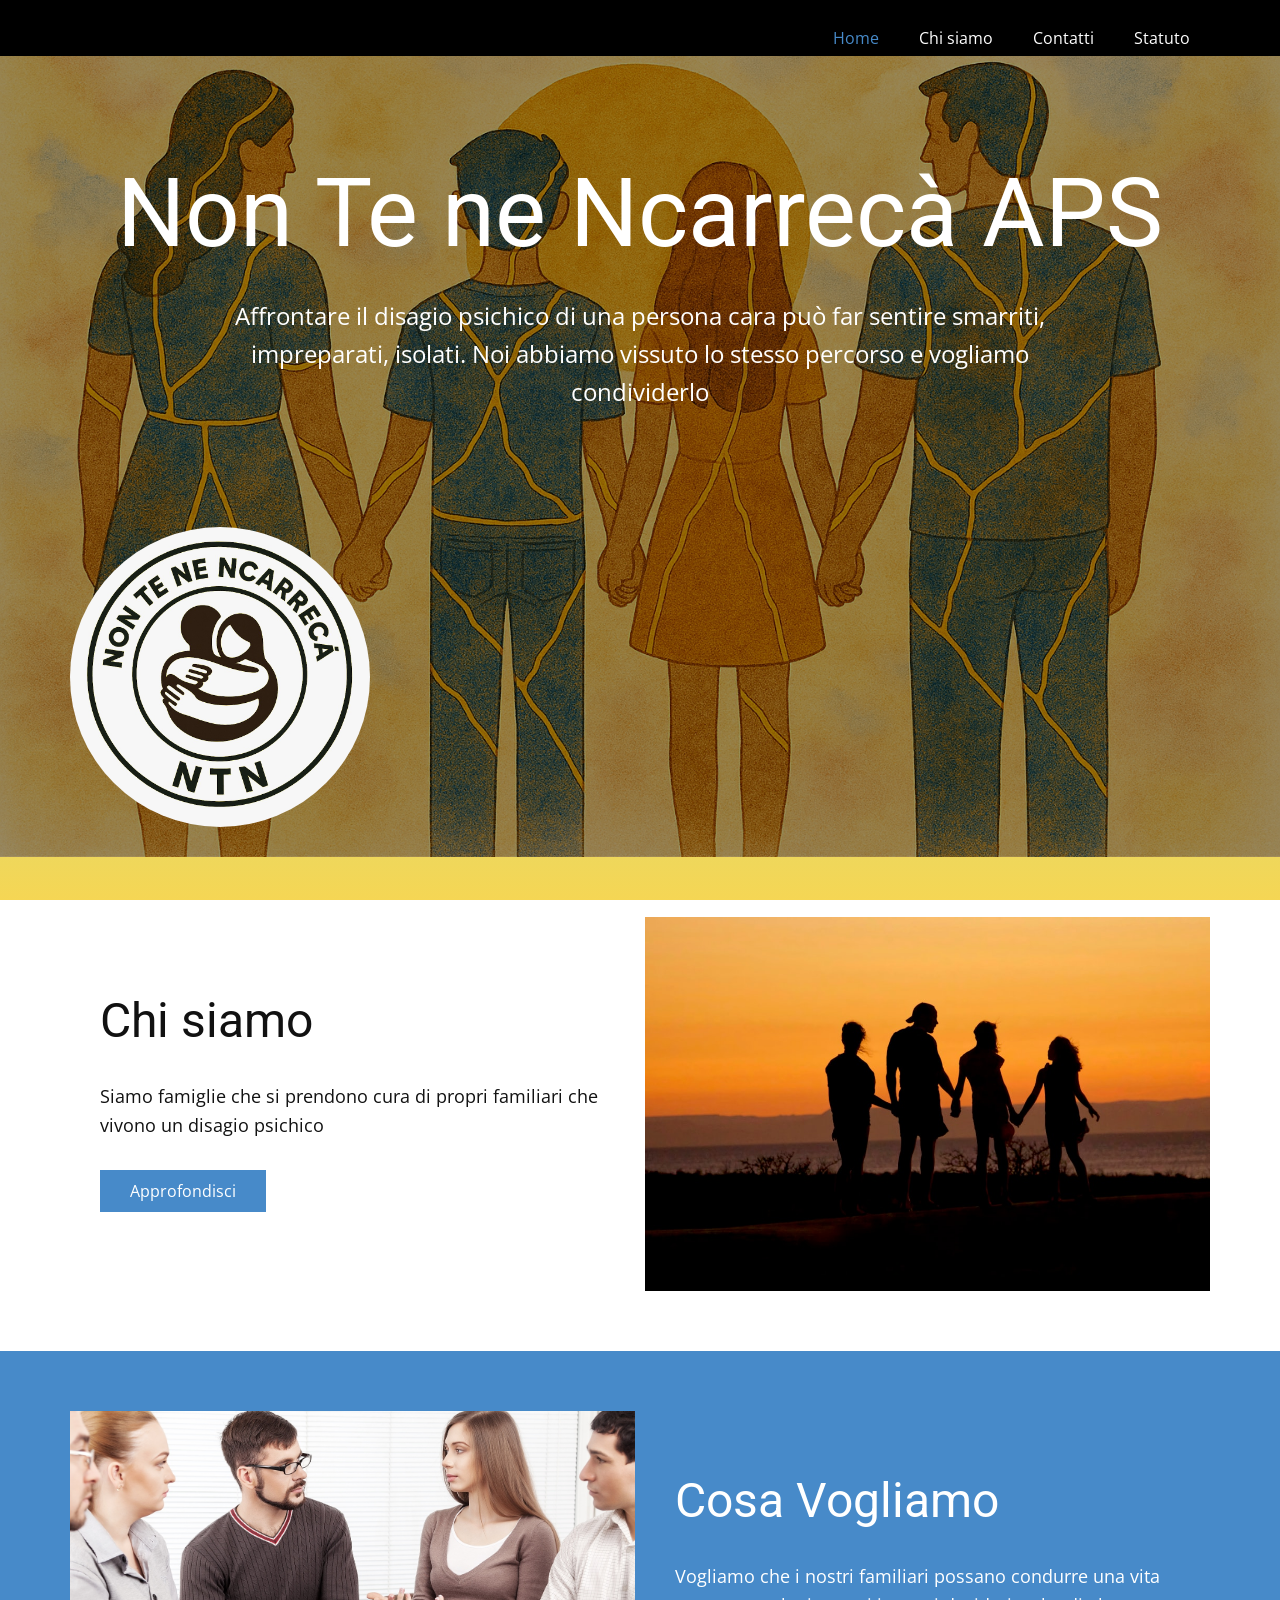
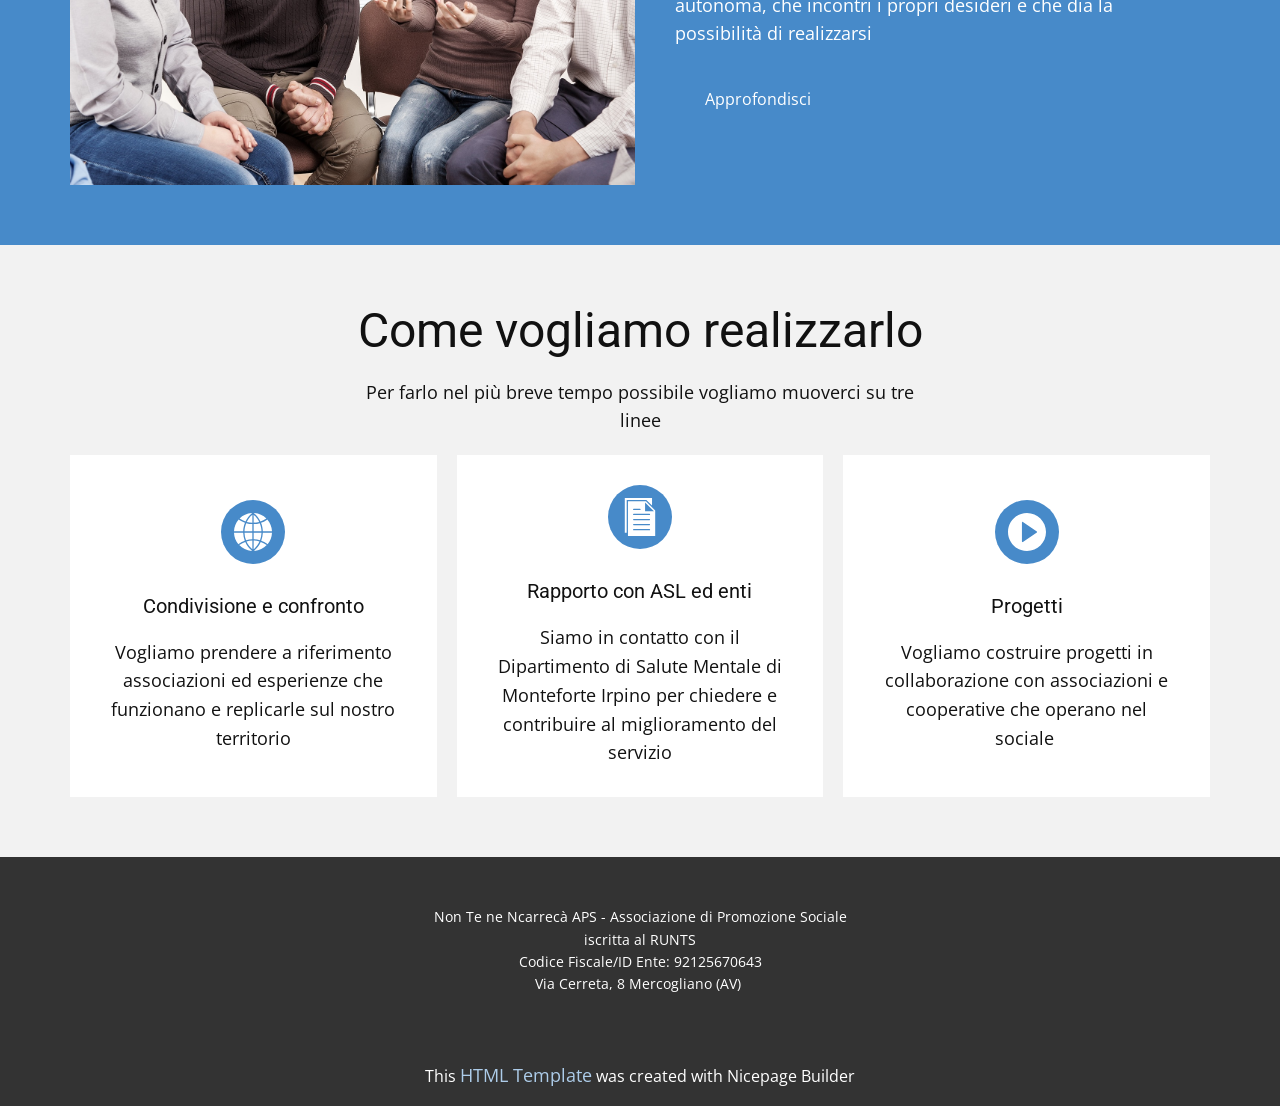
<file: index.html>
<!DOCTYPE html>
<html style="font-size: 16px;" lang="it"><head>
    <meta name="viewport" content="width=device-width, initial-scale=1.0">
    <meta charset="utf-8">
    <meta name="keywords" content="Esempio di titolo, Esempio di titolo, Esempio di titolo, Caratteristiche principali, Esempio di titolo, Perfezione del design, Centro affari">
    <meta name="description" content="">
    <title>Home</title>
    <link rel="stylesheet" href="nicepage.css" media="screen">
<link rel="stylesheet" href="index.css" media="screen">
    <script class="u-script" type="text/javascript" src="jquery.js" defer=""></script>
    <script class="u-script" type="text/javascript" src="nicepage.js" defer=""></script>
    <meta name="generator" content="Nicepage 8.8.2, nicepage.com">
    
    
    
    
    
    
    <link id="u-page-google-font" rel="stylesheet" href="https://fonts.googleapis.com/css2?display=swap&amp;family=Roboto:ital,wght@0,100;0,200;0,300;0,400;0,500;0,600;0,700;0,800;0,900;1,100;1,200;1,300;1,400;1,500;1,600;1,700;1,800;1,900&amp;family=Open+Sans:ital,wght@0,300;0,400;0,500;0,600;0,700;0,800;1,300;1,400;1,500;1,600;1,700;1,800">
    <script type="application/ld+json">{
		"@context": "http://schema.org",
		"@type": "Organization",
		"name": "Sito NTN"
}</script>
    <meta name="theme-color" content="#478ac9">
    <meta property="og:title" content="Home">
    <meta property="og:type" content="website">
  <meta data-intl-tel-input-cdn-path="intlTelInput/"></head>
  <body data-home-page="Home.html" data-home-page-title="Home" data-path-to-root="./" data-include-products="false" class="u-body u-clearfix u-xl-mode" data-lang="it"><header class="u-black u-clearfix u-header u-header" id="header"><div class="u-clearfix u-sheet u-valign-middle-lg u-valign-middle-md u-valign-middle-sm u-valign-middle-xs u-sheet-1">
        <nav class="u-menu u-menu-one-level u-offcanvas u-menu-1" role="navigation" aria-label="Menu navigation">
          <div class="menu-collapse" style="font-size: 1rem; letter-spacing: 0px;">
            <a class="u-button-style u-custom-left-right-menu-spacing u-custom-padding-bottom u-custom-top-bottom-menu-spacing u-hamburger-link u-nav-link u-text-active-palette-1-base u-text-hover-palette-2-base" href="#" tabindex="-1" aria-label="Open menu" aria-controls="e87f">
              <svg class="u-svg-link" viewBox="0 0 24 24"><use xlink:href="#menu-hamburger"></use></svg>
              <svg class="u-svg-content" version="1.1" id="menu-hamburger" viewBox="0 0 16 16" x="0px" y="0px" xmlns:xlink="http://www.w3.org/1999/xlink" xmlns="http://www.w3.org/2000/svg"><g><rect y="1" width="16" height="2"></rect><rect y="7" width="16" height="2"></rect><rect y="13" width="16" height="2"></rect>
</g></svg>
            </a>
          </div>
          <div class="u-custom-menu u-nav-container" style="">
            <ul class="u-nav u-unstyled u-nav-1" role="menubar"><li role="none" class="u-nav-item"><a role="menuitem" class="u-button-style u-nav-link u-text-active-palette-1-base u-text-hover-palette-2-base u-nav-link-2" href="./">Home</a>
</li><li role="none" class="u-nav-item"><a role="menuitem" class="u-button-style u-nav-link u-text-active-palette-1-base u-text-hover-palette-2-base u-nav-link-2" href="Chi-Siamo.html">Chi siamo</a>
</li><li role="none" class="u-nav-item"><a role="menuitem" class="u-button-style u-nav-link u-text-active-palette-1-base u-text-hover-palette-2-base u-nav-link-2" href="Contatti.html">Contatti</a>
</li><li role="none" class="u-nav-item"><a role="menuitem" class="u-button-style u-nav-link u-text-active-palette-1-base u-text-hover-palette-2-base u-nav-link-2" href="Statuto.html">Statuto</a>
</li></ul>
          </div>
          <div class="u-custom-menu u-nav-container-collapse" id="e87f" role="region" aria-label="Menu panel">
            <div class="u-black u-container-style u-inner-container-layout u-opacity u-opacity-95 u-sidenav">
              <div class="u-inner-container-layout u-sidenav-overflow">
                <div class="u-menu-close" tabindex="-1" aria-label="Close menu"></div>
                <ul class="u-align-center u-nav u-popupmenu-items u-unstyled u-nav-2" role="menubar"><li role="none" class="u-nav-item"><a role="menuitem" class="u-button-style u-nav-link" href="./">Home</a>
</li><li role="none" class="u-nav-item"><a role="menuitem" class="u-button-style u-nav-link" href="Chi-Siamo.html">Chi siamo</a>
</li><li role="none" class="u-nav-item"><a role="menuitem" class="u-button-style u-nav-link" href="Contatti.html">Contatti</a>
</li><li role="none" class="u-nav-item"><a role="menuitem" class="u-button-style u-nav-link" href="Statuto.html">Statuto</a>
</li></ul>
              </div>
            </div>
            <div class="u-black u-menu-overlay u-opacity u-opacity-70"></div>
          </div>
        </nav>
      </div></header>
    <section class="u-align-center u-clearfix u-container-align-center u-image u-shading u-section-1" id="block-6" data-image-width="1536" data-image-height="1024">
      <div class="u-clearfix u-sheet u-valign-middle-lg u-valign-middle-md u-valign-middle-sm u-valign-middle-xs u-sheet-1">
        <h1 class="u-align-center u-text u-text-default u-title u-text-1"> Non Te ne Ncarrecà APS</h1>
        <p class="u-align-center u-large-text u-text u-text-variant u-text-2"> Affrontare il disagio psichico di una persona cara può far sentire smarriti, impreparati, isolati. Noi abbiamo vissuto lo stesso percorso e vogliamo condividerlo</p>
        <img class="u-image u-image-circle u-preserve-proportions u-image-1" src="images/logo.jpeg" alt="" data-image-width="1024" data-image-height="1024">
      </div>
    </section>
    <section class="u-clearfix u-section-2" id="block-2">
      <div class="u-clearfix u-sheet u-sheet-1">
        <div class="data-layout-selected u-clearfix u-expanded-width u-gutter-10 u-layout-wrap u-layout-wrap-1">
          <div class="u-layout" style="">
            <div class="u-layout-row" style="">
              <div class="u-container-align-left u-container-style u-layout-cell u-left-cell u-size-30 u-size-xs-60 u-layout-cell-1" src="">
                <div class="u-container-layout u-valign-middle u-container-layout-1">
                  <h2 class="u-align-left u-text u-text-default u-text-1">Chi siamo</h2>
                  <p class="u-align-left u-text u-text-2">Siamo famiglie che si prendono cura di propri familiari che vivono un disagio psichico</p>
                  <a href="Chi-Siamo.html" data-page-id="161623793" class="u-btn u-button-style u-btn-1" title="Chi Siamo">Approfondisci </a>
                </div>
              </div>
              <div class="u-align-center u-container-align-center u-container-style u-image u-layout-cell u-right-cell u-size-30 u-size-xs-60 u-image-1" src="" data-image-width="1080" data-image-height="720">
                <div class="u-container-layout u-valign-middle u-container-layout-2" src=""></div>
              </div>
            </div>
          </div>
        </div>
      </div>
    </section>
    <section class="u-clearfix u-palette-1-base u-section-3" id="block-3">
      <div class="u-clearfix u-sheet u-sheet-1">
        <div class="data-layout-selected u-clearfix u-expanded-width u-gutter-10 u-layout-wrap u-layout-wrap-1">
          <div class="u-layout" style="">
            <div class="u-layout-row" style="">
              <div class="u-align-center u-container-align-center u-container-style u-image u-layout-cell u-right-cell u-size-30 u-size-xs-60 u-image-1" src="" data-image-width="150" data-image-height="90">
                <div class="u-container-layout u-valign-middle u-container-layout-1" src=""></div>
              </div>
              <div class="u-container-align-left u-container-style u-layout-cell u-left-cell u-size-30 u-size-xs-60 u-layout-cell-2" src="">
                <div class="u-container-layout u-valign-middle u-container-layout-2">
                  <h2 class="u-align-left u-text u-text-default u-text-1">Cosa Vogliamo</h2>
                  <p class="u-align-left u-text u-text-2">Vogliamo che i nostri familiari possano condurre una vita autonoma, che incontri i propri desideri e che dia la possibilità di realizzarsi&nbsp;</p>
                  <a href="#" class="u-align-left u-btn u-button-style u-btn-1">Approfondisci </a>
                </div>
              </div>
            </div>
          </div>
        </div>
      </div>
    </section>
    <section class="u-clearfix u-container-align-center u-grey-5 u-section-4" id="block-4">
      <div class="u-clearfix u-sheet u-valign-middle u-sheet-1">
        <h2 class="u-align-center u-text u-text-default u-text-1">Come vogliamo realizzarlo</h2>
        <p class="u-align-center u-text u-text-2">Per farlo nel più breve tempo possibile vogliamo muoverci su tre linee </p>
        <div class="u-expanded-width u-list u-list-1">
          <div class="u-repeater u-repeater-1">
            <div class="u-align-center u-container-align-center u-container-style u-list-item u-repeater-item u-white u-list-item-1">
              <div class="u-container-layout u-similar-container u-valign-middle u-container-layout-1"><span class="u-icon u-icon-circle u-palette-1-base u-text-white u-icon-1"><svg class="u-svg-link" preserveAspectRatio="xMidYMin slice" viewBox="0 0 57.949 57.949" style=""><use xlink:href="#svg-9910"></use></svg><svg class="u-svg-content" viewBox="0 0 57.949 57.949" x="0px" y="0px" id="svg-9910" style="enable-background:new 0 0 57.949 57.949;"><g><path d="M29.975,27.985h11.972c-0.123-4.348-1.033-8.567-2.664-12.477c-3.01,0.874-6.131,1.355-9.308,1.44V27.985z"></path><path d="M40.384,13.057c2.928-1.01,5.731-2.392,8.328-4.169l0.653-0.5C44.588,3.658,38.18,0.58,31.071,0.069L30.553,0.49
		C34.767,3.979,38.099,8.268,40.384,13.057z"></path><path d="M29.975,2.628v12.32c2.891-0.082,5.731-0.513,8.473-1.283C36.421,9.505,33.557,5.753,29.975,2.628z"></path><path d="M41.531,42.202c3.13,1.132,6.12,2.668,8.885,4.639l0.868,0.65c3.976-4.785,6.439-10.866,6.665-17.505H43.947
		C43.834,34.224,43.006,38.343,41.531,42.202z"></path><path d="M9.237,8.888c2.597,1.777,5.401,3.158,8.328,4.169c2.285-4.788,5.617-9.077,9.832-12.567l-0.518-0.421
		c-7.125,0.512-13.547,3.603-18.328,8.35L9.237,8.888z"></path><path d="M27.975,2.628c-3.583,3.125-6.446,6.878-8.473,11.036c2.742,0.77,5.582,1.202,8.473,1.283V2.628z"></path><path d="M14.003,29.985H0c0.227,6.639,2.689,12.719,6.665,17.505l0.85-0.635c2.775-1.977,5.771-3.518,8.906-4.652
		C14.943,38.341,14.116,34.222,14.003,29.985z"></path><path d="M16.752,14.89c-3.037-1.064-5.945-2.505-8.644-4.351L7.17,9.897C2.901,14.768,0.236,21.072,0,27.985h14.003
		C14.124,23.425,15.061,18.997,16.752,14.89z"></path><path d="M16.003,27.985h11.972V16.948c-3.179-0.085-6.301-0.566-9.309-1.438C17.035,19.419,16.125,23.637,16.003,27.985z"></path><path d="M27.297,57.391c-4.419-3.695-7.841-8.259-10.111-13.341c-2.992,1.074-5.851,2.538-8.492,4.42l-0.689,0.515
		c4.774,5.003,11.31,8.304,18.605,8.896L27.297,57.391z"></path><path d="M27.975,40.023V29.985H16.003c0.113,4.019,0.905,7.924,2.313,11.58C21.429,40.627,24.669,40.111,27.975,40.023z"></path><path d="M49.236,48.456c-2.631-1.875-5.482-3.335-8.469-4.406c-2.272,5.094-5.698,9.662-10.113,13.344l0.685,0.487
		c7.295-0.592,13.832-3.892,18.606-8.895L49.236,48.456z"></path><path d="M49.885,10.507c-2.72,1.862-5.643,3.311-8.689,4.38c1.692,4.108,2.629,8.537,2.751,13.098h14.003
		c-0.237-6.935-2.917-13.256-7.209-18.133L49.885,10.507z"></path><path d="M27.975,55.342V42.023c-3.039,0.085-6.016,0.556-8.882,1.4C21.136,47.932,24.141,51.998,27.975,55.342z"></path><path d="M41.947,29.985H29.975v10.038c3.307,0.088,6.548,0.604,9.662,1.542C41.041,37.91,41.833,34.005,41.947,29.985z"></path><path d="M38.86,43.423c-2.866-0.844-5.845-1.314-8.885-1.4v13.323C33.806,52.013,36.814,47.943,38.86,43.423z"></path>
</g></svg></span>
                <h5 class="u-align-center u-text u-text-default u-text-3">Condivisione e confronto</h5>
                <p class="u-text u-text-default u-text-4">Vogliamo prendere a riferimento associazioni ed esperienze che funzionano e replicarle sul nostro territorio</p>
              </div>
            </div>
            <div class="u-align-center u-container-align-center u-container-style u-list-item u-repeater-item u-white u-list-item-2">
              <div class="u-container-layout u-similar-container u-valign-middle u-container-layout-2"><span class="u-icon u-icon-circle u-palette-1-base u-text-white u-icon-2"><svg class="u-svg-link" preserveAspectRatio="xMidYMin slice" viewBox="0 0 60 60" style=""><use xlink:href="#svg-b6a3"></use></svg><svg class="u-svg-content" viewBox="0 0 60 60" x="0px" y="0px" id="svg-b6a3" style="enable-background:new 0 0 60 60;"><g><polygon points="49,12 49,0 6,0 6,55 9,55 9,3 40,3 	"></polygon><path d="M39.414,5H11v55h43V19.586L39.414,5z M20,17h10c0.552,0,1,0.447,1,1s-0.448,1-1,1H20c-0.552,0-1-0.447-1-1S19.448,17,20,17
		z M45,51H20c-0.552,0-1-0.447-1-1s0.448-1,1-1h25c0.552,0,1,0.447,1,1S45.552,51,45,51z M45,43H20c-0.552,0-1-0.447-1-1
		s0.448-1,1-1h25c0.552,0,1,0.447,1,1S45.552,43,45,43z M45,35H20c-0.552,0-1-0.447-1-1s0.448-1,1-1h25c0.552,0,1,0.447,1,1
		S45.552,35,45,35z M45,27H20c-0.552,0-1-0.447-1-1s0.448-1,1-1h25c0.552,0,1,0.447,1,1S45.552,27,45,27z M38,21V7l14,14H38z"></path>
</g></svg></span>
                <h5 class="u-align-center u-text u-text-default u-text-5">Rapporto con ASL ed enti<br>
                </h5>
                <p class="u-text u-text-default u-text-6">Siamo in contatto con il Dipartimento di Salute Mentale di Monteforte Irpino per chiedere e contribuire al miglioramento del servizio</p>
              </div>
            </div>
            <div class="u-align-center u-container-align-center u-container-style u-list-item u-repeater-item u-white u-list-item-3">
              <div class="u-container-layout u-similar-container u-valign-middle u-container-layout-3"><span class="u-icon u-icon-circle u-palette-1-base u-text-white u-icon-3"><svg class="u-svg-link" preserveAspectRatio="xMidYMin slice" viewBox="0 0 60 60" style=""><use xlink:href="#svg-bc8c"></use></svg><svg class="u-svg-content" viewBox="0 0 60 60" x="0px" y="0px" id="svg-bc8c" style="enable-background:new 0 0 60 60;"><path d="M30,0C13.458,0,0,13.458,0,30s13.458,30,30,30s30-13.458,30-30S46.542,0,30,0z M45.563,30.826l-22,15
	C23.394,45.941,23.197,46,23,46c-0.16,0-0.321-0.038-0.467-0.116C22.205,45.711,22,45.371,22,45V15c0-0.371,0.205-0.711,0.533-0.884
	c0.328-0.174,0.724-0.15,1.031,0.058l22,15C45.836,29.36,46,29.669,46,30S45.836,30.64,45.563,30.826z"></path></svg></span>
                <h5 class="u-align-center u-text u-text-default u-text-7">Progetti </h5>
                <p class="u-text u-text-default u-text-8">Vogliamo costruire progetti in collaborazione con associazioni e cooperative che operano nel sociale&nbsp;</p>
              </div>
            </div>
          </div>
        </div>
      </div>
    </section>
    
    
    
    <footer class="u-align-center u-clearfix u-container-align-center u-footer u-grey-80 u-footer" id="footer"><div class="u-clearfix u-sheet u-sheet-1">
        <p class="u-small-text u-text u-text-variant u-text-1"> Non Te ne Ncarrecà APS - Associazione di Promozione Sociale iscritta al RUNTS<br>Codice Fiscale/ID Ente: 92125670643<br>Via Cerreta, 8 Mercogliano (AV)&nbsp;
        </p>
      </div></footer>
    <section class="u-backlink u-clearfix u-grey-80"> This <a href="https://nicepage.com/html-templates">HTML Template</a> was created with Nicepage Builder 
    </section>
  
</body></html>
</file>
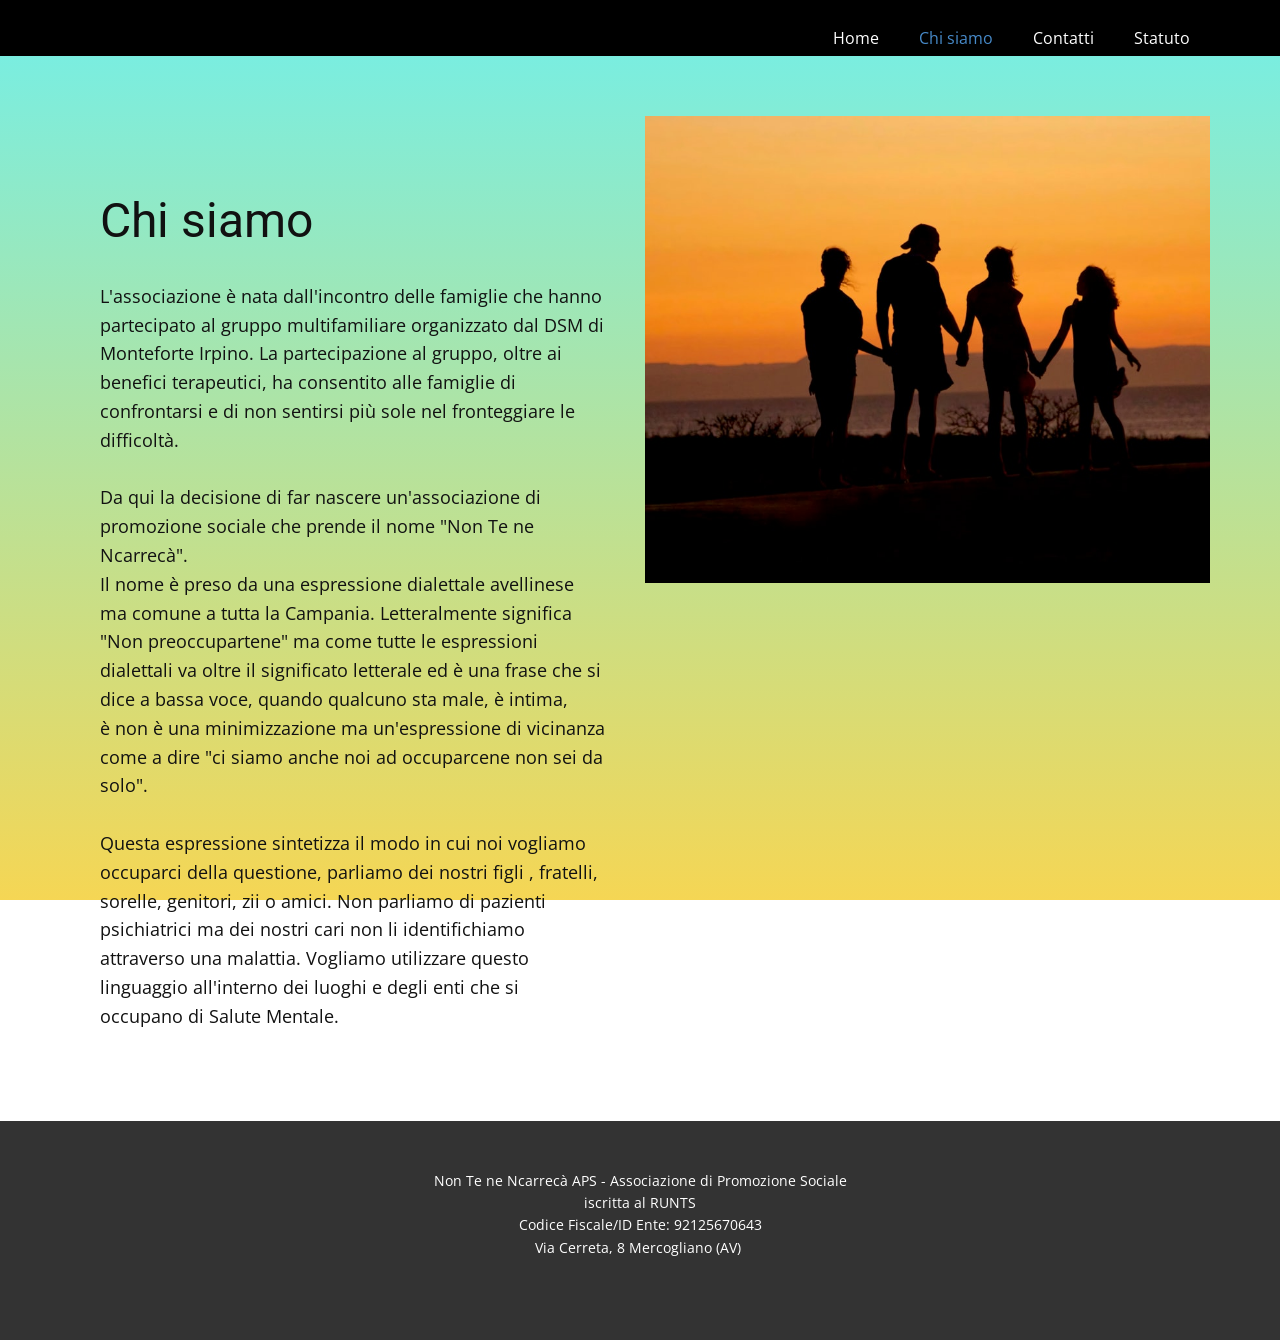
<file: Chi-Siamo.html>
<!DOCTYPE html>
<html style="font-size: 16px;" lang="it"><head>
    <meta name="viewport" content="width=device-width, initial-scale=1.0">
    <meta charset="utf-8">
    <meta name="keywords" content="Chi siamo">
    <meta name="description" content="">
    <title>Chi Siamo</title>
    <link rel="stylesheet" href="nicepage.css" media="screen">
<link rel="stylesheet" href="Chi-Siamo.css" media="screen">
    <script class="u-script" type="text/javascript" src="jquery.js" defer=""></script>
    <script class="u-script" type="text/javascript" src="nicepage.js" defer=""></script>
    <meta name="generator" content="Nicepage 8.8.2, nicepage.com">
    
    
    
    <link id="u-page-google-font" rel="stylesheet" href="https://fonts.googleapis.com/css2?display=swap&amp;family=Roboto:ital,wght@0,100;0,200;0,300;0,400;0,500;0,600;0,700;0,800;0,900;1,100;1,200;1,300;1,400;1,500;1,600;1,700;1,800;1,900&amp;family=Open+Sans:ital,wght@0,300;0,400;0,500;0,600;0,700;0,800;1,300;1,400;1,500;1,600;1,700;1,800">
    <script type="application/ld+json">{
		"@context": "http://schema.org",
		"@type": "Organization",
		"name": "Sito NTN"
}</script>
    <meta name="theme-color" content="#478ac9">
    <meta property="og:title" content="Chi Siamo">
    <meta property="og:type" content="website">
  <meta data-intl-tel-input-cdn-path="intlTelInput/"></head>
  <body data-path-to-root="./" data-include-products="false" class="u-body u-clearfix u-xl-mode" data-lang="it"><header class="u-black u-clearfix u-header u-header" id="header"><div class="u-clearfix u-sheet u-valign-middle-lg u-valign-middle-md u-valign-middle-sm u-valign-middle-xs u-sheet-1">
        <nav class="u-menu u-menu-one-level u-offcanvas u-menu-1" role="navigation" aria-label="Menu navigation">
          <div class="menu-collapse" style="font-size: 1rem; letter-spacing: 0px;">
            <a class="u-button-style u-custom-left-right-menu-spacing u-custom-padding-bottom u-custom-top-bottom-menu-spacing u-hamburger-link u-nav-link u-text-active-palette-1-base u-text-hover-palette-2-base" href="#" tabindex="-1" aria-label="Open menu" aria-controls="e87f">
              <svg class="u-svg-link" viewBox="0 0 24 24"><use xlink:href="#menu-hamburger"></use></svg>
              <svg class="u-svg-content" version="1.1" id="menu-hamburger" viewBox="0 0 16 16" x="0px" y="0px" xmlns:xlink="http://www.w3.org/1999/xlink" xmlns="http://www.w3.org/2000/svg"><g><rect y="1" width="16" height="2"></rect><rect y="7" width="16" height="2"></rect><rect y="13" width="16" height="2"></rect>
</g></svg>
            </a>
          </div>
          <div class="u-custom-menu u-nav-container" style="">
            <ul class="u-nav u-unstyled u-nav-1" role="menubar"><li role="none" class="u-nav-item"><a role="menuitem" class="u-button-style u-nav-link u-text-active-palette-1-base u-text-hover-palette-2-base u-nav-link-2" href="./">Home</a>
</li><li role="none" class="u-nav-item"><a role="menuitem" class="u-button-style u-nav-link u-text-active-palette-1-base u-text-hover-palette-2-base u-nav-link-2" href="Chi-Siamo.html">Chi siamo</a>
</li><li role="none" class="u-nav-item"><a role="menuitem" class="u-button-style u-nav-link u-text-active-palette-1-base u-text-hover-palette-2-base u-nav-link-2" href="Contatti.html">Contatti</a>
</li><li role="none" class="u-nav-item"><a role="menuitem" class="u-button-style u-nav-link u-text-active-palette-1-base u-text-hover-palette-2-base u-nav-link-2" href="Statuto.html">Statuto</a>
</li></ul>
          </div>
          <div class="u-custom-menu u-nav-container-collapse" id="e87f" role="region" aria-label="Menu panel">
            <div class="u-black u-container-style u-inner-container-layout u-opacity u-opacity-95 u-sidenav">
              <div class="u-inner-container-layout u-sidenav-overflow">
                <div class="u-menu-close" tabindex="-1" aria-label="Close menu"></div>
                <ul class="u-align-center u-nav u-popupmenu-items u-unstyled u-nav-2" role="menubar"><li role="none" class="u-nav-item"><a role="menuitem" class="u-button-style u-nav-link" href="./">Home</a>
</li><li role="none" class="u-nav-item"><a role="menuitem" class="u-button-style u-nav-link" href="Chi-Siamo.html">Chi siamo</a>
</li><li role="none" class="u-nav-item"><a role="menuitem" class="u-button-style u-nav-link" href="Contatti.html">Contatti</a>
</li><li role="none" class="u-nav-item"><a role="menuitem" class="u-button-style u-nav-link" href="Statuto.html">Statuto</a>
</li></ul>
              </div>
            </div>
            <div class="u-black u-menu-overlay u-opacity u-opacity-70"></div>
          </div>
        </nav>
      </div></header>
    <section class="u-clearfix u-section-1" id="block-11">
      <div class="u-clearfix u-sheet u-sheet-1">
        <div class="data-layout-selected u-clearfix u-expanded-width u-gutter-10 u-layout-wrap u-layout-wrap-1">
          <div class="u-gutter-0 u-layout">
            <div class="u-layout-row">
              <div class="u-size-30">
                <div class="u-layout-col">
                  <div class="u-container-align-left u-container-style u-layout-cell u-shape-rectangle u-size-60 u-layout-cell-1">
                    <div class="u-container-layout u-valign-middle-lg u-valign-middle-md u-valign-middle-sm u-valign-middle-xs u-container-layout-1">
                      <h2 class="u-align-left u-text u-text-default u-text-1">Chi siamo</h2>
                      <p class="u-align-left u-text u-text-2">L'associazione è nata dall'incontro delle famiglie che hanno partecipato al gruppo multifamiliare organizzato dal DSM di Monteforte Irpino. La partecipazione al gruppo, oltre ai benefici terapeutici, ha consentito alle famiglie di confrontarsi e di non sentirsi più sole nel fronteggiare le difficoltà.<br>
                        <br>Da qui la decisione di far nascere un'associazione di promozione sociale che prende il nome "Non Te ne Ncarrecà".&nbsp;<br>Il nome è preso da una espressione dialettale avellinese ma comune a tutta la Campania. Letteralmente significa "Non preoccupartene" ma come tutte le espressioni dialettali va oltre il significato letterale ed è una frase che si dice a bassa voce, quando qualcuno sta male, è intima, è&nbsp;non è una minimizzazione ma un'espressione di vicinanza come a dire "ci siamo anche noi ad occuparcene non sei da solo".<br>
                        <br>Questa espressione sintetizza il modo in cui noi vogliamo occuparci della questione, parliamo dei nostri figli , fratelli, sorelle, genitori, zii o amici. Non parliamo di pazienti psichiatrici ma dei nostri cari non li identifichiamo attraverso una malattia. Vogliamo utilizzare questo linguaggio all'interno dei luoghi e degli enti che si occupano di Salute Mentale.
                      </p>
                    </div>
                  </div>
                </div>
              </div>
              <div class="u-size-30">
                <div class="u-layout-col">
                  <div class="u-align-center u-container-align-center u-container-style u-image u-layout-cell u-size-30 u-image-1">
                    <div class="u-container-layout u-valign-middle u-container-layout-2" src=""></div>
                  </div>
                  <div class="u-container-style u-layout-cell u-size-30 u-layout-cell-3">
                    <div class="u-container-layout u-container-layout-3"></div>
                  </div>
                </div>
              </div>
            </div>
          </div>
        </div>
      </div>
    </section>
    
    
    
    <footer class="u-align-center u-clearfix u-container-align-center u-footer u-grey-80 u-footer" id="footer"><div class="u-clearfix u-sheet u-sheet-1">
        <p class="u-small-text u-text u-text-variant u-text-1"> Non Te ne Ncarrecà APS - Associazione di Promozione Sociale iscritta al RUNTS<br>Codice Fiscale/ID Ente: 92125670643<br>Via Cerreta, 8 Mercogliano (AV)&nbsp;
        </p>
      </div></footer>
    <section class="u-backlink u-clearfix u-grey-80"></section>
  
</body></html>
</file>
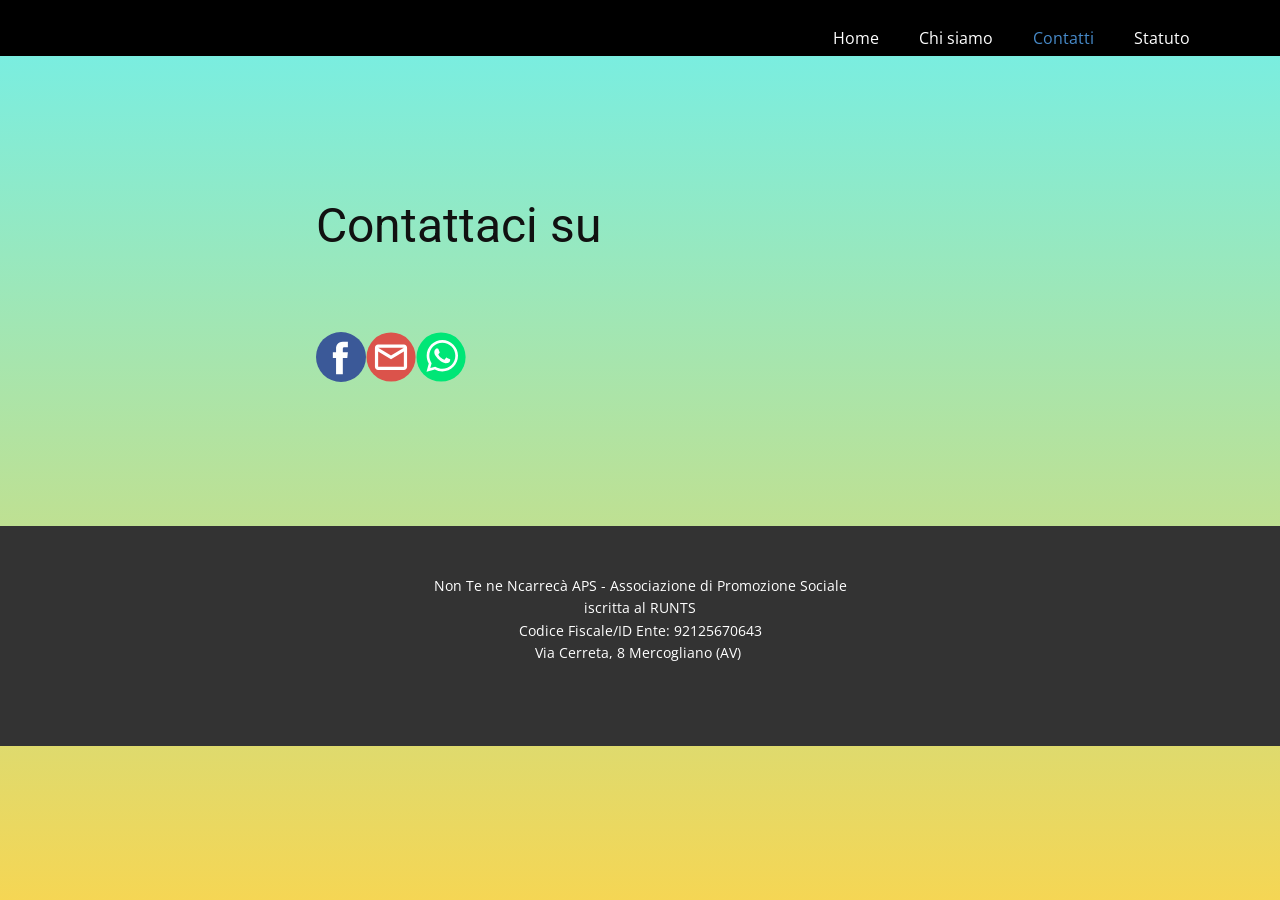
<file: Contatti.html>
<!DOCTYPE html>
<html style="font-size: 16px;" lang="it"><head>
    <meta name="viewport" content="width=device-width, initial-scale=1.0">
    <meta charset="utf-8">
    <meta name="keywords" content="Contattaci su​">
    <meta name="description" content="">
    <title>Contatti</title>
    <link rel="stylesheet" href="nicepage.css" media="screen">
<link rel="stylesheet" href="Contatti.css" media="screen">
    <script class="u-script" type="text/javascript" src="jquery.js" defer=""></script>
    <script class="u-script" type="text/javascript" src="nicepage.js" defer=""></script>
    <meta name="generator" content="Nicepage 8.8.2, nicepage.com">
    
    
    
    <link id="u-page-google-font" rel="stylesheet" href="https://fonts.googleapis.com/css2?display=swap&amp;family=Roboto:ital,wght@0,100;0,200;0,300;0,400;0,500;0,600;0,700;0,800;0,900;1,100;1,200;1,300;1,400;1,500;1,600;1,700;1,800;1,900&amp;family=Open+Sans:ital,wght@0,300;0,400;0,500;0,600;0,700;0,800;1,300;1,400;1,500;1,600;1,700;1,800">
    <script type="application/ld+json">{
		"@context": "http://schema.org",
		"@type": "Organization",
		"name": "Sito NTN"
}</script>
    <meta name="theme-color" content="#478ac9">
    <meta property="og:title" content="Contatti">
    <meta property="og:type" content="website">
  <meta data-intl-tel-input-cdn-path="intlTelInput/"></head>
  <body data-path-to-root="./" data-include-products="false" class="u-body u-clearfix u-xl-mode" data-lang="it"><header class="u-black u-clearfix u-header u-header" id="header"><div class="u-clearfix u-sheet u-valign-middle-lg u-valign-middle-md u-valign-middle-sm u-valign-middle-xs u-sheet-1">
        <nav class="u-menu u-menu-one-level u-offcanvas u-menu-1" role="navigation" aria-label="Menu navigation">
          <div class="menu-collapse" style="font-size: 1rem; letter-spacing: 0px;">
            <a class="u-button-style u-custom-left-right-menu-spacing u-custom-padding-bottom u-custom-top-bottom-menu-spacing u-hamburger-link u-nav-link u-text-active-palette-1-base u-text-hover-palette-2-base" href="#" tabindex="-1" aria-label="Open menu" aria-controls="e87f">
              <svg class="u-svg-link" viewBox="0 0 24 24"><use xlink:href="#menu-hamburger"></use></svg>
              <svg class="u-svg-content" version="1.1" id="menu-hamburger" viewBox="0 0 16 16" x="0px" y="0px" xmlns:xlink="http://www.w3.org/1999/xlink" xmlns="http://www.w3.org/2000/svg"><g><rect y="1" width="16" height="2"></rect><rect y="7" width="16" height="2"></rect><rect y="13" width="16" height="2"></rect>
</g></svg>
            </a>
          </div>
          <div class="u-custom-menu u-nav-container" style="">
            <ul class="u-nav u-unstyled u-nav-1" role="menubar"><li role="none" class="u-nav-item"><a role="menuitem" class="u-button-style u-nav-link u-text-active-palette-1-base u-text-hover-palette-2-base u-nav-link-2" href="./">Home</a>
</li><li role="none" class="u-nav-item"><a role="menuitem" class="u-button-style u-nav-link u-text-active-palette-1-base u-text-hover-palette-2-base u-nav-link-2" href="Chi-Siamo.html">Chi siamo</a>
</li><li role="none" class="u-nav-item"><a role="menuitem" class="u-button-style u-nav-link u-text-active-palette-1-base u-text-hover-palette-2-base u-nav-link-2" href="Contatti.html">Contatti</a>
</li><li role="none" class="u-nav-item"><a role="menuitem" class="u-button-style u-nav-link u-text-active-palette-1-base u-text-hover-palette-2-base u-nav-link-2" href="Statuto.html">Statuto</a>
</li></ul>
          </div>
          <div class="u-custom-menu u-nav-container-collapse" id="e87f" role="region" aria-label="Menu panel">
            <div class="u-black u-container-style u-inner-container-layout u-opacity u-opacity-95 u-sidenav">
              <div class="u-inner-container-layout u-sidenav-overflow">
                <div class="u-menu-close" tabindex="-1" aria-label="Close menu"></div>
                <ul class="u-align-center u-nav u-popupmenu-items u-unstyled u-nav-2" role="menubar"><li role="none" class="u-nav-item"><a role="menuitem" class="u-button-style u-nav-link" href="./">Home</a>
</li><li role="none" class="u-nav-item"><a role="menuitem" class="u-button-style u-nav-link" href="Chi-Siamo.html">Chi siamo</a>
</li><li role="none" class="u-nav-item"><a role="menuitem" class="u-button-style u-nav-link" href="Contatti.html">Contatti</a>
</li><li role="none" class="u-nav-item"><a role="menuitem" class="u-button-style u-nav-link" href="Statuto.html">Statuto</a>
</li></ul>
              </div>
            </div>
            <div class="u-black u-menu-overlay u-opacity u-opacity-70"></div>
          </div>
        </nav>
      </div></header>
    <section class="u-align-center u-clearfix u-container-align-center u-section-1" id="block-3">
      <div class="u-clearfix u-sheet u-valign-middle u-sheet-1">
        <div class="u-align-left u-container-align-left u-container-style u-group u-group-1">
          <div class="u-container-layout u-valign-middle u-container-layout-1">
            <h2 class="u-text u-text-default u-text-1">Contattaci su </h2>
            <div class="u-social-icons u-social-icons-1">
              <a class="u-social-url" title="facebook" target="_blank" href="https://www.facebook.com/profile.php?id=61578785657429"><span class="u-icon u-social-facebook u-social-icon u-icon-1"><svg class="u-svg-link" preserveAspectRatio="xMidYMin slice" viewBox="0 0 112.196 112.196" style=""><use xmlns:xlink="http://www.w3.org/1999/xlink" xlink:href="#svg-9712"></use></svg><svg class="u-svg-content" viewBox="0 0 112.196 112.196" x="0px" y="0px" id="svg-9712" style="enable-background:new 0 0 112.196 112.196;"><g><circle style="fill:currentColor;" cx="56.098" cy="56.098" r="56.098"></circle><path style="fill:#FFFFFF;" d="M70.201,58.294h-10.01v36.672H45.025V58.294h-7.213V45.406h7.213v-8.34   c0-5.964,2.833-15.303,15.301-15.303L71.56,21.81v12.51h-8.151c-1.337,0-3.217,0.668-3.217,3.513v7.585h11.334L70.201,58.294z"></path>
</g></svg></span>
              </a>
              <a class="u-social-url" target="_blank" data-type="Email" title="info@ntnaps.it" href="mailto:info@ntnaps.it"><span class="u-icon u-social-email u-social-icon u-icon-2"><svg class="u-svg-link" preserveAspectRatio="xMidYMin slice" viewBox="0 0 112 112" style=""><use xlink:href="#svg-83b6"></use></svg><svg class="u-svg-content" viewBox="0 0 112 112" x="0" y="0" id="svg-83b6"><circle fill="currentColor" cx="56.1" cy="56.1" r="55"></circle><path id="path3864" fill="#FFFFFF" d="M27.2,28h57.6c4,0,7.2,3.2,7.2,7.2l0,0v42.7c0,3.9-3.2,7.2-7.2,7.2l0,0H27.2
	c-4,0-7.2-3.2-7.2-7.2V35.2C20,31.1,23.2,28,27.2,28 M56,52.9l28.8-17.8H27.2L56,52.9 M27.2,77.7h57.6V43.5L56,61.3L27.2,43.5V77.7z
	"></path></svg></span>
              </a>
              <a class="u-social-url" target="_blank" data-type="Whatsapp" title="Whatsapp" href="tel:+39 0825 173 6027"><span class="u-icon u-social-icon u-social-whatsapp u-icon-3"><svg class="u-svg-link" preserveAspectRatio="xMidYMin slice" viewBox="0 0 112 112" style=""><use xlink:href="#svg-1cbd"></use></svg><svg class="u-svg-content" viewBox="0 0 112 112" x="0" y="0" id="svg-1cbd"><circle fill="currentColor" cx="56.1" cy="56.1" r="55"></circle><path fill="#FFFFFF" d="M83.8,28.3C77.2,21.7,68.4,18,59,18c-19.3,0-35.1,15.7-35.1,35.1c0,6.2,1.6,12.2,4.7,17.5l-5,18.2L42.2,84
	c5.1,2.8,10.9,4.3,16.8,4.3h0l0,0c19.3,0,35.1-15.7,35.1-35.1C94.1,43.8,90.5,35,83.8,28.3 M59,82.3L59,82.3
	c-5.2,0-10.4-1.4-14.9-4.1l-1.1-0.6l-11,2.9L35,69.8l-0.7-1.1c-2.9-4.6-4.5-10-4.5-15.5C29.8,37,42.9,24,59,24
	c7.8,0,15.1,3,20.6,8.6c5.5,5.5,8.5,12.8,8.5,20.6C88.2,69.2,75.1,82.3,59,82.3 M75,60.5c-0.9-0.4-5.2-2.6-6-2.9
	c-0.8-0.3-1.4-0.4-2,0.4s-2.3,2.9-2.8,3.4c-0.5,0.6-1,0.7-1.9,0.2c-0.9-0.4-3.7-1.4-7.1-4.4c-2.6-2.3-4.4-5.2-4.9-6.1
	c-0.5-0.9-0.1-1.4,0.4-1.8c0.4-0.4,0.9-1,1.3-1.5c0.4-0.5,0.6-0.9,0.9-1.5c0.3-0.6,0.1-1.1-0.1-1.5c-0.2-0.4-2-4.8-2.7-6.5
	c-0.7-1.7-1.4-1.5-2-1.5c-0.5,0-1.1,0-1.7,0c-0.6,0-1.5,0.2-2.3,1.1c-0.8,0.9-3.1,3-3.1,7.3c0,4.3,3.1,8.5,3.6,9.1
	c0.4,0.6,6.2,9.4,15,13.2c2.1,0.9,3.7,1.4,5,1.8c2.1,0.7,4,0.6,5.5,0.3c1.7-0.3,5.2-2.1,5.9-4.2c0.7-2,0.7-3.8,0.5-4.2
	C76.5,61.1,75.9,60.9,75,60.5"></path></svg></span>
              </a>
            </div>
          </div>
        </div>
      </div>
    </section>
    
    
    
    <footer class="u-align-center u-clearfix u-container-align-center u-footer u-grey-80 u-footer" id="footer"><div class="u-clearfix u-sheet u-sheet-1">
        <p class="u-small-text u-text u-text-variant u-text-1"> Non Te ne Ncarrecà APS - Associazione di Promozione Sociale iscritta al RUNTS<br>Codice Fiscale/ID Ente: 92125670643<br>Via Cerreta, 8 Mercogliano (AV)&nbsp;
        </p>
      </div></footer>
    <section class="u-backlink u-clearfix u-grey-80"></section>
  
</body></html>
</file>
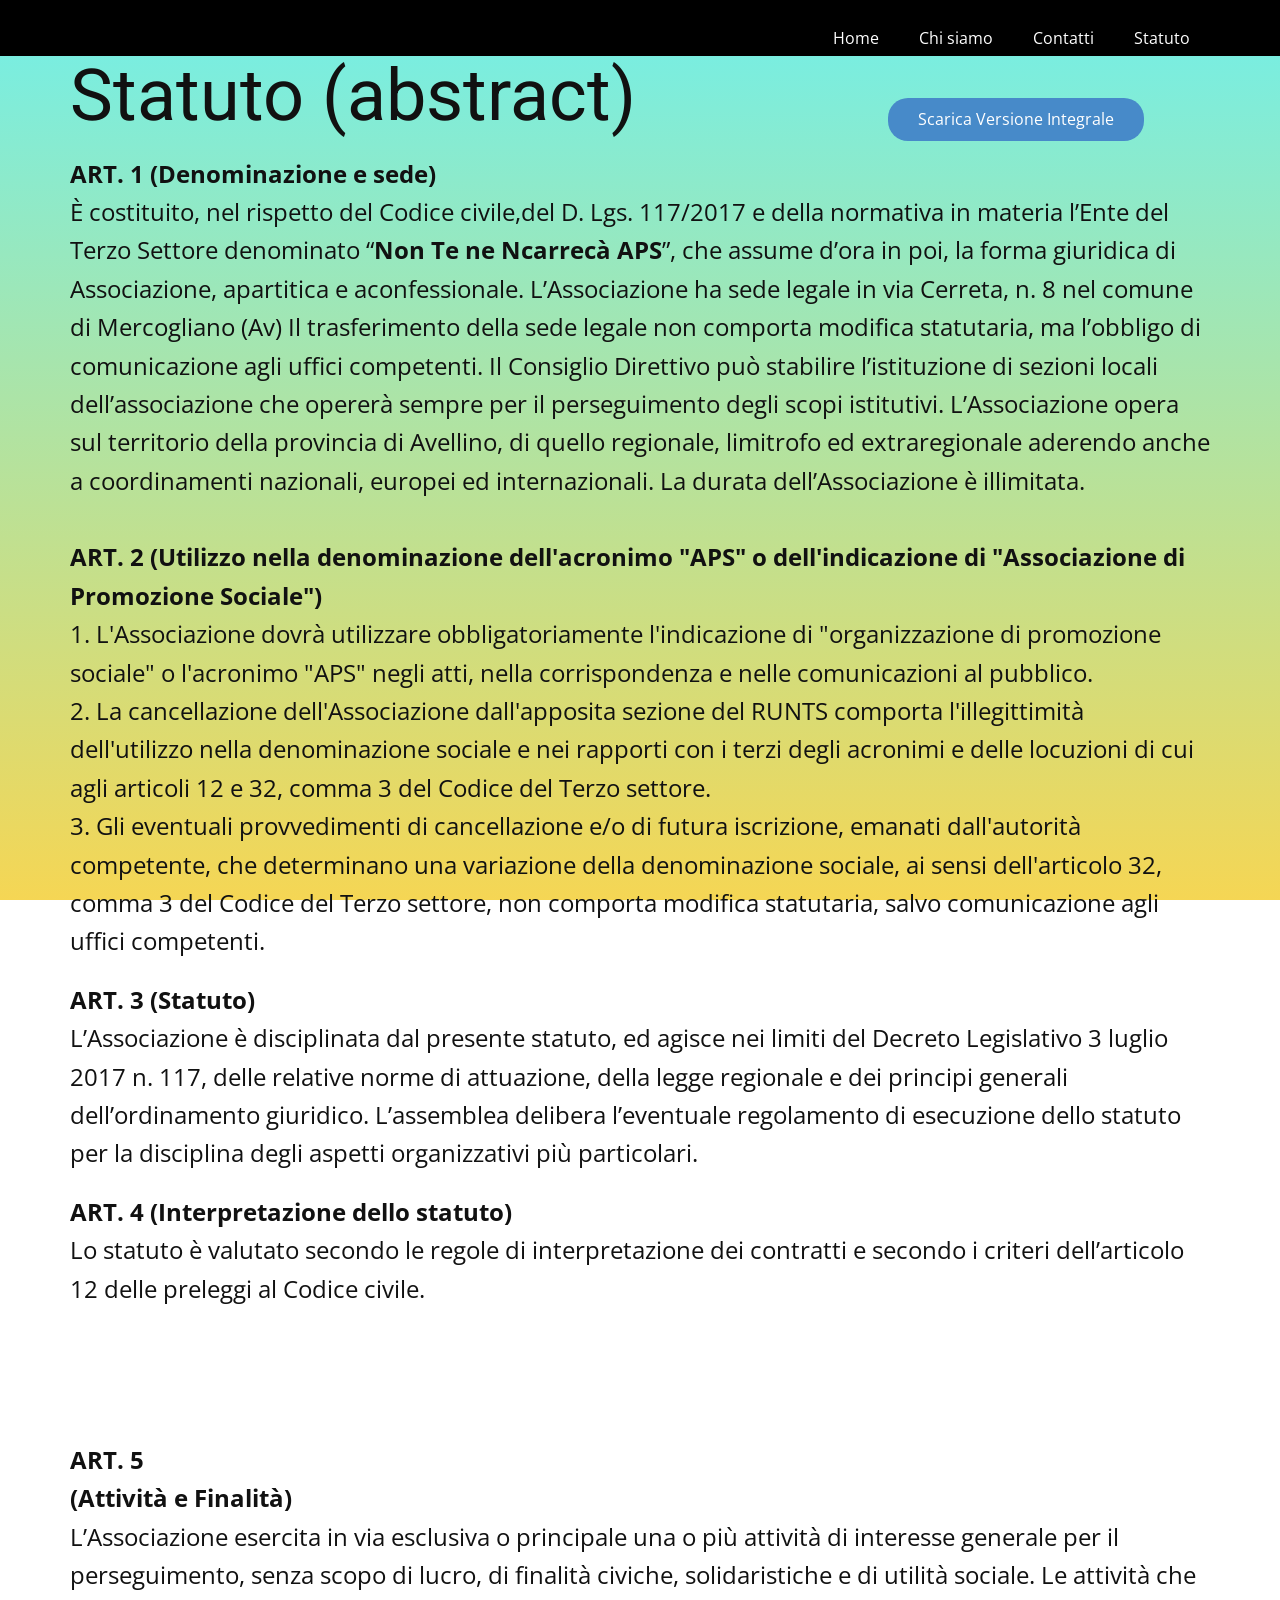
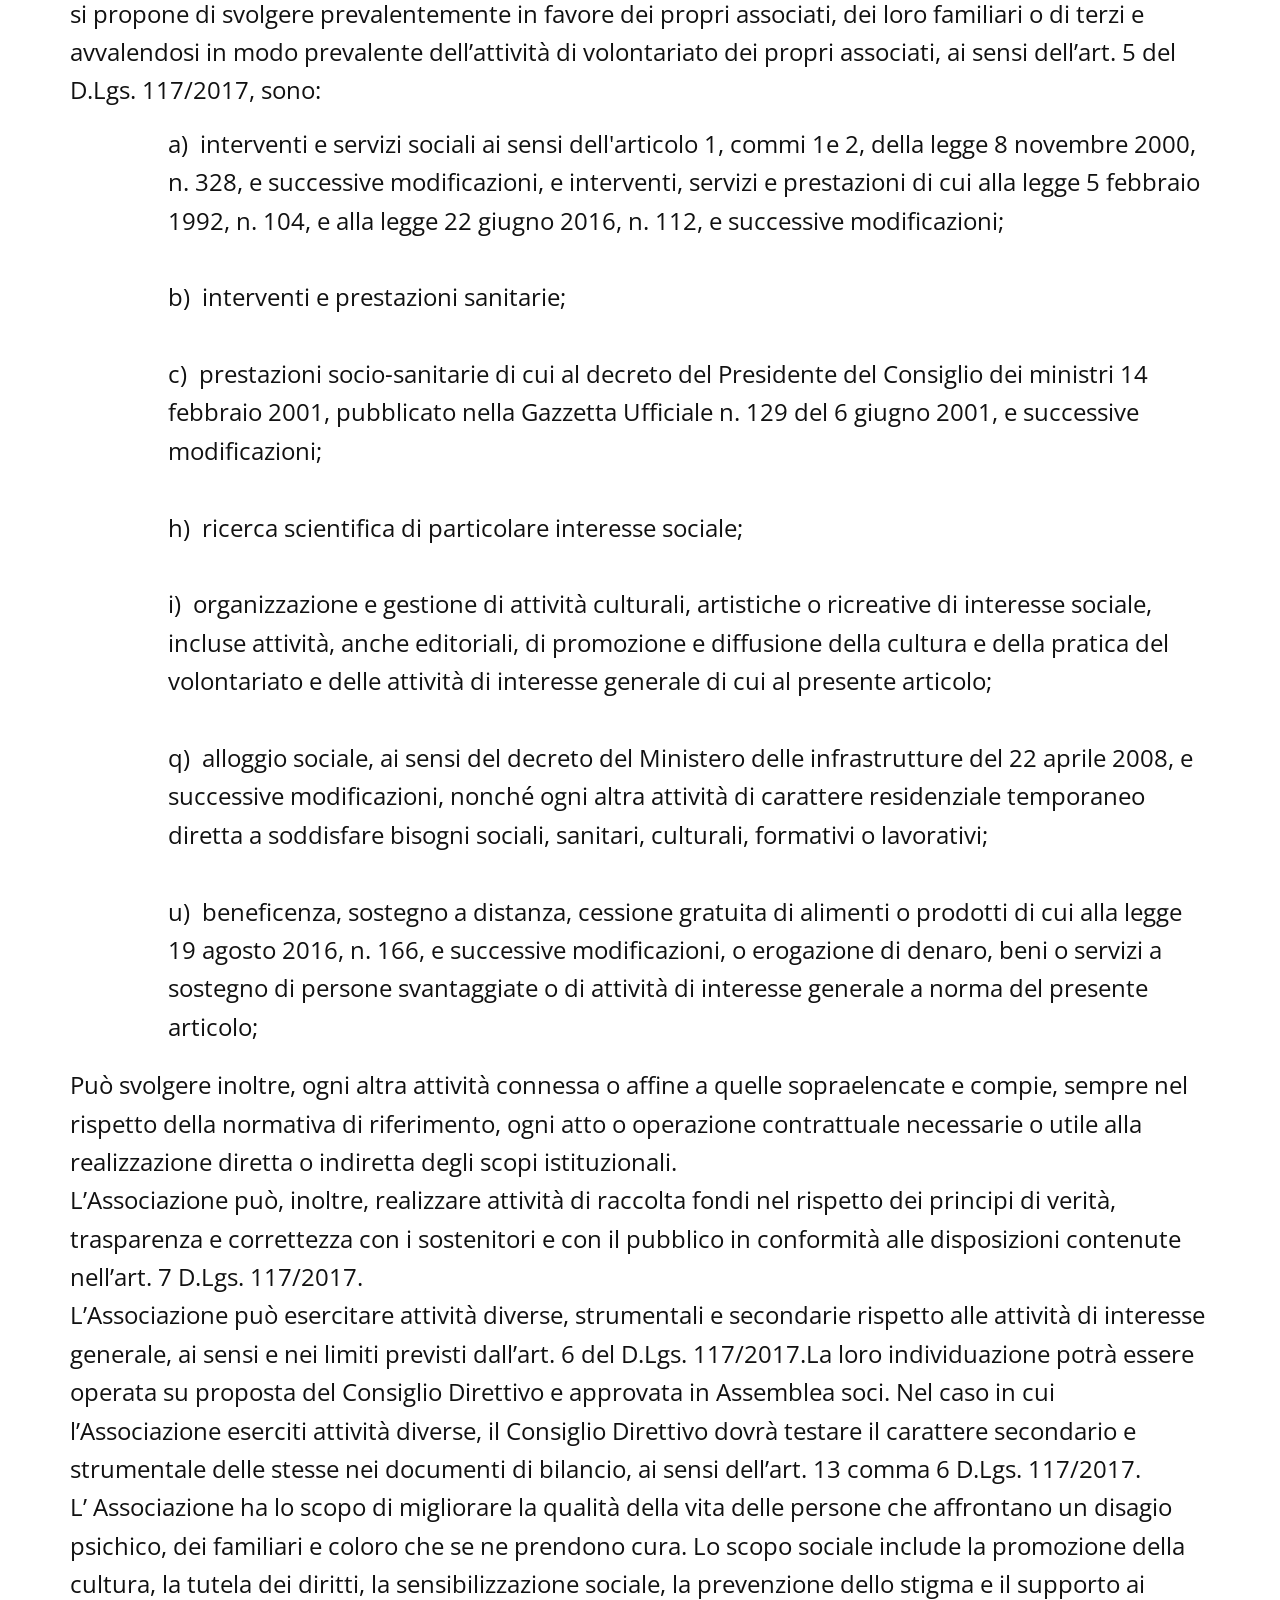
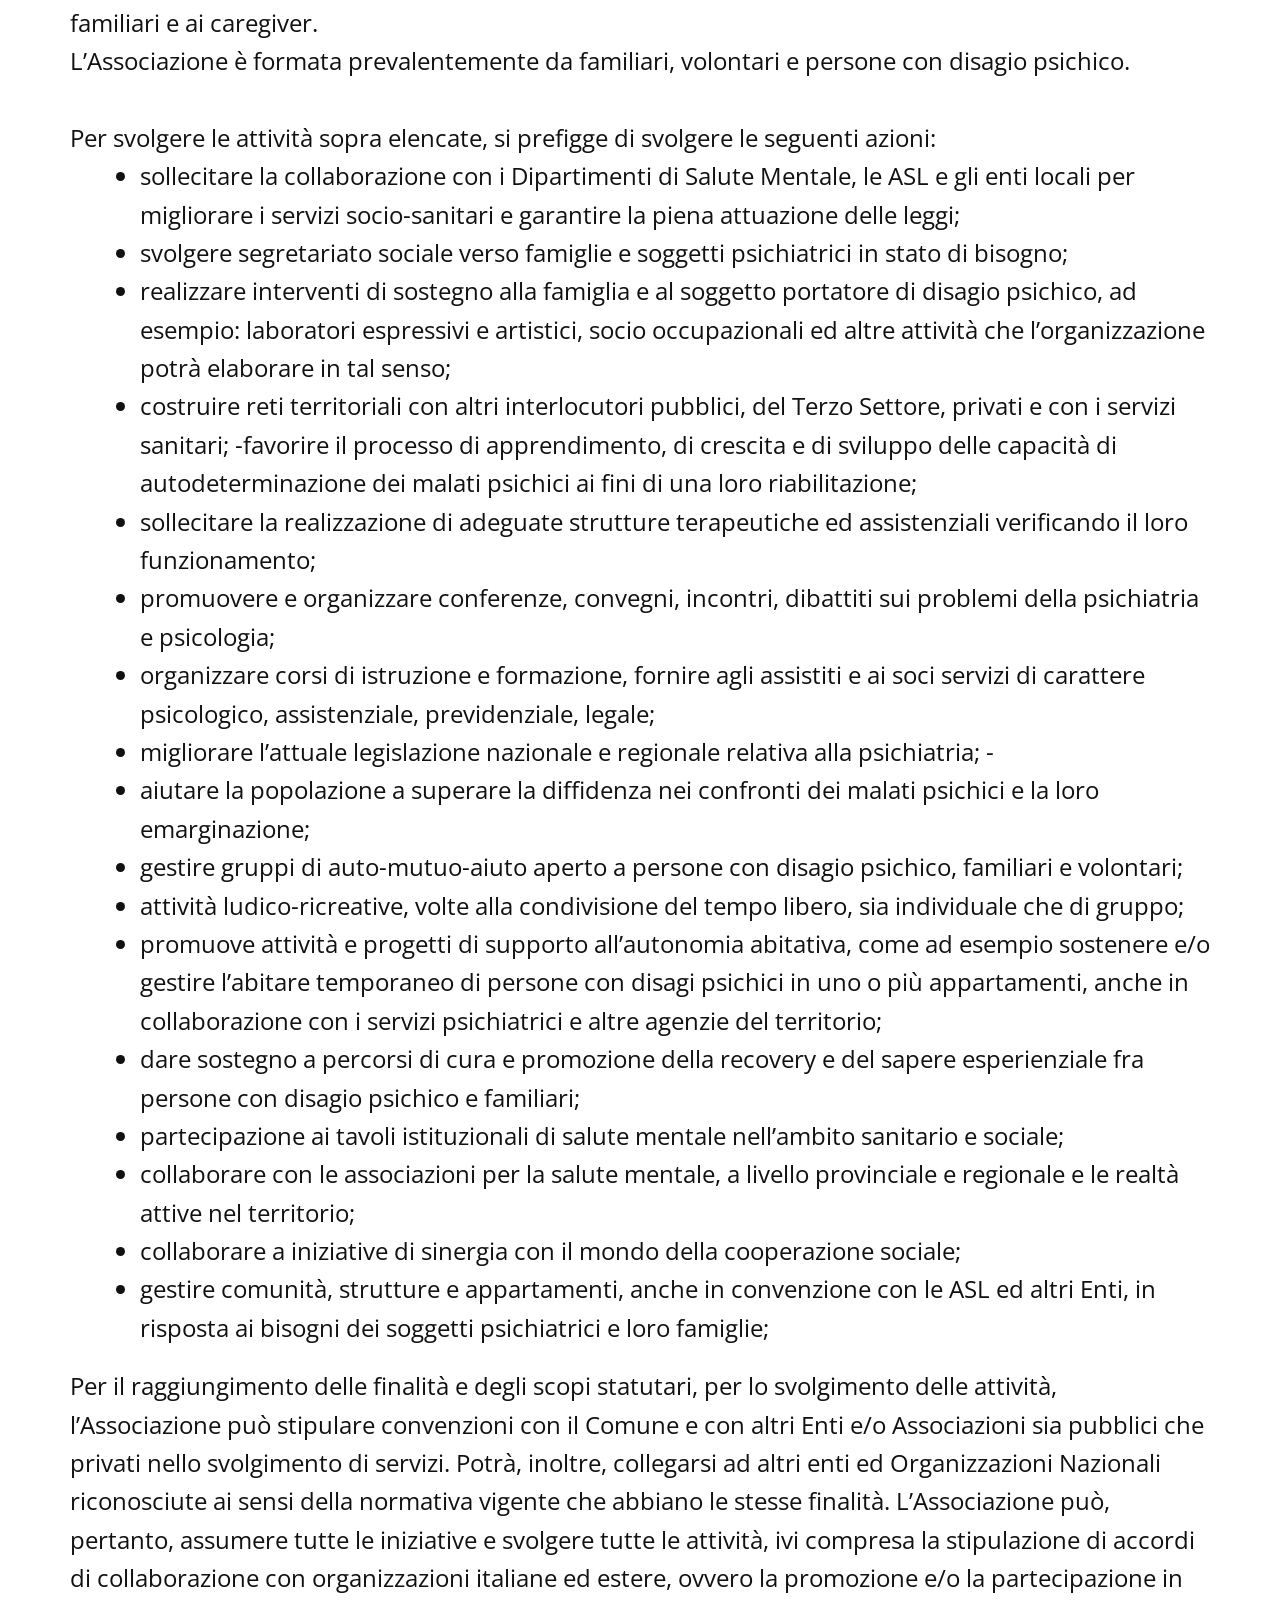
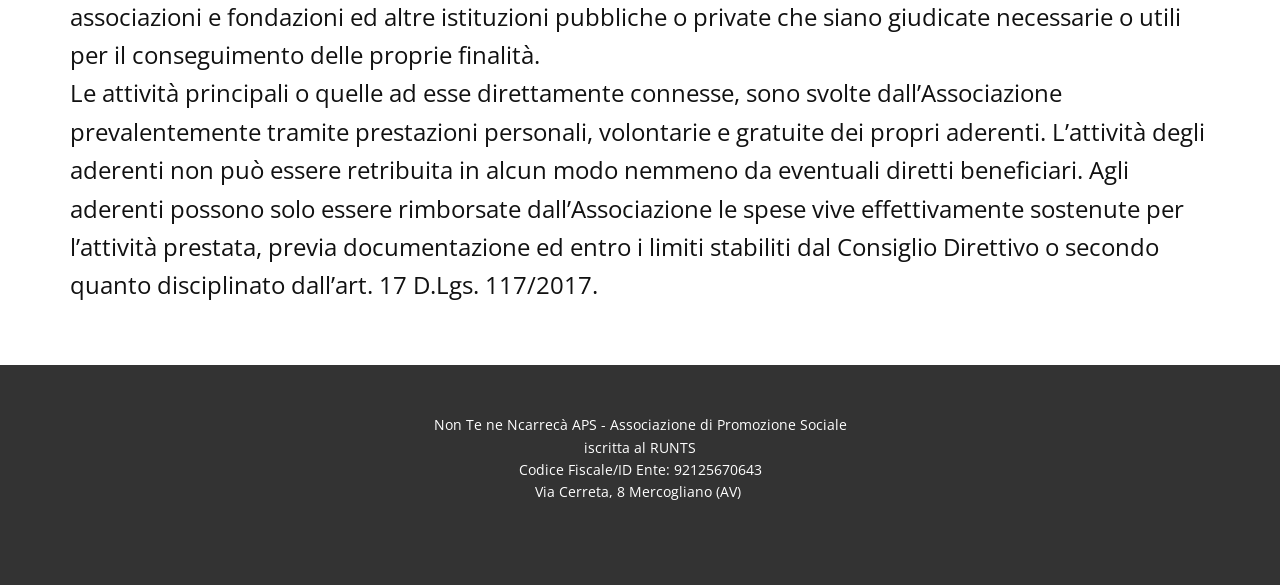
<file: Pagina-1.html>
<!DOCTYPE html>
<html style="font-size: 16px;" lang="it"><head>
    <meta name="viewport" content="width=device-width, initial-scale=1.0">
    <meta charset="utf-8">
    <meta name="keywords" content="Statuto (abstract)">
    <meta name="description" content="">
    <title>Pagina 1</title>
    <link rel="stylesheet" href="nicepage.css" media="screen">
<link rel="stylesheet" href="Pagina-1.css" media="screen">
    <script class="u-script" type="text/javascript" src="jquery.js" defer=""></script>
    <script class="u-script" type="text/javascript" src="nicepage.js" defer=""></script>
    <meta name="generator" content="Nicepage 8.8.2, nicepage.com">
    
    
    
    
    
    <link id="u-page-google-font" rel="stylesheet" href="https://fonts.googleapis.com/css2?display=swap&amp;family=Roboto:ital,wght@0,100;0,200;0,300;0,400;0,500;0,600;0,700;0,800;0,900;1,100;1,200;1,300;1,400;1,500;1,600;1,700;1,800;1,900&amp;family=Open+Sans:ital,wght@0,300;0,400;0,500;0,600;0,700;0,800;1,300;1,400;1,500;1,600;1,700;1,800">
    <script type="application/ld+json">{
		"@context": "http://schema.org",
		"@type": "Organization",
		"name": "Sito NTN"
}</script>
    <meta name="theme-color" content="#478ac9">
    <meta property="og:title" content="Pagina 1">
    <meta property="og:type" content="website">
  <meta data-intl-tel-input-cdn-path="intlTelInput/"></head>
  <body data-path-to-root="./" data-include-products="false" class="u-body u-clearfix u-xl-mode" data-lang="it"><header class="u-black u-clearfix u-header u-header" id="header"><div class="u-clearfix u-sheet u-valign-middle-lg u-valign-middle-md u-valign-middle-sm u-valign-middle-xs u-sheet-1">
        <nav class="u-menu u-menu-one-level u-offcanvas u-menu-1" role="navigation" aria-label="Menu navigation">
          <div class="menu-collapse" style="font-size: 1rem; letter-spacing: 0px;">
            <a class="u-button-style u-custom-left-right-menu-spacing u-custom-padding-bottom u-custom-top-bottom-menu-spacing u-hamburger-link u-nav-link u-text-active-palette-1-base u-text-hover-palette-2-base" href="#" tabindex="-1" aria-label="Open menu" aria-controls="e87f">
              <svg class="u-svg-link" viewBox="0 0 24 24"><use xlink:href="#menu-hamburger"></use></svg>
              <svg class="u-svg-content" version="1.1" id="menu-hamburger" viewBox="0 0 16 16" x="0px" y="0px" xmlns:xlink="http://www.w3.org/1999/xlink" xmlns="http://www.w3.org/2000/svg"><g><rect y="1" width="16" height="2"></rect><rect y="7" width="16" height="2"></rect><rect y="13" width="16" height="2"></rect>
</g></svg>
            </a>
          </div>
          <div class="u-custom-menu u-nav-container" style="">
            <ul class="u-nav u-unstyled u-nav-1" role="menubar"><li role="none" class="u-nav-item"><a role="menuitem" class="u-button-style u-nav-link u-text-active-palette-1-base u-text-hover-palette-2-base u-nav-link-2" href="./">Home</a>
</li><li role="none" class="u-nav-item" style=""><a role="menuitem" class="u-button-style u-nav-link u-text-active-palette-1-base u-text-hover-palette-2-base u-nav-link-2" href="Chi-Siamo.html">Chi siamo</a>
</li><li role="none" class="u-nav-item"><a role="menuitem" class="u-button-style u-nav-link u-text-active-palette-1-base u-text-hover-palette-2-base u-nav-link-2" href="Contatti.html">Contatti</a>
</li><li role="none" class="u-nav-item"><a tabindex="-1" role="menuitem" class="u-button-style u-nav-link u-text-active-palette-1-base u-text-hover-palette-2-base u-nav-link-2">Statuto</a>
</li></ul>
          </div>
          <div class="u-custom-menu u-nav-container-collapse" id="e87f" role="region" aria-label="Menu panel">
            <div class="u-black u-container-style u-inner-container-layout u-opacity u-opacity-95 u-sidenav">
              <div class="u-inner-container-layout u-sidenav-overflow">
                <div class="u-menu-close" tabindex="-1" aria-label="Close menu"></div>
                <ul class="u-align-center u-nav u-popupmenu-items u-unstyled u-nav-2" role="menubar"><li role="none" class="u-nav-item"><a role="menuitem" class="u-button-style u-nav-link" href="./">Home</a>
</li><li role="none" class="u-nav-item"><a role="menuitem" class="u-button-style u-nav-link" href="Chi-Siamo.html">Chi siamo</a>
</li><li role="none" class="u-nav-item"><a role="menuitem" class="u-button-style u-nav-link" href="Contatti.html">Contatti</a>
</li><li role="none" class="u-nav-item"><a tabindex="-1" role="menuitem" class="u-button-style u-nav-link">Statuto</a>
</li></ul>
              </div>
            </div>
            <div class="u-black u-menu-overlay u-opacity u-opacity-70"></div>
          </div>
        </nav>
      </div></header>
    <section class="u-clearfix u-file-link u-section-1" id="block-7" data-href="files/STATUTO_APS_NTN.pdf" data-target="_blank">
      <div class="u-clearfix u-sheet u-sheet-1">
        <h1 class="u-text u-text-default u-text-1">Statuto (abstract)<br>
        </h1>
        <a href="" class="u-btn u-btn-round u-button-style u-radius u-btn-1">Scarica Versione Integrale </a>
        <p class="u-large-text u-text u-text-default u-text-variant u-text-2"><b>ART. 1&nbsp;</b><b>(Denominazione
e sede)</b>
          <br>È costituito, nel rispetto del Codice civile,del D. Lgs. 117/2017
e della normativa in materia l’Ente del Terzo Settore denominato “<b>Non Te ne Ncarrecà</b><b> APS</b>”, che assume d’ora in poi, la forma giuridica di Associazione,
apartitica e aconfessionale. 
L’Associazione ha sede legale in via Cerreta, n. 8 nel comune di Mercogliano
(Av)
Il trasferimento della sede legale non comporta modifica
statutaria, ma l’obbligo di comunicazione agli uffici competenti.
Il Consiglio Direttivo può stabilire l’istituzione di sezioni
locali dell’associazione che opererà sempre per il perseguimento degli scopi
istitutivi.
L’Associazione opera sul territorio della provincia di Avellino,
di quello regionale, limitrofo ed extraregionale aderendo anche a coordinamenti
nazionali, europei ed internazionali.
La durata dell’Associazione è illimitata.<br>
          <br>
        </p>
        <p class="u-large-text u-text u-text-variant u-text-3"><b>ART. 2&nbsp;</b><b>(Utilizzo
nella denominazione dell'acronimo "APS" o dell'indicazione di
"Associazione di Promozione Sociale")</b><!--[if !supportLists]-->
          <br>1.&nbsp;L'Associazione dovrà utilizzare
obbligatoriamente&nbsp;l'indicazione di "organizzazione di promozione
sociale" o l'acronimo "APS" negli atti, nella corrispondenza e
nelle comunicazioni al pubblico.&nbsp;<!--[if !supportLists]-->
          <br>2.&nbsp;La cancellazione dell'Associazione dall'apposita sezione del RUNTS
comporta l'illegittimità dell'utilizzo nella denominazione sociale e nei
rapporti con i terzi degli acronimi e delle locuzioni di cui agli articoli 12 e
32, comma 3 del Codice del Terzo settore.<br>3.&nbsp;Gli eventuali provvedimenti di cancellazione e/o di futura iscrizione,
emanati dall'autorità competente, che determinano una variazione della
denominazione sociale, ai sensi dell'articolo 32, comma 3 del Codice del Terzo
settore, non comporta modifica statutaria, salvo comunicazione agli uffici
competenti.
        </p>
        <p class="u-large-text u-text u-text-default u-text-variant u-text-4"><b>ART. 3&nbsp;</b><b>(Statuto</b><b>)</b>
          <br>L’Associazione è disciplinata dal presente statuto, ed agisce nei
limiti del Decreto Legislativo 3 luglio 2017 n. 117, delle relative norme di
attuazione, della legge regionale e dei principi generali dell’ordinamento
giuridico.
L’assemblea delibera l’eventuale regolamento di esecuzione dello
statuto per la disciplina degli aspetti organizzativi più particolari.
        </p>
        <p class="u-large-text u-text u-text-default u-text-variant u-text-5"><b style="">ART. 4&nbsp;</b><b>(Interpretazione
dello statuto)</b>
          <br>Lo statuto è valutato secondo le regole di interpretazione dei
contratti e secondo i criteri dell’articolo 12 delle preleggi al Codice civile.
        </p>
      </div>
    </section>
    <section class="u-clearfix u-section-2" id="block-8">
      <div class="u-clearfix u-sheet u-valign-middle-xl u-sheet-1">
        <p class="u-large-text u-text u-text-default u-text-variant u-text-1"><b>ART. 5</b>
          <br><b>(Attività e
Finalità)</b>
          <br>L’Associazione esercita in via esclusiva o principale una o più
attività di interesse generale per il perseguimento, senza scopo di lucro, di
finalità civiche, solidaristiche e di utilità sociale.
Le attività che si propone di svolgere prevalentemente in favore dei
propri associati, dei loro familiari o di terzi e avvalendosi in modo
prevalente dell’attività di volontariato dei propri associati, ai sensi dell’art.
5 del D.Lgs. 117/2017, sono:<br>
        </p>
        <p class="u-large-text u-text u-text-variant u-text-2"> a)&nbsp; interventi e servizi sociali ai sensi
dell'articolo 1, commi 1e 2, della legge 8 novembre 2000, n. 328, e successive
modificazioni, e interventi, servizi e prestazioni di cui alla legge 5 febbraio
1992, n. 104, e alla legge 22 giugno 2016, n. 112, e successive modificazioni;<br>
          <br>b)&nbsp; interventi e prestazioni sanitarie;<br>
          <br>c)&nbsp; prestazioni socio-sanitarie di cui al
decreto del Presidente del Consiglio dei ministri 14 febbraio 2001, pubblicato
nella Gazzetta Ufficiale n. 129 del 6 giugno 2001, e successive modificazioni;<br>
          <br>h)&nbsp; ricerca scientifica di particolare
interesse sociale;<br>
          <br>i)&nbsp; organizzazione e gestione di attività
culturali, artistiche o ricreative di interesse sociale, incluse attività,
anche editoriali, di promozione e diffusione della cultura e della pratica del
volontariato e delle attività di interesse generale di cui al presente
articolo;<br>
          <br>q)&nbsp; alloggio sociale, ai sensi del decreto del
Ministero delle infrastrutture del 22 aprile 2008, e successive modificazioni,
nonché ogni altra attività di carattere residenziale temporaneo diretta a
soddisfare bisogni sociali, sanitari, culturali, formativi o lavorativi;<br>
          <br>u)&nbsp; beneficenza, sostegno a distanza, cessione
gratuita di alimenti o prodotti di cui alla legge 19 agosto 2016, n. 166, e
successive modificazioni, o erogazione di denaro, beni o servizi a sostegno di
persone svantaggiate o di attività di interesse generale a norma del presente
articolo;
        </p>
        <p class="u-large-text u-text u-text-variant u-text-3"> Può svolgere inoltre, ogni altra attività connessa o affine a
quelle sopraelencate e compie, sempre nel rispetto della normativa di
riferimento, ogni atto o operazione contrattuale necessarie o utile alla
realizzazione diretta o indiretta degli scopi istituzionali.<br>L’Associazione
può, inoltre, realizzare attività di raccolta fondi nel rispetto dei principi
di verità, trasparenza e correttezza con i sostenitori e con il pubblico in
conformità alle disposizioni contenute nell’art. 7 D.Lgs. 117/2017.<br>L’Associazione può esercitare attività
diverse, strumentali e secondarie rispetto alle attività di interesse generale,
ai sensi e nei limiti previsti dall’art. 6 del D.Lgs. 117/2017.La loro
individuazione potrà essere operata su proposta del Consiglio Direttivo e
approvata in Assemblea soci. Nel caso in cui l’Associazione eserciti attività
diverse, il Consiglio Direttivo dovrà testare il carattere secondario e
strumentale delle stesse nei documenti di bilancio, ai sensi dell’art. 13 comma
6 D.Lgs. 117/2017.<br>L’ Associazione ha lo scopo di migliorare la qualità della vita
delle persone che affrontano un disagio psichico, dei familiari e coloro che se
ne prendono cura.
Lo scopo sociale include la promozione della cultura, la tutela
dei diritti, la sensibilizzazione sociale, la prevenzione dello stigma e il
supporto ai familiari e ai caregiver.<br>L’Associazione è formata prevalentemente da familiari, volontari e
persone con disagio psichico.<br>&nbsp;<br>Per svolgere le attività sopra elencate, si prefigge di svolgere
le seguenti azioni:
        </p>
      </div>
    </section>
    <section class="u-clearfix u-section-3" id="block-9">
      <div class="u-clearfix u-sheet u-sheet-1">
        <ul class="u-large-text u-text u-text-variant u-text-1">
          <li> sollecitare la collaborazione con i Dipartimenti di Salute
Mentale, le ASL e gli enti locali per migliorare i servizi socio-sanitari e
garantire la piena attuazione delle leggi;</li>
          <li>svolgere segretariato sociale verso famiglie e soggetti
psichiatrici in stato di bisogno;</li>
          <li style="">realizzare interventi di sostegno alla famiglia e al soggetto
portatore di disagio psichico, ad esempio: laboratori espressivi e artistici,
socio occupazionali ed altre attività che l’organizzazione potrà elaborare in
tal senso;&nbsp;</li>
          <li> costruire reti territoriali con altri interlocutori pubblici, del
Terzo Settore, privati e con i servizi sanitari;
-favorire il processo di apprendimento, di crescita e di sviluppo
delle capacità di autodeterminazione dei malati psichici ai fini di una loro
riabilitazione;</li>
          <li>sollecitare la realizzazione di adeguate strutture terapeutiche ed
assistenziali verificando il loro funzionamento;</li>
          <li>promuovere e organizzare conferenze, convegni, incontri, dibattiti
sui problemi della psichiatria e psicologia;</li>
          <li>organizzare corsi di istruzione e formazione, fornire agli
assistiti e ai soci servizi di carattere psicologico, assistenziale,
previdenziale, legale;</li>
          <li>migliorare l’attuale legislazione nazionale e regionale relativa
alla psichiatria;
-</li>
          <li> aiutare la popolazione a superare la diffidenza nei confronti dei
malati psichici e la loro emarginazione;</li>
          <li>gestire gruppi di auto-mutuo-aiuto aperto a persone con disagio
psichico, familiari e volontari;</li>
          <li>attività ludico-ricreative, volte alla condivisione del tempo
libero, sia individuale che di gruppo;</li>
          <li>promuove attività e progetti di supporto all’autonomia abitativa,
come ad esempio sostenere e/o gestire l’abitare temporaneo di persone con
disagi psichici in uno o più appartamenti, anche in collaborazione con i
servizi psichiatrici e altre agenzie del territorio;</li>
          <li>dare sostegno a percorsi di cura e promozione della recovery e del
sapere esperienziale fra persone con disagio psichico e familiari;</li>
          <li>partecipazione ai tavoli istituzionali di salute mentale
nell’ambito sanitario e sociale;</li>
          <li>collaborare con le associazioni per la salute mentale, a livello
provinciale e regionale e le realtà attive nel territorio;</li>
          <li>collaborare a iniziative di sinergia con il mondo della
cooperazione sociale;</li>
          <li> gestire comunità, strutture e appartamenti, anche in convenzione
con le ASL ed altri Enti, in risposta ai bisogni dei soggetti psichiatrici e
loro famiglie;</li>
        </ul>
        <p class="u-large-text u-text u-text-default u-text-variant u-text-2"> Per il raggiungimento delle finalità e degli scopi statutari, per lo
svolgimento delle attività, l’Associazione può stipulare convenzioni con il Comune
e con altri Enti e/o Associazioni sia pubblici che privati nello svolgimento di
servizi. Potrà, inoltre, collegarsi ad altri enti ed Organizzazioni Nazionali
riconosciute ai sensi della normativa vigente che abbiano le stesse finalità.
L’Associazione può, pertanto, assumere tutte le iniziative e svolgere tutte le
attività, ivi compresa la stipulazione di accordi di collaborazione con organizzazioni
italiane ed estere, ovvero la promozione e/o la partecipazione in associazioni
e fondazioni ed altre istituzioni pubbliche o private che siano giudicate
necessarie o utili per il conseguimento delle proprie finalità.<br> Le attività principali o quelle ad esse direttamente connesse,
sono svolte dall’Associazione prevalentemente tramite prestazioni personali,
volontarie e gratuite dei propri aderenti. 
L’attività degli aderenti non può essere retribuita in alcun modo
nemmeno da eventuali diretti beneficiari.
Agli aderenti possono solo essere rimborsate dall’Associazione le
spese vive effettivamente sostenute per l’attività prestata, previa
documentazione ed entro i limiti stabiliti dal Consiglio Direttivo o secondo
quanto disciplinato dall’art. 17 D.Lgs. 117/2017.
        </p>
      </div>
    </section>
    
    
    
    <footer class="u-align-center u-clearfix u-container-align-center u-footer u-grey-80 u-footer" id="footer"><div class="u-clearfix u-sheet u-sheet-1">
        <p class="u-small-text u-text u-text-variant u-text-1"> Non Te ne Ncarrecà APS - Associazione di Promozione Sociale iscritta al RUNTS<br>Codice Fiscale/ID Ente: 92125670643<br>Via Cerreta, 8 Mercogliano (AV)&nbsp;
        </p>
      </div></footer>
    <section class="u-backlink u-clearfix u-grey-80"></section>
  
</body></html>
</file>
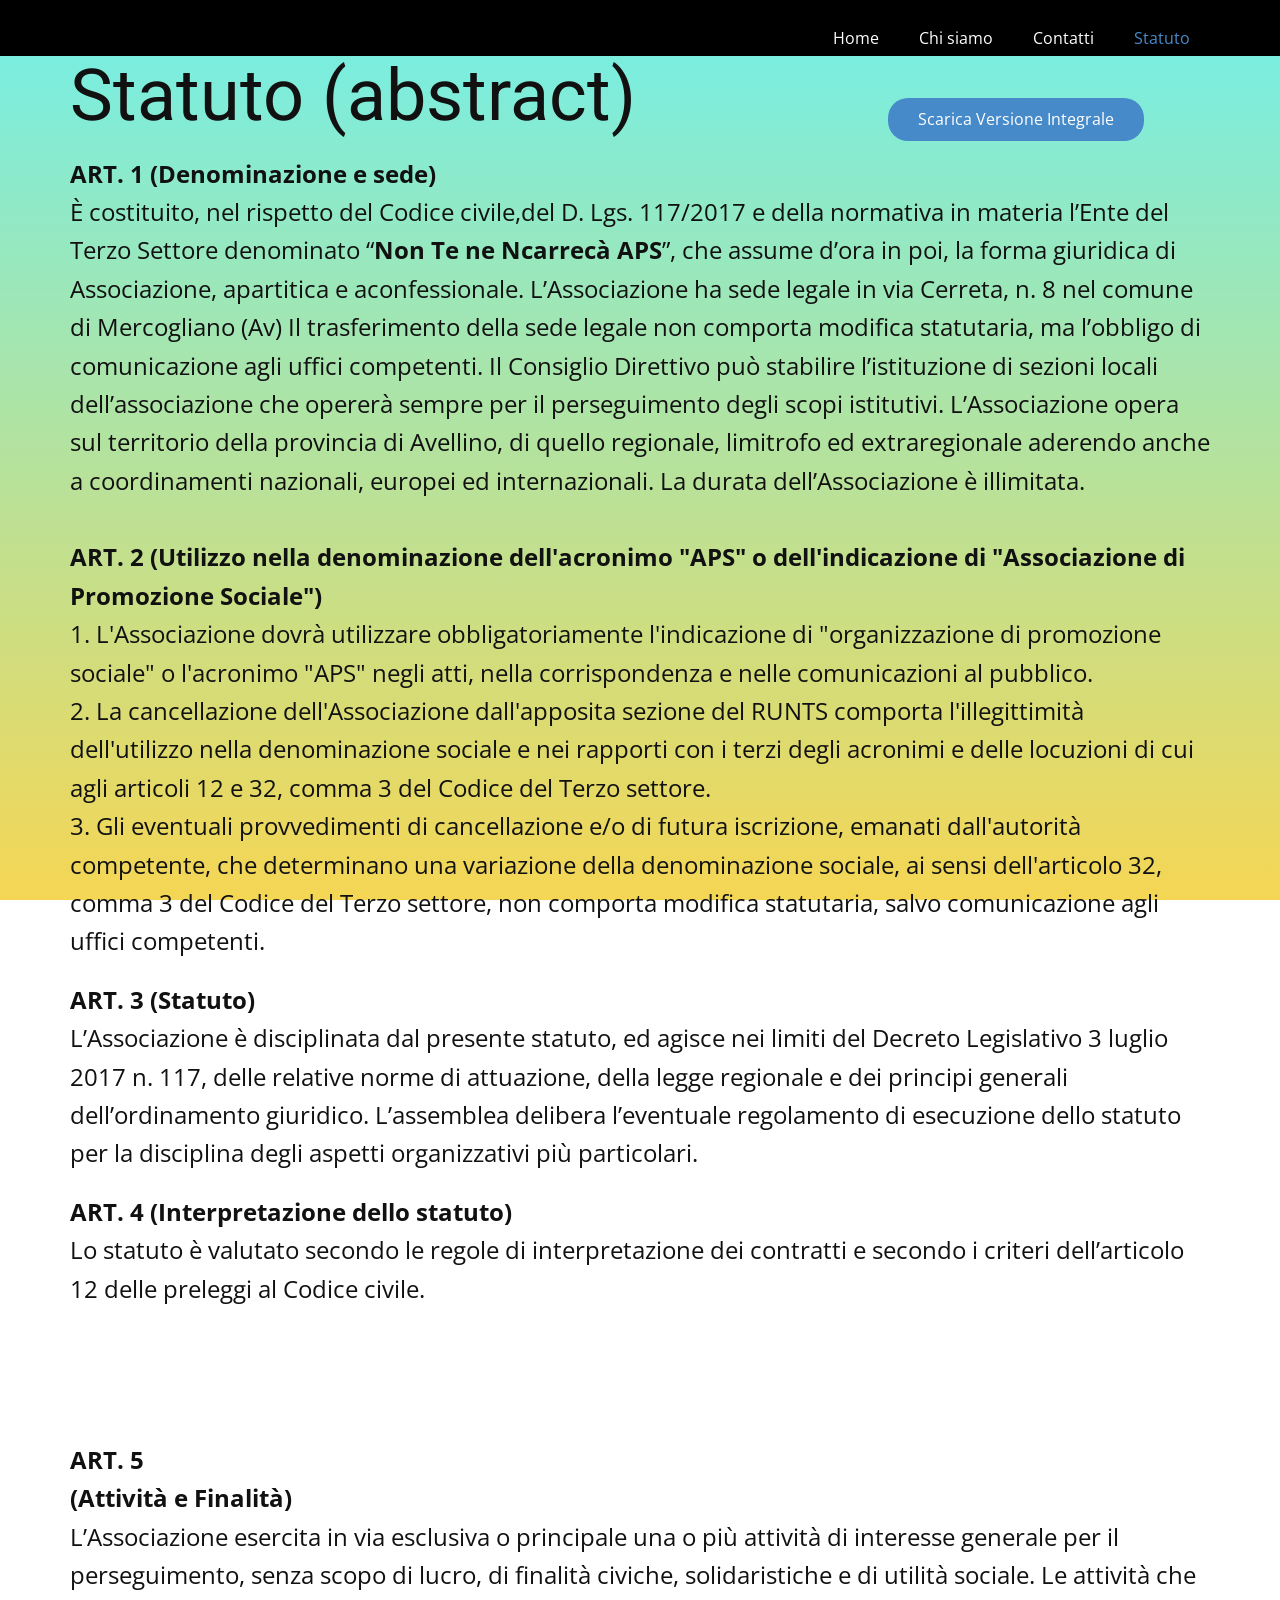
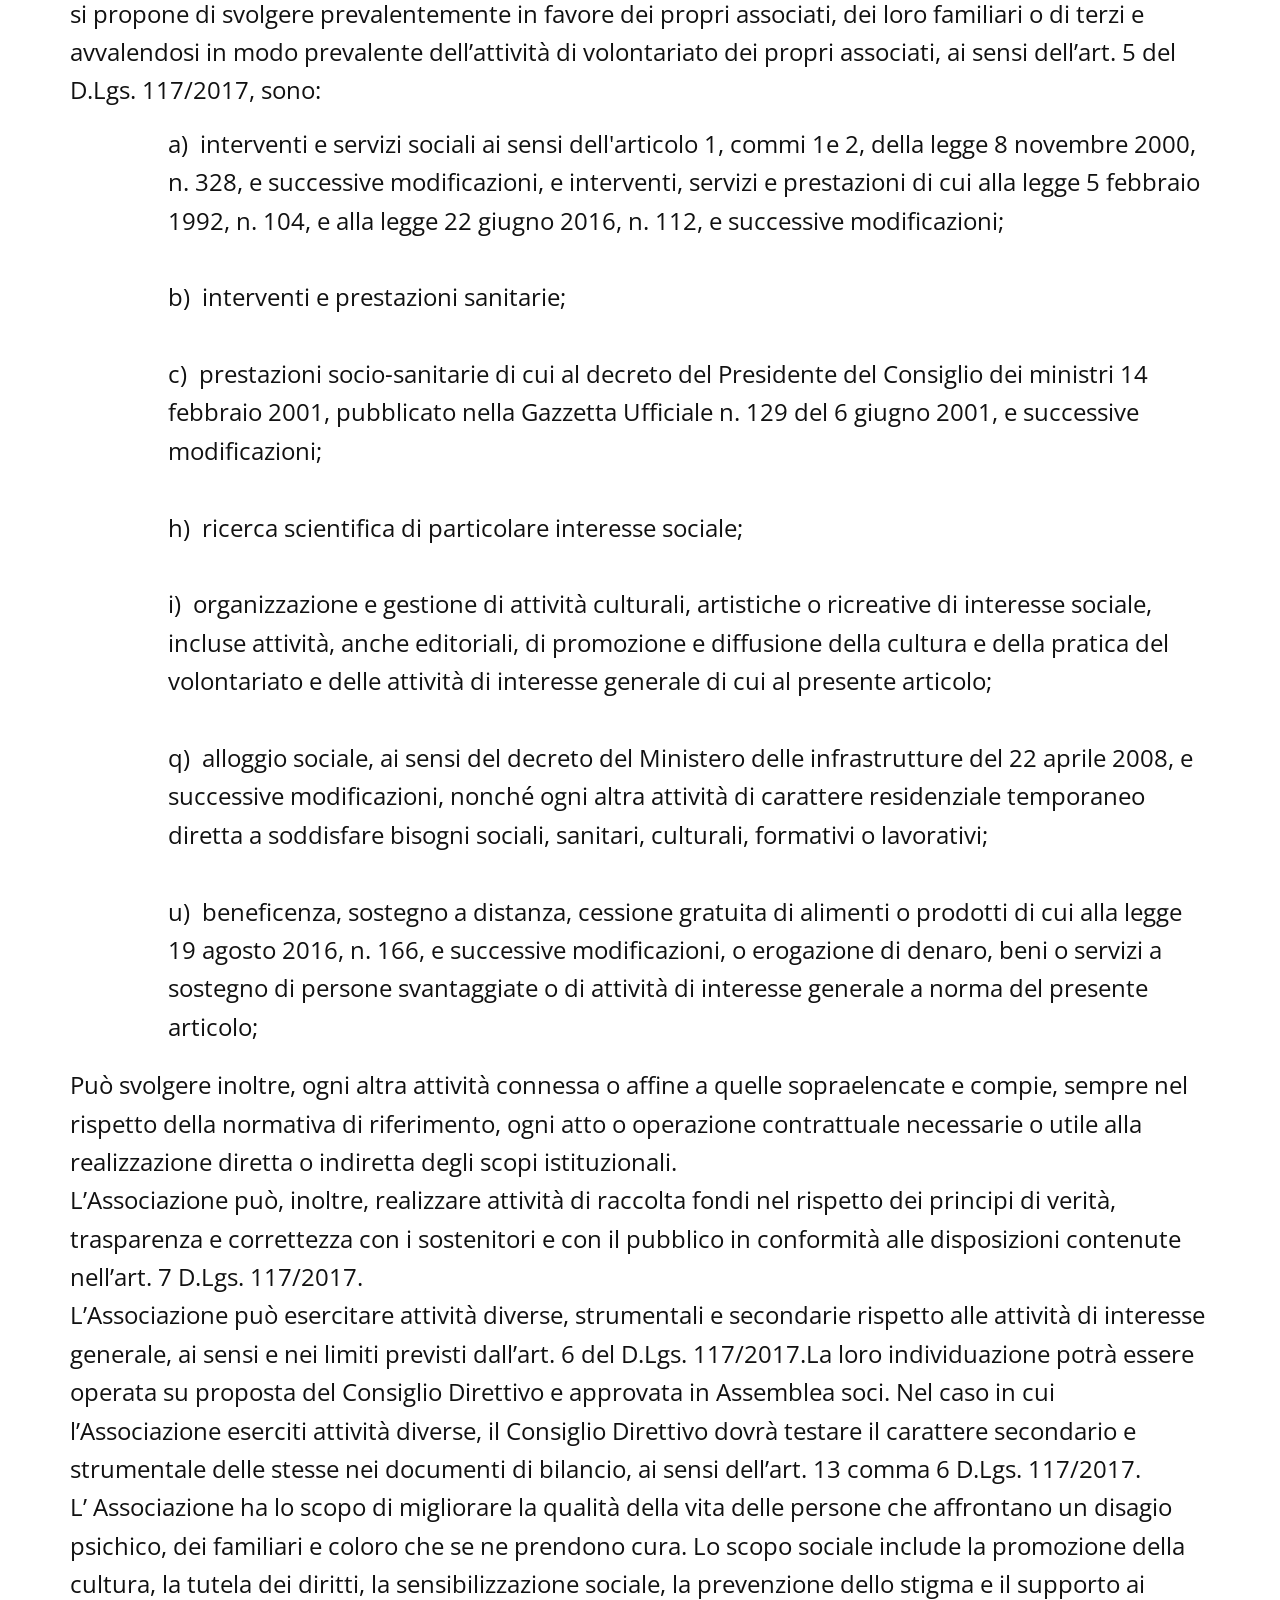
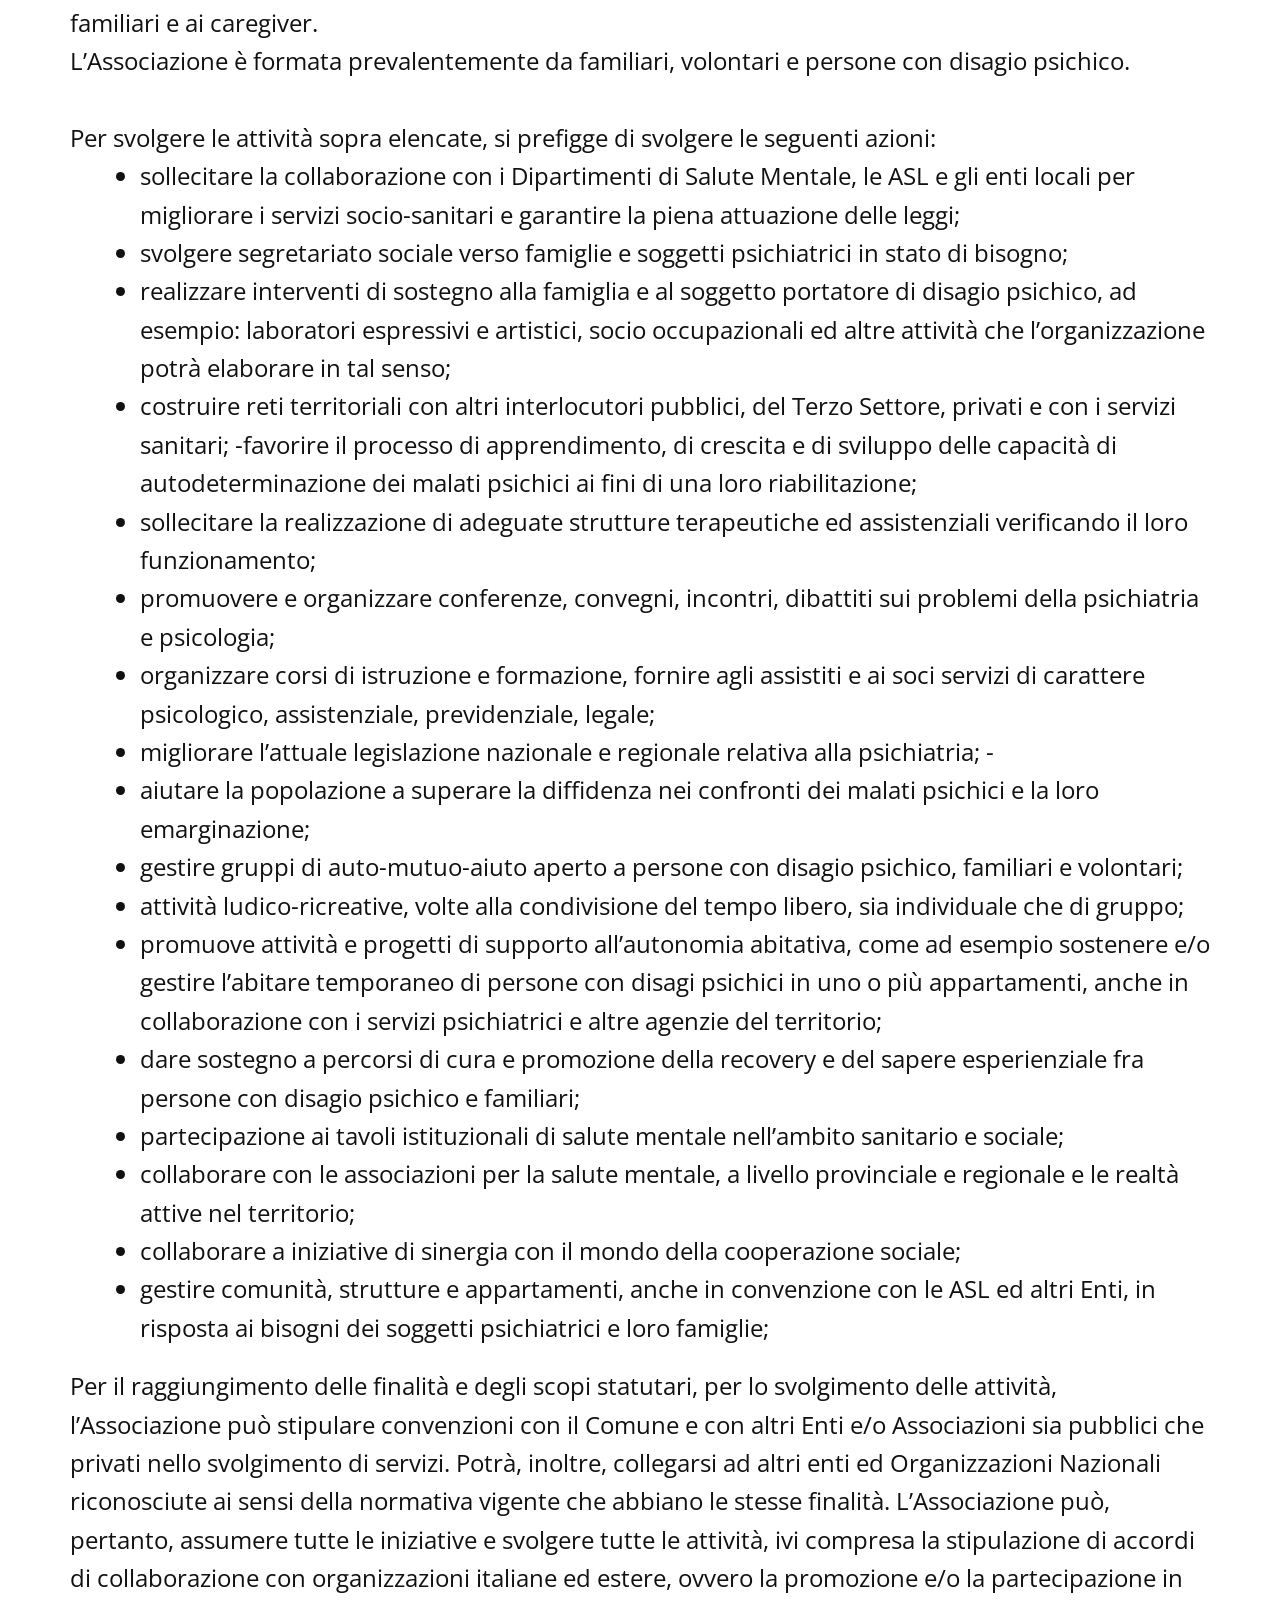
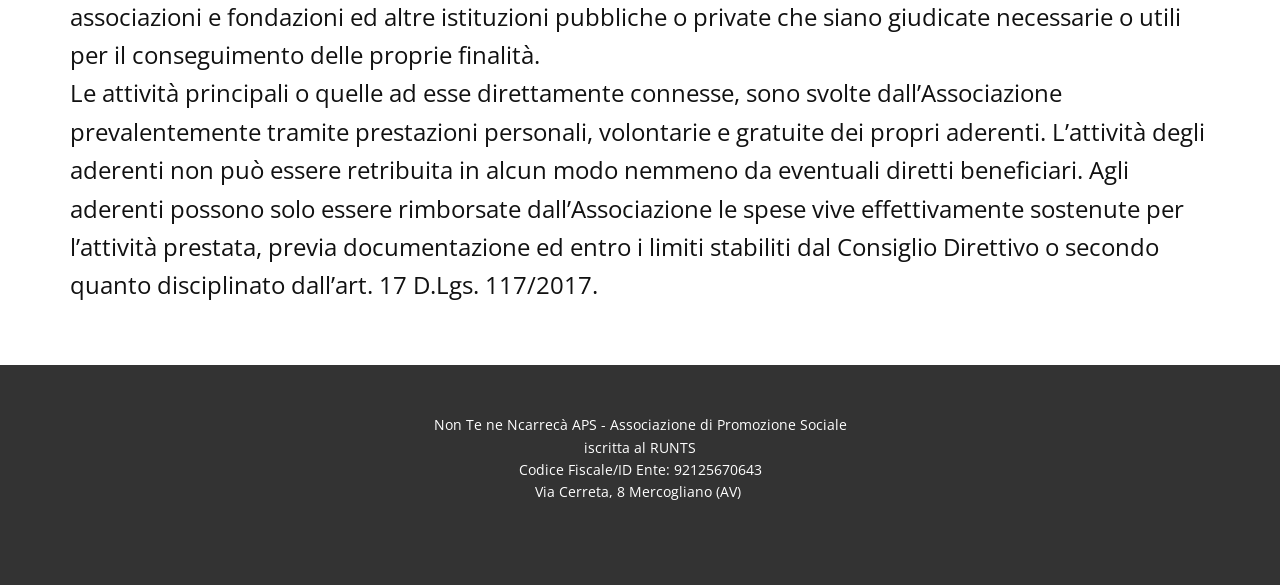
<file: Statuto.html>
<!DOCTYPE html>
<html style="font-size: 16px;" lang="it"><head>
    <meta name="viewport" content="width=device-width, initial-scale=1.0">
    <meta charset="utf-8">
    <meta name="keywords" content="Statuto (abstract)">
    <meta name="description" content="">
    <title>Statuto</title>
    <link rel="stylesheet" href="nicepage.css" media="screen">
<link rel="stylesheet" href="Statuto.css" media="screen">
    <script class="u-script" type="text/javascript" src="jquery.js" defer=""></script>
    <script class="u-script" type="text/javascript" src="nicepage.js" defer=""></script>
    <meta name="generator" content="Nicepage 8.8.2, nicepage.com">
    
    
    
    
    
    <link id="u-page-google-font" rel="stylesheet" href="https://fonts.googleapis.com/css2?display=swap&amp;family=Roboto:ital,wght@0,100;0,200;0,300;0,400;0,500;0,600;0,700;0,800;0,900;1,100;1,200;1,300;1,400;1,500;1,600;1,700;1,800;1,900&amp;family=Open+Sans:ital,wght@0,300;0,400;0,500;0,600;0,700;0,800;1,300;1,400;1,500;1,600;1,700;1,800">
    <script type="application/ld+json">{
		"@context": "http://schema.org",
		"@type": "Organization",
		"name": "Sito NTN"
}</script>
    <meta name="theme-color" content="#478ac9">
    <meta property="og:title" content="Statuto">
    <meta property="og:type" content="website">
  <meta data-intl-tel-input-cdn-path="intlTelInput/"></head>
  <body data-path-to-root="./" data-include-products="false" class="u-body u-clearfix u-xl-mode" data-lang="it"><header class="u-black u-clearfix u-header u-header" id="header"><div class="u-clearfix u-sheet u-valign-middle-lg u-valign-middle-md u-valign-middle-sm u-valign-middle-xs u-sheet-1">
        <nav class="u-menu u-menu-one-level u-offcanvas u-menu-1" role="navigation" aria-label="Menu navigation">
          <div class="menu-collapse" style="font-size: 1rem; letter-spacing: 0px;">
            <a class="u-button-style u-custom-left-right-menu-spacing u-custom-padding-bottom u-custom-top-bottom-menu-spacing u-hamburger-link u-nav-link u-text-active-palette-1-base u-text-hover-palette-2-base" href="#" tabindex="-1" aria-label="Open menu" aria-controls="e87f">
              <svg class="u-svg-link" viewBox="0 0 24 24"><use xlink:href="#menu-hamburger"></use></svg>
              <svg class="u-svg-content" version="1.1" id="menu-hamburger" viewBox="0 0 16 16" x="0px" y="0px" xmlns:xlink="http://www.w3.org/1999/xlink" xmlns="http://www.w3.org/2000/svg"><g><rect y="1" width="16" height="2"></rect><rect y="7" width="16" height="2"></rect><rect y="13" width="16" height="2"></rect>
</g></svg>
            </a>
          </div>
          <div class="u-custom-menu u-nav-container" style="">
            <ul class="u-nav u-unstyled u-nav-1" role="menubar"><li role="none" class="u-nav-item"><a role="menuitem" class="u-button-style u-nav-link u-text-active-palette-1-base u-text-hover-palette-2-base u-nav-link-2" href="./">Home</a>
</li><li role="none" class="u-nav-item"><a role="menuitem" class="u-button-style u-nav-link u-text-active-palette-1-base u-text-hover-palette-2-base u-nav-link-2" href="Chi-Siamo.html">Chi siamo</a>
</li><li role="none" class="u-nav-item"><a role="menuitem" class="u-button-style u-nav-link u-text-active-palette-1-base u-text-hover-palette-2-base u-nav-link-2" href="Contatti.html">Contatti</a>
</li><li role="none" class="u-nav-item"><a role="menuitem" class="u-button-style u-nav-link u-text-active-palette-1-base u-text-hover-palette-2-base u-nav-link-2" href="Statuto.html">Statuto</a>
</li></ul>
          </div>
          <div class="u-custom-menu u-nav-container-collapse" id="e87f" role="region" aria-label="Menu panel">
            <div class="u-black u-container-style u-inner-container-layout u-opacity u-opacity-95 u-sidenav">
              <div class="u-inner-container-layout u-sidenav-overflow">
                <div class="u-menu-close" tabindex="-1" aria-label="Close menu"></div>
                <ul class="u-align-center u-nav u-popupmenu-items u-unstyled u-nav-2" role="menubar"><li role="none" class="u-nav-item"><a role="menuitem" class="u-button-style u-nav-link" href="./">Home</a>
</li><li role="none" class="u-nav-item"><a role="menuitem" class="u-button-style u-nav-link" href="Chi-Siamo.html">Chi siamo</a>
</li><li role="none" class="u-nav-item"><a role="menuitem" class="u-button-style u-nav-link" href="Contatti.html">Contatti</a>
</li><li role="none" class="u-nav-item"><a role="menuitem" class="u-button-style u-nav-link" href="Statuto.html">Statuto</a>
</li></ul>
              </div>
            </div>
            <div class="u-black u-menu-overlay u-opacity u-opacity-70"></div>
          </div>
        </nav>
      </div></header>
    <section class="u-clearfix u-file-link u-section-1" id="block-7" data-href="files/STATUTO_APS_NTN.pdf" data-target="_blank">
      <div class="u-clearfix u-sheet u-sheet-1">
        <h1 class="u-text u-text-default u-text-1">Statuto (abstract)<br>
        </h1>
        <a href="" class="u-btn u-btn-round u-button-style u-radius u-btn-1">Scarica Versione Integrale </a>
        <p class="u-large-text u-text u-text-default u-text-variant u-text-2"><b>ART. 1&nbsp;</b><b>(Denominazione
e sede)</b>
          <br>È costituito, nel rispetto del Codice civile,del D. Lgs. 117/2017
e della normativa in materia l’Ente del Terzo Settore denominato “<b>Non Te ne Ncarrecà</b><b> APS</b>”, che assume d’ora in poi, la forma giuridica di Associazione,
apartitica e aconfessionale. 
L’Associazione ha sede legale in via Cerreta, n. 8 nel comune di Mercogliano
(Av)
Il trasferimento della sede legale non comporta modifica
statutaria, ma l’obbligo di comunicazione agli uffici competenti.
Il Consiglio Direttivo può stabilire l’istituzione di sezioni
locali dell’associazione che opererà sempre per il perseguimento degli scopi
istitutivi.
L’Associazione opera sul territorio della provincia di Avellino,
di quello regionale, limitrofo ed extraregionale aderendo anche a coordinamenti
nazionali, europei ed internazionali.
La durata dell’Associazione è illimitata.<br>
          <br>
        </p>
        <p class="u-large-text u-text u-text-variant u-text-3"><b>ART. 2&nbsp;</b><b>(Utilizzo
nella denominazione dell'acronimo "APS" o dell'indicazione di
"Associazione di Promozione Sociale")</b><!--[if !supportLists]-->
          <br>1.&nbsp;L'Associazione dovrà utilizzare
obbligatoriamente&nbsp;l'indicazione di "organizzazione di promozione
sociale" o l'acronimo "APS" negli atti, nella corrispondenza e
nelle comunicazioni al pubblico.&nbsp;<!--[if !supportLists]-->
          <br>2.&nbsp;La cancellazione dell'Associazione dall'apposita sezione del RUNTS
comporta l'illegittimità dell'utilizzo nella denominazione sociale e nei
rapporti con i terzi degli acronimi e delle locuzioni di cui agli articoli 12 e
32, comma 3 del Codice del Terzo settore.<br>3.&nbsp;Gli eventuali provvedimenti di cancellazione e/o di futura iscrizione,
emanati dall'autorità competente, che determinano una variazione della
denominazione sociale, ai sensi dell'articolo 32, comma 3 del Codice del Terzo
settore, non comporta modifica statutaria, salvo comunicazione agli uffici
competenti.
        </p>
        <p class="u-large-text u-text u-text-default u-text-variant u-text-4"><b>ART. 3&nbsp;</b><b>(Statuto</b><b>)</b>
          <br>L’Associazione è disciplinata dal presente statuto, ed agisce nei
limiti del Decreto Legislativo 3 luglio 2017 n. 117, delle relative norme di
attuazione, della legge regionale e dei principi generali dell’ordinamento
giuridico.
L’assemblea delibera l’eventuale regolamento di esecuzione dello
statuto per la disciplina degli aspetti organizzativi più particolari.
        </p>
        <p class="u-large-text u-text u-text-default u-text-variant u-text-5"><b style="">ART. 4&nbsp;</b><b>(Interpretazione
dello statuto)</b>
          <br>Lo statuto è valutato secondo le regole di interpretazione dei
contratti e secondo i criteri dell’articolo 12 delle preleggi al Codice civile.
        </p>
      </div>
    </section>
    <section class="u-clearfix u-section-2" id="block-8">
      <div class="u-clearfix u-sheet u-valign-middle-xl u-sheet-1">
        <p class="u-large-text u-text u-text-default u-text-variant u-text-1"><b>ART. 5</b>
          <br><b>(Attività e
Finalità)</b>
          <br>L’Associazione esercita in via esclusiva o principale una o più
attività di interesse generale per il perseguimento, senza scopo di lucro, di
finalità civiche, solidaristiche e di utilità sociale.
Le attività che si propone di svolgere prevalentemente in favore dei
propri associati, dei loro familiari o di terzi e avvalendosi in modo
prevalente dell’attività di volontariato dei propri associati, ai sensi dell’art.
5 del D.Lgs. 117/2017, sono:<br>
        </p>
        <p class="u-large-text u-text u-text-variant u-text-2"> a)&nbsp; interventi e servizi sociali ai sensi
dell'articolo 1, commi 1e 2, della legge 8 novembre 2000, n. 328, e successive
modificazioni, e interventi, servizi e prestazioni di cui alla legge 5 febbraio
1992, n. 104, e alla legge 22 giugno 2016, n. 112, e successive modificazioni;<br>
          <br>b)&nbsp; interventi e prestazioni sanitarie;<br>
          <br>c)&nbsp; prestazioni socio-sanitarie di cui al
decreto del Presidente del Consiglio dei ministri 14 febbraio 2001, pubblicato
nella Gazzetta Ufficiale n. 129 del 6 giugno 2001, e successive modificazioni;<br>
          <br>h)&nbsp; ricerca scientifica di particolare
interesse sociale;<br>
          <br>i)&nbsp; organizzazione e gestione di attività
culturali, artistiche o ricreative di interesse sociale, incluse attività,
anche editoriali, di promozione e diffusione della cultura e della pratica del
volontariato e delle attività di interesse generale di cui al presente
articolo;<br>
          <br>q)&nbsp; alloggio sociale, ai sensi del decreto del
Ministero delle infrastrutture del 22 aprile 2008, e successive modificazioni,
nonché ogni altra attività di carattere residenziale temporaneo diretta a
soddisfare bisogni sociali, sanitari, culturali, formativi o lavorativi;<br>
          <br>u)&nbsp; beneficenza, sostegno a distanza, cessione
gratuita di alimenti o prodotti di cui alla legge 19 agosto 2016, n. 166, e
successive modificazioni, o erogazione di denaro, beni o servizi a sostegno di
persone svantaggiate o di attività di interesse generale a norma del presente
articolo;
        </p>
        <p class="u-large-text u-text u-text-variant u-text-3"> Può svolgere inoltre, ogni altra attività connessa o affine a
quelle sopraelencate e compie, sempre nel rispetto della normativa di
riferimento, ogni atto o operazione contrattuale necessarie o utile alla
realizzazione diretta o indiretta degli scopi istituzionali.<br>L’Associazione
può, inoltre, realizzare attività di raccolta fondi nel rispetto dei principi
di verità, trasparenza e correttezza con i sostenitori e con il pubblico in
conformità alle disposizioni contenute nell’art. 7 D.Lgs. 117/2017.<br>L’Associazione può esercitare attività
diverse, strumentali e secondarie rispetto alle attività di interesse generale,
ai sensi e nei limiti previsti dall’art. 6 del D.Lgs. 117/2017.La loro
individuazione potrà essere operata su proposta del Consiglio Direttivo e
approvata in Assemblea soci. Nel caso in cui l’Associazione eserciti attività
diverse, il Consiglio Direttivo dovrà testare il carattere secondario e
strumentale delle stesse nei documenti di bilancio, ai sensi dell’art. 13 comma
6 D.Lgs. 117/2017.<br>L’ Associazione ha lo scopo di migliorare la qualità della vita
delle persone che affrontano un disagio psichico, dei familiari e coloro che se
ne prendono cura.
Lo scopo sociale include la promozione della cultura, la tutela
dei diritti, la sensibilizzazione sociale, la prevenzione dello stigma e il
supporto ai familiari e ai caregiver.<br>L’Associazione è formata prevalentemente da familiari, volontari e
persone con disagio psichico.<br>&nbsp;<br>Per svolgere le attività sopra elencate, si prefigge di svolgere
le seguenti azioni:
        </p>
      </div>
    </section>
    <section class="u-clearfix u-section-3" id="block-9">
      <div class="u-clearfix u-sheet u-sheet-1">
        <ul class="u-large-text u-text u-text-variant u-text-1">
          <li> sollecitare la collaborazione con i Dipartimenti di Salute
Mentale, le ASL e gli enti locali per migliorare i servizi socio-sanitari e
garantire la piena attuazione delle leggi;</li>
          <li>svolgere segretariato sociale verso famiglie e soggetti
psichiatrici in stato di bisogno;</li>
          <li style="">realizzare interventi di sostegno alla famiglia e al soggetto
portatore di disagio psichico, ad esempio: laboratori espressivi e artistici,
socio occupazionali ed altre attività che l’organizzazione potrà elaborare in
tal senso;&nbsp;</li>
          <li> costruire reti territoriali con altri interlocutori pubblici, del
Terzo Settore, privati e con i servizi sanitari;
-favorire il processo di apprendimento, di crescita e di sviluppo
delle capacità di autodeterminazione dei malati psichici ai fini di una loro
riabilitazione;</li>
          <li>sollecitare la realizzazione di adeguate strutture terapeutiche ed
assistenziali verificando il loro funzionamento;</li>
          <li>promuovere e organizzare conferenze, convegni, incontri, dibattiti
sui problemi della psichiatria e psicologia;</li>
          <li>organizzare corsi di istruzione e formazione, fornire agli
assistiti e ai soci servizi di carattere psicologico, assistenziale,
previdenziale, legale;</li>
          <li>migliorare l’attuale legislazione nazionale e regionale relativa
alla psichiatria;
-</li>
          <li> aiutare la popolazione a superare la diffidenza nei confronti dei
malati psichici e la loro emarginazione;</li>
          <li>gestire gruppi di auto-mutuo-aiuto aperto a persone con disagio
psichico, familiari e volontari;</li>
          <li>attività ludico-ricreative, volte alla condivisione del tempo
libero, sia individuale che di gruppo;</li>
          <li>promuove attività e progetti di supporto all’autonomia abitativa,
come ad esempio sostenere e/o gestire l’abitare temporaneo di persone con
disagi psichici in uno o più appartamenti, anche in collaborazione con i
servizi psichiatrici e altre agenzie del territorio;</li>
          <li>dare sostegno a percorsi di cura e promozione della recovery e del
sapere esperienziale fra persone con disagio psichico e familiari;</li>
          <li>partecipazione ai tavoli istituzionali di salute mentale
nell’ambito sanitario e sociale;</li>
          <li>collaborare con le associazioni per la salute mentale, a livello
provinciale e regionale e le realtà attive nel territorio;</li>
          <li>collaborare a iniziative di sinergia con il mondo della
cooperazione sociale;</li>
          <li> gestire comunità, strutture e appartamenti, anche in convenzione
con le ASL ed altri Enti, in risposta ai bisogni dei soggetti psichiatrici e
loro famiglie;</li>
        </ul>
        <p class="u-large-text u-text u-text-default u-text-variant u-text-2"> Per il raggiungimento delle finalità e degli scopi statutari, per lo
svolgimento delle attività, l’Associazione può stipulare convenzioni con il Comune
e con altri Enti e/o Associazioni sia pubblici che privati nello svolgimento di
servizi. Potrà, inoltre, collegarsi ad altri enti ed Organizzazioni Nazionali
riconosciute ai sensi della normativa vigente che abbiano le stesse finalità.
L’Associazione può, pertanto, assumere tutte le iniziative e svolgere tutte le
attività, ivi compresa la stipulazione di accordi di collaborazione con organizzazioni
italiane ed estere, ovvero la promozione e/o la partecipazione in associazioni
e fondazioni ed altre istituzioni pubbliche o private che siano giudicate
necessarie o utili per il conseguimento delle proprie finalità.<br> Le attività principali o quelle ad esse direttamente connesse,
sono svolte dall’Associazione prevalentemente tramite prestazioni personali,
volontarie e gratuite dei propri aderenti. 
L’attività degli aderenti non può essere retribuita in alcun modo
nemmeno da eventuali diretti beneficiari.
Agli aderenti possono solo essere rimborsate dall’Associazione le
spese vive effettivamente sostenute per l’attività prestata, previa
documentazione ed entro i limiti stabiliti dal Consiglio Direttivo o secondo
quanto disciplinato dall’art. 17 D.Lgs. 117/2017.
        </p>
      </div>
    </section>
    
    
    
    <footer class="u-align-center u-clearfix u-container-align-center u-footer u-grey-80 u-footer" id="footer"><div class="u-clearfix u-sheet u-sheet-1">
        <p class="u-small-text u-text u-text-variant u-text-1"> Non Te ne Ncarrecà APS - Associazione di Promozione Sociale iscritta al RUNTS<br>Codice Fiscale/ID Ente: 92125670643<br>Via Cerreta, 8 Mercogliano (AV)&nbsp;
        </p>
      </div></footer>
    <section class="u-backlink u-clearfix u-grey-80"></section>
  
</body></html>
</file>
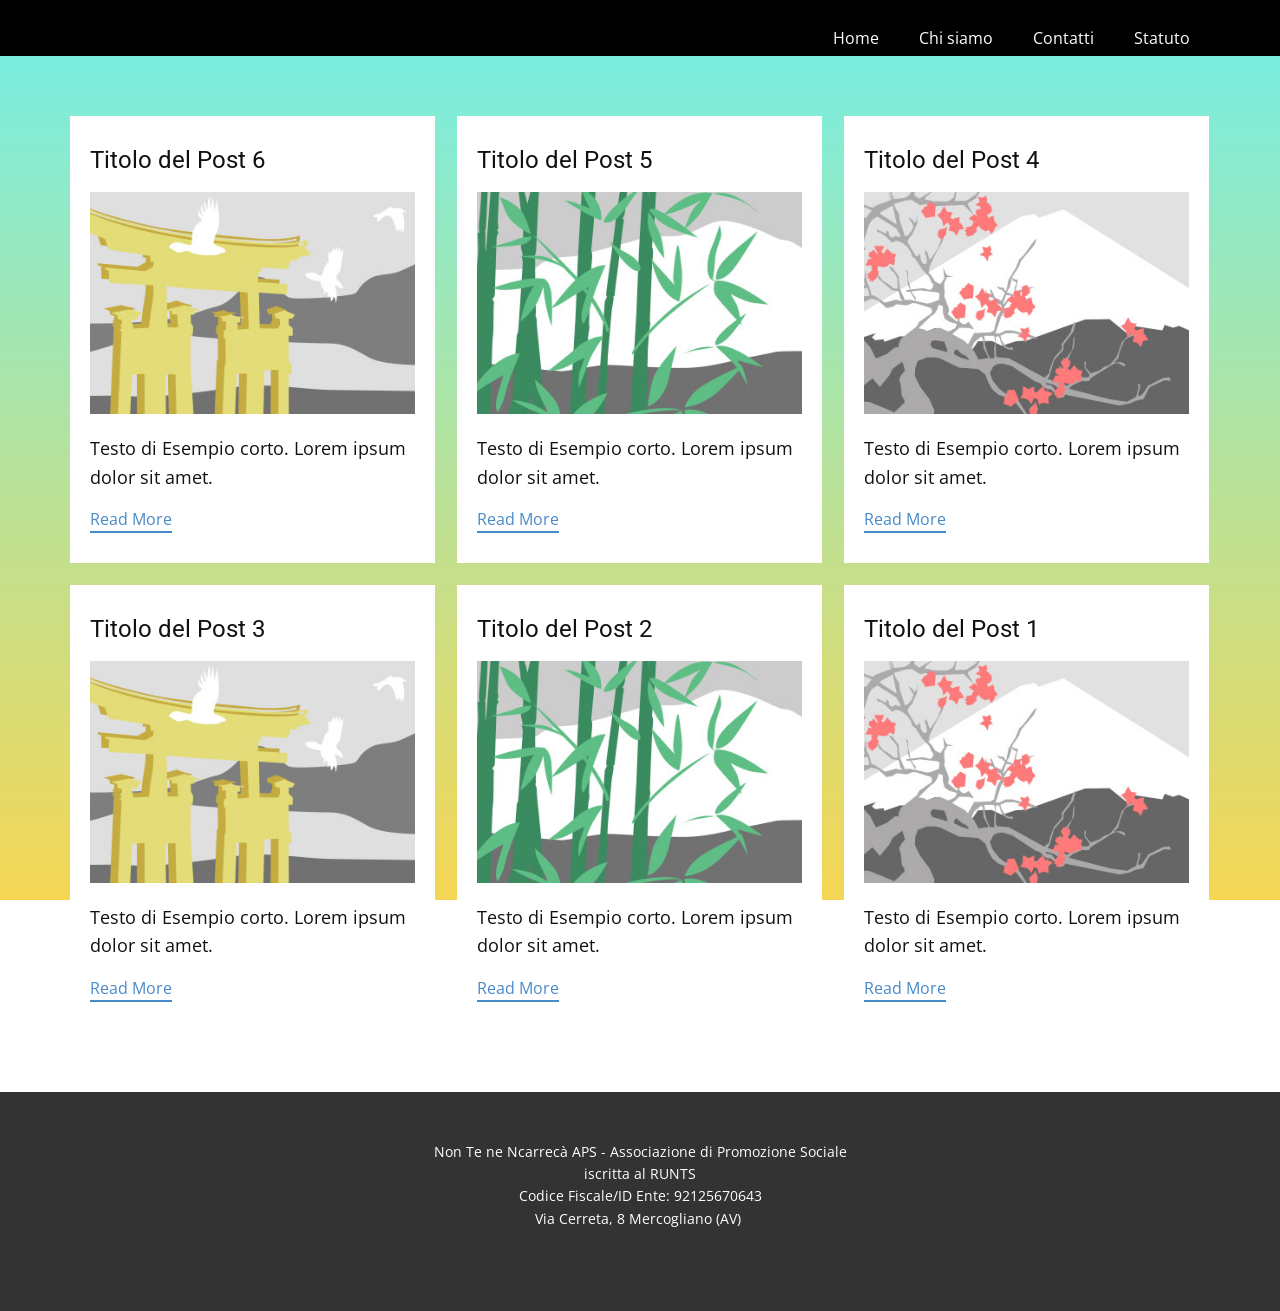
<file: blog/blog.html>
<!DOCTYPE html>
<html style="font-size: 16px;" lang="it"><head>
    <meta name="viewport" content="width=device-width, initial-scale=1.0">
    <meta charset="utf-8">
    <meta name="keywords" content="">
    <meta name="description" content="">
    <title>Blog</title>
    <link rel="stylesheet" href="../nicepage.css" media="screen">
<link rel="stylesheet" href="../Blog-Template.css" media="screen">
    <script class="u-script" type="text/javascript" src="../jquery.js" defer=""></script>
    <script class="u-script" type="text/javascript" src="../nicepage.js" defer=""></script>
    <meta name="generator" content="Nicepage 8.8.2, nicepage.com">
    
    
    
    <link id="u-page-google-font" rel="stylesheet" href="https://fonts.googleapis.com/css2?display=swap&amp;family=Roboto:ital,wght@0,100;0,200;0,300;0,400;0,500;0,600;0,700;0,800;0,900;1,100;1,200;1,300;1,400;1,500;1,600;1,700;1,800;1,900&amp;family=Open+Sans:ital,wght@0,300;0,400;0,500;0,600;0,700;0,800;1,300;1,400;1,500;1,600;1,700;1,800">
    <script type="application/ld+json">{
		"@context": "http://schema.org",
		"@type": "Organization",
		"name": "Sito NTN"
}</script>
    <meta name="theme-color" content="#478ac9">
  <meta data-intl-tel-input-cdn-path="intlTelInput/"></head>
  <body data-path-to-root="../" data-include-products="false" class="u-body u-xl-mode" data-lang="it"><header class="u-black u-clearfix u-header u-header" id="header"><div class="u-clearfix u-sheet u-valign-middle-lg u-valign-middle-md u-valign-middle-sm u-valign-middle-xs u-sheet-1">
        <nav class="u-menu u-menu-one-level u-offcanvas u-menu-1" role="navigation" aria-label="Menu navigation">
          <div class="menu-collapse" style="font-size: 1rem; letter-spacing: 0px;">
            <a class="u-button-style u-custom-left-right-menu-spacing u-custom-padding-bottom u-custom-top-bottom-menu-spacing u-hamburger-link u-nav-link u-text-active-palette-1-base u-text-hover-palette-2-base" href="#" tabindex="-1" aria-label="Open menu" aria-controls="e87f">
              <svg class="u-svg-link" viewBox="0 0 24 24"><use xlink:href="#menu-hamburger"></use></svg>
              <svg class="u-svg-content" version="1.1" id="menu-hamburger" viewBox="0 0 16 16" x="0px" y="0px" xmlns:xlink="http://www.w3.org/1999/xlink" xmlns="http://www.w3.org/2000/svg"><g><rect y="1" width="16" height="2"></rect><rect y="7" width="16" height="2"></rect><rect y="13" width="16" height="2"></rect>
</g></svg>
            </a>
          </div>
          <div class="u-custom-menu u-nav-container" style="">
            <ul class="u-nav u-unstyled u-nav-1" role="menubar"><li role="none" class="u-nav-item"><a role="menuitem" class="u-button-style u-nav-link u-text-active-palette-1-base u-text-hover-palette-2-base u-nav-link-2" href="../">Home</a>
</li><li role="none" class="u-nav-item"><a role="menuitem" class="u-button-style u-nav-link u-text-active-palette-1-base u-text-hover-palette-2-base u-nav-link-2" href="../Chi-Siamo.html">Chi siamo</a>
</li><li role="none" class="u-nav-item"><a role="menuitem" class="u-button-style u-nav-link u-text-active-palette-1-base u-text-hover-palette-2-base u-nav-link-2" href="../Contatti.html">Contatti</a>
</li><li role="none" class="u-nav-item"><a role="menuitem" class="u-button-style u-nav-link u-text-active-palette-1-base u-text-hover-palette-2-base u-nav-link-2" href="../Statuto.html">Statuto</a>
</li></ul>
          </div>
          <div class="u-custom-menu u-nav-container-collapse" id="e87f" role="region" aria-label="Menu panel">
            <div class="u-black u-container-style u-inner-container-layout u-opacity u-opacity-95 u-sidenav">
              <div class="u-inner-container-layout u-sidenav-overflow">
                <div class="u-menu-close" tabindex="-1" aria-label="Close menu"></div>
                <ul class="u-align-center u-nav u-popupmenu-items u-unstyled u-nav-2" role="menubar"><li role="none" class="u-nav-item"><a role="menuitem" class="u-button-style u-nav-link" href="../">Home</a>
</li><li role="none" class="u-nav-item"><a role="menuitem" class="u-button-style u-nav-link" href="../Chi-Siamo.html">Chi siamo</a>
</li><li role="none" class="u-nav-item"><a role="menuitem" class="u-button-style u-nav-link" href="../Contatti.html">Contatti</a>
</li><li role="none" class="u-nav-item"><a role="menuitem" class="u-button-style u-nav-link" href="../Statuto.html">Statuto</a>
</li></ul>
              </div>
            </div>
            <div class="u-black u-menu-overlay u-opacity u-opacity-70"></div>
          </div>
        </nav>
      </div></header>
    <section class="u-clearfix u-section-1" id="block-2">
      <div class="u-clearfix u-sheet u-valign-middle u-sheet-1"><!--blog--><!--blog_options_json--><!--{"type":"Recent","source":"","tags":"","count":""}--><!--/blog_options_json-->
        <div class="u-blog u-expanded-width u-repeater u-repeater-1" data-blog-id="blog-1"><!--blog_post-->
          <div class="u-blog-post u-container-style u-repeater-item u-white u-repeater-item-1"><meta name="twitter:description" content="Testo di Esempio corto. Lorem ipsum dolor sit amet."><meta name="description" content="Testo di Esempio corto. Lorem ipsum dolor sit amet."><meta property="og:type" content="article"><meta property="og:title" content="Titolo del Post 6"><meta property="og:description" content="Testo di Esempio corto. Lorem ipsum dolor sit amet."><meta property="og:image" content="../images/8ad73f3c.jpeg">
            <div class="u-container-layout u-similar-container u-valign-top u-container-layout-1"><!--blog_post_header-->
              <h4 class="u-blog-control u-text u-text-1">
                <a class="u-post-header-link" href="../blog/post-5.html">Titolo del Post 6</a>
              </h4><!--/blog_post_header--><!--blog_post_image-->
              <img alt="" class="u-blog-control u-expanded-width u-image u-image-default u-image-1" src="../images/8ad73f3c.jpeg" data-href="../blog/post-5.html"><!--/blog_post_image--><!--blog_post_content-->
              <div class="u-blog-control u-post-content u-text u-text-2 fr-view">Testo di Esempio corto. Lorem ipsum dolor sit amet.</div><!--/blog_post_content--><!--blog_post_readmore-->
              <a href="../blog/post-5.html" class="u-blog-control u-border-2 u-border-palette-1-base u-btn u-btn-rectangle u-button-style u-none u-btn-1"><!--blog_post_readmore_content--><!--options_json--><!--{"content":"Read More","defaultValue":"Leggi Tutto"}--><!--/options_json-->Read More<!--/blog_post_readmore_content--></a><!--/blog_post_readmore-->
            </div>
          </div><div class="u-blog-post u-container-style u-repeater-item u-video-cover u-white"><meta name="twitter:description" content="Testo di Esempio corto. Lorem ipsum dolor sit amet."><meta name="description" content="Testo di Esempio corto. Lorem ipsum dolor sit amet."><meta property="og:type" content="article"><meta property="og:title" content="Titolo del Post 5"><meta property="og:description" content="Testo di Esempio corto. Lorem ipsum dolor sit amet."><meta property="og:image" content="../images/68f64b9d.jpeg">
            <div class="u-container-layout u-similar-container u-valign-top u-container-layout-2"><!--blog_post_header-->
              <h4 class="u-blog-control u-text u-text-3">
                <a class="u-post-header-link" href="../blog/post-4.html">Titolo del Post 5</a>
              </h4><!--/blog_post_header--><!--blog_post_image-->
              <img alt="" class="u-blog-control u-expanded-width u-image u-image-default u-image-2" src="../images/68f64b9d.jpeg" data-href="../blog/post-4.html"><!--/blog_post_image--><!--blog_post_content-->
              <div class="u-blog-control u-post-content u-text u-text-4 fr-view">Testo di Esempio corto. Lorem ipsum dolor sit amet.</div><!--/blog_post_content--><!--blog_post_readmore-->
              <a href="../blog/post-4.html" class="u-blog-control u-border-2 u-border-palette-1-base u-btn u-btn-rectangle u-button-style u-none u-btn-2"><!--blog_post_readmore_content--><!--options_json--><!--{"content":"Read More","defaultValue":"Leggi Tutto"}--><!--/options_json-->Read More<!--/blog_post_readmore_content--></a><!--/blog_post_readmore-->
            </div>
          </div><div class="u-blog-post u-container-style u-repeater-item u-video-cover u-white"><meta name="twitter:description" content="Testo di Esempio corto. Lorem ipsum dolor sit amet."><meta name="description" content="Testo di Esempio corto. Lorem ipsum dolor sit amet."><meta property="og:type" content="article"><meta property="og:title" content="Titolo del Post 4"><meta property="og:description" content="Testo di Esempio corto. Lorem ipsum dolor sit amet."><meta property="og:image" content="../images/0fd3416c.jpeg">
            <div class="u-container-layout u-similar-container u-valign-top u-container-layout-3"><!--blog_post_header-->
              <h4 class="u-blog-control u-text u-text-5">
                <a class="u-post-header-link" href="../blog/post-3.html">Titolo del Post 4</a>
              </h4><!--/blog_post_header--><!--blog_post_image-->
              <img alt="" class="u-blog-control u-expanded-width u-image u-image-default u-image-3" src="../images/0fd3416c.jpeg" data-href="../blog/post-3.html"><!--/blog_post_image--><!--blog_post_content-->
              <div class="u-blog-control u-post-content u-text u-text-6 fr-view">Testo di Esempio corto. Lorem ipsum dolor sit amet.</div><!--/blog_post_content--><!--blog_post_readmore-->
              <a href="../blog/post-3.html" class="u-blog-control u-border-2 u-border-palette-1-base u-btn u-btn-rectangle u-button-style u-none u-btn-3"><!--blog_post_readmore_content--><!--options_json--><!--{"content":"Read More","defaultValue":"Leggi Tutto"}--><!--/options_json-->Read More<!--/blog_post_readmore_content--></a><!--/blog_post_readmore-->
            </div>
          </div><div class="u-blog-post u-container-style u-repeater-item u-white u-repeater-item-1"><meta name="twitter:description" content="Testo di Esempio corto. Lorem ipsum dolor sit amet."><meta name="description" content="Testo di Esempio corto. Lorem ipsum dolor sit amet."><meta property="og:type" content="article"><meta property="og:title" content="Titolo del Post 3"><meta property="og:description" content="Testo di Esempio corto. Lorem ipsum dolor sit amet."><meta property="og:image" content="../images/8ad73f3c.jpeg">
            <div class="u-container-layout u-similar-container u-valign-top u-container-layout-1"><!--blog_post_header-->
              <h4 class="u-blog-control u-text u-text-1">
                <a class="u-post-header-link" href="../blog/post-2.html">Titolo del Post 3</a>
              </h4><!--/blog_post_header--><!--blog_post_image-->
              <img alt="" class="u-blog-control u-expanded-width u-image u-image-default u-image-1" src="../images/8ad73f3c.jpeg" data-href="../blog/post-2.html"><!--/blog_post_image--><!--blog_post_content-->
              <div class="u-blog-control u-post-content u-text u-text-2 fr-view">Testo di Esempio corto. Lorem ipsum dolor sit amet.</div><!--/blog_post_content--><!--blog_post_readmore-->
              <a href="../blog/post-2.html" class="u-blog-control u-border-2 u-border-palette-1-base u-btn u-btn-rectangle u-button-style u-none u-btn-1"><!--blog_post_readmore_content--><!--options_json--><!--{"content":"Read More","defaultValue":"Leggi Tutto"}--><!--/options_json-->Read More<!--/blog_post_readmore_content--></a><!--/blog_post_readmore-->
            </div>
          </div><div class="u-blog-post u-container-style u-repeater-item u-video-cover u-white"><meta name="twitter:description" content="Testo di Esempio corto. Lorem ipsum dolor sit amet."><meta name="description" content="Testo di Esempio corto. Lorem ipsum dolor sit amet."><meta property="og:type" content="article"><meta property="og:title" content="Titolo del Post 2"><meta property="og:description" content="Testo di Esempio corto. Lorem ipsum dolor sit amet."><meta property="og:image" content="../images/68f64b9d.jpeg">
            <div class="u-container-layout u-similar-container u-valign-top u-container-layout-2"><!--blog_post_header-->
              <h4 class="u-blog-control u-text u-text-3">
                <a class="u-post-header-link" href="../blog/post-1.html">Titolo del Post 2</a>
              </h4><!--/blog_post_header--><!--blog_post_image-->
              <img alt="" class="u-blog-control u-expanded-width u-image u-image-default u-image-2" src="../images/68f64b9d.jpeg" data-href="../blog/post-1.html"><!--/blog_post_image--><!--blog_post_content-->
              <div class="u-blog-control u-post-content u-text u-text-4 fr-view">Testo di Esempio corto. Lorem ipsum dolor sit amet.</div><!--/blog_post_content--><!--blog_post_readmore-->
              <a href="../blog/post-1.html" class="u-blog-control u-border-2 u-border-palette-1-base u-btn u-btn-rectangle u-button-style u-none u-btn-2"><!--blog_post_readmore_content--><!--options_json--><!--{"content":"Read More","defaultValue":"Leggi Tutto"}--><!--/options_json-->Read More<!--/blog_post_readmore_content--></a><!--/blog_post_readmore-->
            </div>
          </div><div class="u-blog-post u-container-style u-repeater-item u-video-cover u-white"><meta name="twitter:description" content="Testo di Esempio corto. Lorem ipsum dolor sit amet."><meta name="description" content="Testo di Esempio corto. Lorem ipsum dolor sit amet."><meta property="og:type" content="article"><meta property="og:title" content="Titolo del Post 1"><meta property="og:description" content="Testo di Esempio corto. Lorem ipsum dolor sit amet."><meta property="og:image" content="../images/0fd3416c.jpeg">
            <div class="u-container-layout u-similar-container u-valign-top u-container-layout-3"><!--blog_post_header-->
              <h4 class="u-blog-control u-text u-text-5">
                <a class="u-post-header-link" href="../blog/post.html">Titolo del Post 1</a>
              </h4><!--/blog_post_header--><!--blog_post_image-->
              <img alt="" class="u-blog-control u-expanded-width u-image u-image-default u-image-3" src="../images/0fd3416c.jpeg" data-href="../blog/post.html"><!--/blog_post_image--><!--blog_post_content-->
              <div class="u-blog-control u-post-content u-text u-text-6 fr-view">Testo di Esempio corto. Lorem ipsum dolor sit amet.</div><!--/blog_post_content--><!--blog_post_readmore-->
              <a href="../blog/post.html" class="u-blog-control u-border-2 u-border-palette-1-base u-btn u-btn-rectangle u-button-style u-none u-btn-3"><!--blog_post_readmore_content--><!--options_json--><!--{"content":"Read More","defaultValue":"Leggi Tutto"}--><!--/options_json-->Read More<!--/blog_post_readmore_content--></a><!--/blog_post_readmore-->
            </div>
          </div><!--/blog_post--><!--blog_post-->
          <!--/blog_post--><!--blog_post-->
          <!--/blog_post-->
        </div><!--/blog-->
      </div>
    </section>
    
    
    
    <footer class="u-align-center u-clearfix u-container-align-center u-footer u-grey-80 u-footer" id="footer"><div class="u-clearfix u-sheet u-sheet-1">
        <p class="u-small-text u-text u-text-variant u-text-1"> Non Te ne Ncarrecà APS - Associazione di Promozione Sociale iscritta al RUNTS<br>Codice Fiscale/ID Ente: 92125670643<br>Via Cerreta, 8 Mercogliano (AV)&nbsp;
        </p>
      </div></footer>
    <section class="u-backlink u-clearfix u-grey-80"></section>
  
</body></html>
</file>
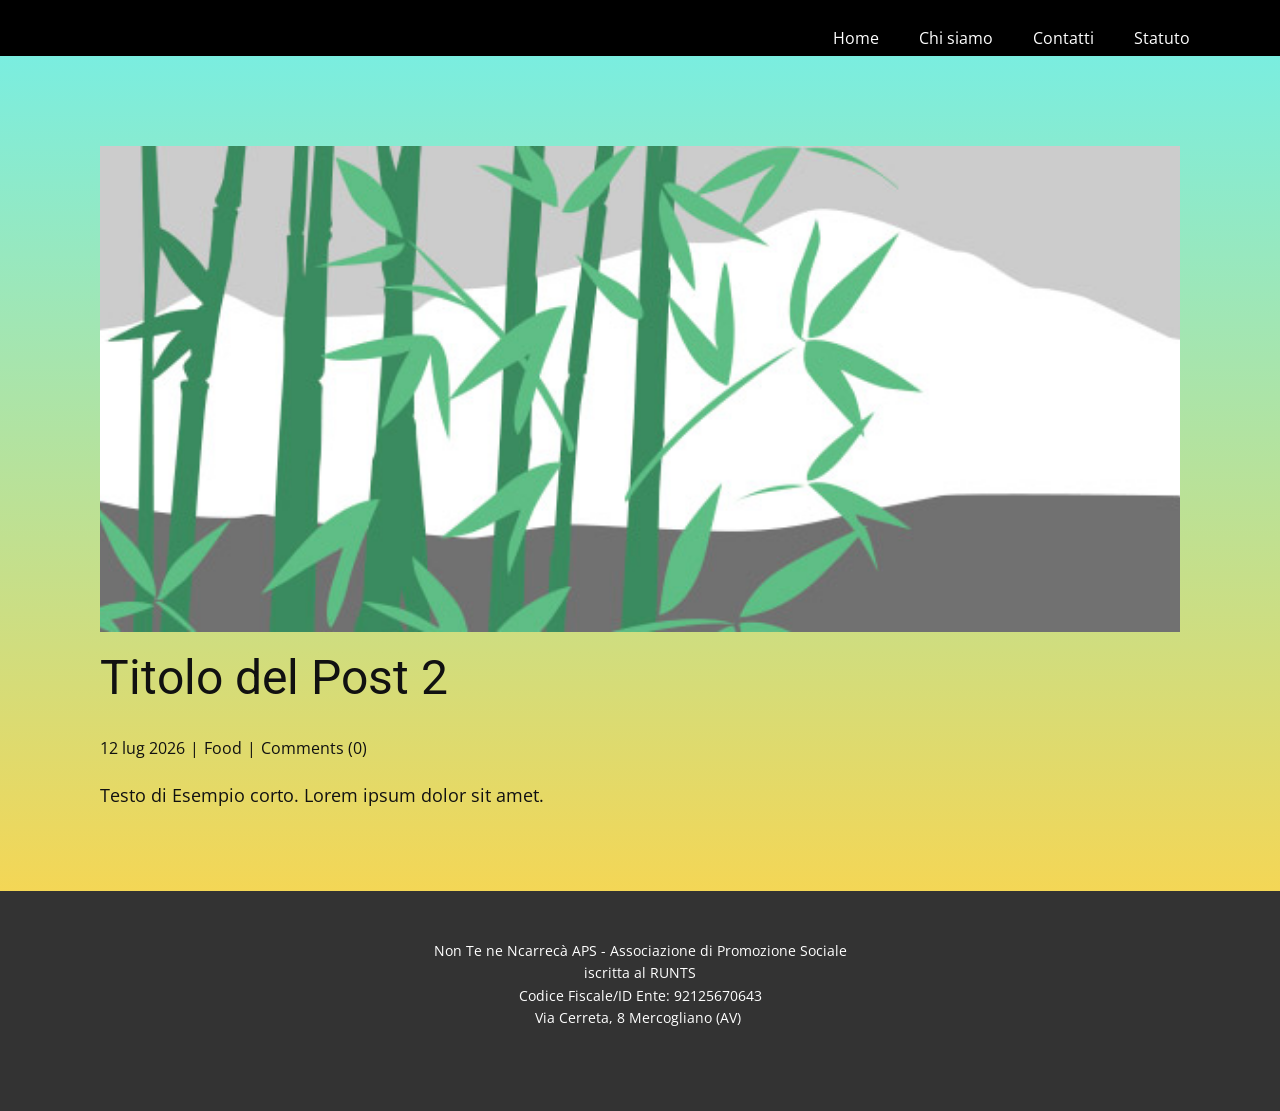
<file: blog/post-1.html>
<!DOCTYPE html>
<html style="font-size: 16px;" lang="it"><head>
    <meta name="viewport" content="width=device-width, initial-scale=1.0">
    <meta charset="utf-8">
    <meta name="keywords" content="Titolo del Post 1">
    <meta name="description" content="Testo di Esempio corto. Lorem ipsum dolor sit amet.">
    <title>Titolo del Post 2</title>
    <link rel="stylesheet" href="../nicepage.css" media="screen">
<link rel="stylesheet" href="../Post-Template.css" media="screen">
    <script class="u-script" type="text/javascript" src="../jquery.js" defer=""></script>
    <script class="u-script" type="text/javascript" src="../nicepage.js" defer=""></script>
    <meta name="generator" content="Nicepage 8.8.2, nicepage.com">
    
    
    
    <link id="u-page-google-font" rel="stylesheet" href="https://fonts.googleapis.com/css2?display=swap&amp;family=Roboto:ital,wght@0,100;0,200;0,300;0,400;0,500;0,600;0,700;0,800;0,900;1,100;1,200;1,300;1,400;1,500;1,600;1,700;1,800;1,900&amp;family=Open+Sans:ital,wght@0,300;0,400;0,500;0,600;0,700;0,800;1,300;1,400;1,500;1,600;1,700;1,800">
    <script type="application/ld+json">{
		"@context": "http://schema.org",
		"@type": "Organization",
		"name": "Sito NTN"
}</script>
    <meta name="theme-color" content="#478ac9">
  <meta data-intl-tel-input-cdn-path="intlTelInput/"><meta name="twitter:description" content="Testo di Esempio corto. Lorem ipsum dolor sit amet."><meta property="og:type" content="article"><meta property="og:title" content="Titolo del Post 2"><meta property="og:description" content="Testo di Esempio corto. Lorem ipsum dolor sit amet."><meta property="og:image" content="../images/68f64b9d.jpeg"></head>
  <body data-path-to-root="./" data-include-products="false" class="u-body u-xl-mode" data-lang="it"><header class="u-black u-clearfix u-header u-header" id="header"><div class="u-clearfix u-sheet u-valign-middle-lg u-valign-middle-md u-valign-middle-sm u-valign-middle-xs u-sheet-1">
        <nav class="u-menu u-menu-one-level u-offcanvas u-menu-1" role="navigation" aria-label="Menu navigation">
          <div class="menu-collapse" style="font-size: 1rem; letter-spacing: 0px;">
            <a class="u-button-style u-custom-left-right-menu-spacing u-custom-padding-bottom u-custom-top-bottom-menu-spacing u-hamburger-link u-nav-link u-text-active-palette-1-base u-text-hover-palette-2-base" href="#" tabindex="-1" aria-label="Open menu" aria-controls="e87f">
              <svg class="u-svg-link" viewBox="0 0 24 24"><use xlink:href="#menu-hamburger"></use></svg>
              <svg class="u-svg-content" version="1.1" id="menu-hamburger" viewBox="0 0 16 16" x="0px" y="0px" xmlns:xlink="http://www.w3.org/1999/xlink" xmlns="http://www.w3.org/2000/svg"><g><rect y="1" width="16" height="2"></rect><rect y="7" width="16" height="2"></rect><rect y="13" width="16" height="2"></rect>
</g></svg>
            </a>
          </div>
          <div class="u-custom-menu u-nav-container" style="">
            <ul class="u-nav u-unstyled u-nav-1" role="menubar"><li role="none" class="u-nav-item"><a role="menuitem" class="u-button-style u-nav-link u-text-active-palette-1-base u-text-hover-palette-2-base u-nav-link-2" href="../">Home</a>
</li><li role="none" class="u-nav-item"><a role="menuitem" class="u-button-style u-nav-link u-text-active-palette-1-base u-text-hover-palette-2-base u-nav-link-2" href="../Chi-Siamo.html">Chi siamo</a>
</li><li role="none" class="u-nav-item"><a role="menuitem" class="u-button-style u-nav-link u-text-active-palette-1-base u-text-hover-palette-2-base u-nav-link-2" href="../Contatti.html">Contatti</a>
</li><li role="none" class="u-nav-item"><a role="menuitem" class="u-button-style u-nav-link u-text-active-palette-1-base u-text-hover-palette-2-base u-nav-link-2" href="../Statuto.html">Statuto</a>
</li></ul>
          </div>
          <div class="u-custom-menu u-nav-container-collapse" id="e87f" role="region" aria-label="Menu panel">
            <div class="u-black u-container-style u-inner-container-layout u-opacity u-opacity-95 u-sidenav">
              <div class="u-inner-container-layout u-sidenav-overflow">
                <div class="u-menu-close" tabindex="-1" aria-label="Close menu"></div>
                <ul class="u-align-center u-nav u-popupmenu-items u-unstyled u-nav-2" role="menubar"><li role="none" class="u-nav-item"><a role="menuitem" class="u-button-style u-nav-link" href="../">Home</a>
</li><li role="none" class="u-nav-item"><a role="menuitem" class="u-button-style u-nav-link" href="../Chi-Siamo.html">Chi siamo</a>
</li><li role="none" class="u-nav-item"><a role="menuitem" class="u-button-style u-nav-link" href="../Contatti.html">Contatti</a>
</li><li role="none" class="u-nav-item"><a role="menuitem" class="u-button-style u-nav-link" href="../Statuto.html">Statuto</a>
</li></ul>
              </div>
            </div>
            <div class="u-black u-menu-overlay u-opacity u-opacity-70"></div>
          </div>
        </nav>
      </div></header>
    <section class="u-align-center u-clearfix u-section-1" id="block-2">
      <div class="u-clearfix u-sheet u-valign-middle-md u-valign-middle-sm u-valign-middle-xs u-sheet-1"><!--post_details--><!--post_details_options_json--><!--{"source":""}--><!--/post_details_options_json--><!--blog_post-->
        <div class="u-container-style u-expanded-width u-post-details u-post-details-1">
          <div class="u-container-layout u-valign-middle u-container-layout-1"><!--blog_post_image-->
            <img alt="" class="u-blog-control u-expanded-width u-image u-image-default u-image-1" src="../images/68f64b9d.jpeg"><!--/blog_post_image--><!--blog_post_header-->
            <h2 class="u-blog-control u-text u-text-1">Titolo del Post 2</h2><!--/blog_post_header--><!--blog_post_metadata-->
            <div class="u-blog-control u-metadata u-metadata-1"><!--blog_post_metadata_date--><span class="u-meta-date u-meta-icon">12 lug 2026</span><!--/blog_post_metadata_date--><!--blog_post_metadata_category--><span class="u-meta-category u-meta-icon"><a href="/blog/blog.html#/blog-1///1">Food</a></span><!--/blog_post_metadata_category--><!--blog_post_metadata_comments--><span class="u-meta-comments u-meta-icon"><!--blog_post_metadata_comments_content-->Comments (0)<!--/blog_post_metadata_comments_content--></span><!--/blog_post_metadata_comments-->
            </div><!--/blog_post_metadata--><!--blog_post_content-->
            <div class="u-align-justify u-blog-control u-post-content u-text u-text-2 fr-view">
  <p>Testo di Esempio corto. Lorem ipsum dolor sit amet.</p>
  </div><!--/blog_post_content-->
          </div>
        </div><!--/blog_post--><!--/post_details-->
      </div>
    </section>
    
    
    
    <footer class="u-align-center u-clearfix u-container-align-center u-footer u-grey-80 u-footer" id="footer"><div class="u-clearfix u-sheet u-sheet-1">
        <p class="u-small-text u-text u-text-variant u-text-1"> Non Te ne Ncarrecà APS - Associazione di Promozione Sociale iscritta al RUNTS<br>Codice Fiscale/ID Ente: 92125670643<br>Via Cerreta, 8 Mercogliano (AV)&nbsp;
        </p>
      </div></footer>
    <section class="u-backlink u-clearfix u-grey-80"></section>
  
</body></html>
</file>
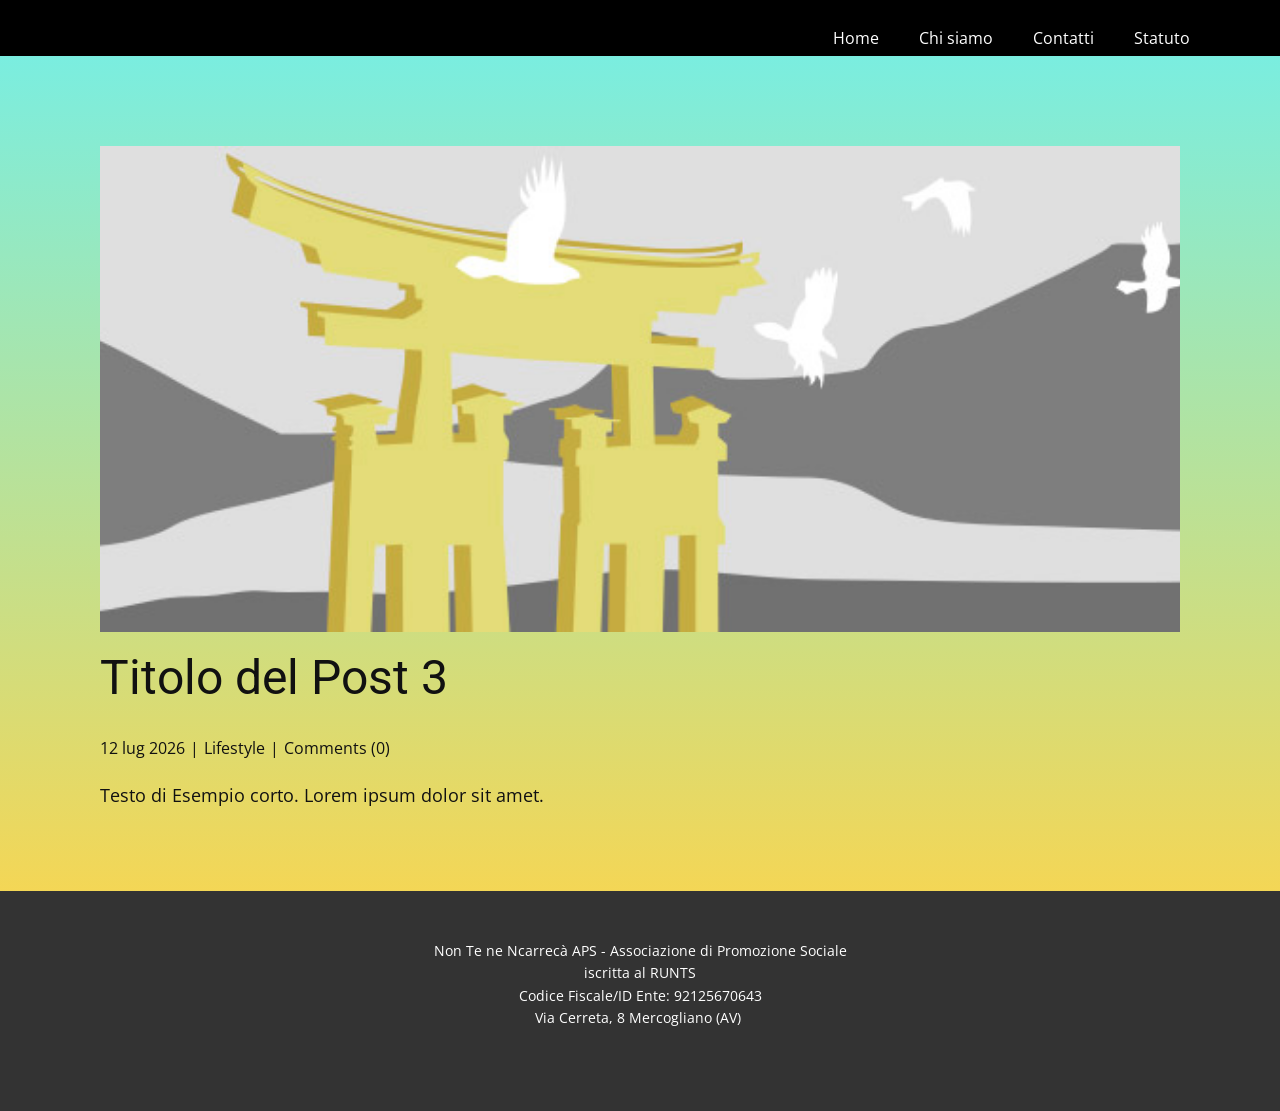
<file: blog/post-2.html>
<!DOCTYPE html>
<html style="font-size: 16px;" lang="it"><head>
    <meta name="viewport" content="width=device-width, initial-scale=1.0">
    <meta charset="utf-8">
    <meta name="keywords" content="Titolo del Post 1">
    <meta name="description" content="Testo di Esempio corto. Lorem ipsum dolor sit amet.">
    <title>Titolo del Post 3</title>
    <link rel="stylesheet" href="../nicepage.css" media="screen">
<link rel="stylesheet" href="../Post-Template.css" media="screen">
    <script class="u-script" type="text/javascript" src="../jquery.js" defer=""></script>
    <script class="u-script" type="text/javascript" src="../nicepage.js" defer=""></script>
    <meta name="generator" content="Nicepage 8.8.2, nicepage.com">
    
    
    
    <link id="u-page-google-font" rel="stylesheet" href="https://fonts.googleapis.com/css2?display=swap&amp;family=Roboto:ital,wght@0,100;0,200;0,300;0,400;0,500;0,600;0,700;0,800;0,900;1,100;1,200;1,300;1,400;1,500;1,600;1,700;1,800;1,900&amp;family=Open+Sans:ital,wght@0,300;0,400;0,500;0,600;0,700;0,800;1,300;1,400;1,500;1,600;1,700;1,800">
    <script type="application/ld+json">{
		"@context": "http://schema.org",
		"@type": "Organization",
		"name": "Sito NTN"
}</script>
    <meta name="theme-color" content="#478ac9">
  <meta data-intl-tel-input-cdn-path="intlTelInput/"><meta name="twitter:description" content="Testo di Esempio corto. Lorem ipsum dolor sit amet."><meta property="og:type" content="article"><meta property="og:title" content="Titolo del Post 3"><meta property="og:description" content="Testo di Esempio corto. Lorem ipsum dolor sit amet."><meta property="og:image" content="../images/8ad73f3c.jpeg"></head>
  <body data-path-to-root="./" data-include-products="false" class="u-body u-xl-mode" data-lang="it"><header class="u-black u-clearfix u-header u-header" id="header"><div class="u-clearfix u-sheet u-valign-middle-lg u-valign-middle-md u-valign-middle-sm u-valign-middle-xs u-sheet-1">
        <nav class="u-menu u-menu-one-level u-offcanvas u-menu-1" role="navigation" aria-label="Menu navigation">
          <div class="menu-collapse" style="font-size: 1rem; letter-spacing: 0px;">
            <a class="u-button-style u-custom-left-right-menu-spacing u-custom-padding-bottom u-custom-top-bottom-menu-spacing u-hamburger-link u-nav-link u-text-active-palette-1-base u-text-hover-palette-2-base" href="#" tabindex="-1" aria-label="Open menu" aria-controls="e87f">
              <svg class="u-svg-link" viewBox="0 0 24 24"><use xlink:href="#menu-hamburger"></use></svg>
              <svg class="u-svg-content" version="1.1" id="menu-hamburger" viewBox="0 0 16 16" x="0px" y="0px" xmlns:xlink="http://www.w3.org/1999/xlink" xmlns="http://www.w3.org/2000/svg"><g><rect y="1" width="16" height="2"></rect><rect y="7" width="16" height="2"></rect><rect y="13" width="16" height="2"></rect>
</g></svg>
            </a>
          </div>
          <div class="u-custom-menu u-nav-container" style="">
            <ul class="u-nav u-unstyled u-nav-1" role="menubar"><li role="none" class="u-nav-item"><a role="menuitem" class="u-button-style u-nav-link u-text-active-palette-1-base u-text-hover-palette-2-base u-nav-link-2" href="../">Home</a>
</li><li role="none" class="u-nav-item"><a role="menuitem" class="u-button-style u-nav-link u-text-active-palette-1-base u-text-hover-palette-2-base u-nav-link-2" href="../Chi-Siamo.html">Chi siamo</a>
</li><li role="none" class="u-nav-item"><a role="menuitem" class="u-button-style u-nav-link u-text-active-palette-1-base u-text-hover-palette-2-base u-nav-link-2" href="../Contatti.html">Contatti</a>
</li><li role="none" class="u-nav-item"><a role="menuitem" class="u-button-style u-nav-link u-text-active-palette-1-base u-text-hover-palette-2-base u-nav-link-2" href="../Statuto.html">Statuto</a>
</li></ul>
          </div>
          <div class="u-custom-menu u-nav-container-collapse" id="e87f" role="region" aria-label="Menu panel">
            <div class="u-black u-container-style u-inner-container-layout u-opacity u-opacity-95 u-sidenav">
              <div class="u-inner-container-layout u-sidenav-overflow">
                <div class="u-menu-close" tabindex="-1" aria-label="Close menu"></div>
                <ul class="u-align-center u-nav u-popupmenu-items u-unstyled u-nav-2" role="menubar"><li role="none" class="u-nav-item"><a role="menuitem" class="u-button-style u-nav-link" href="../">Home</a>
</li><li role="none" class="u-nav-item"><a role="menuitem" class="u-button-style u-nav-link" href="../Chi-Siamo.html">Chi siamo</a>
</li><li role="none" class="u-nav-item"><a role="menuitem" class="u-button-style u-nav-link" href="../Contatti.html">Contatti</a>
</li><li role="none" class="u-nav-item"><a role="menuitem" class="u-button-style u-nav-link" href="../Statuto.html">Statuto</a>
</li></ul>
              </div>
            </div>
            <div class="u-black u-menu-overlay u-opacity u-opacity-70"></div>
          </div>
        </nav>
      </div></header>
    <section class="u-align-center u-clearfix u-section-1" id="block-2">
      <div class="u-clearfix u-sheet u-valign-middle-md u-valign-middle-sm u-valign-middle-xs u-sheet-1"><!--post_details--><!--post_details_options_json--><!--{"source":""}--><!--/post_details_options_json--><!--blog_post-->
        <div class="u-container-style u-expanded-width u-post-details u-post-details-1">
          <div class="u-container-layout u-valign-middle u-container-layout-1"><!--blog_post_image-->
            <img alt="" class="u-blog-control u-expanded-width u-image u-image-default u-image-1" src="../images/8ad73f3c.jpeg"><!--/blog_post_image--><!--blog_post_header-->
            <h2 class="u-blog-control u-text u-text-1">Titolo del Post 3</h2><!--/blog_post_header--><!--blog_post_metadata-->
            <div class="u-blog-control u-metadata u-metadata-1"><!--blog_post_metadata_date--><span class="u-meta-date u-meta-icon">12 lug 2026</span><!--/blog_post_metadata_date--><!--blog_post_metadata_category--><span class="u-meta-category u-meta-icon"><a href="/blog/blog.html#/blog-1///3">Lifestyle</a></span><!--/blog_post_metadata_category--><!--blog_post_metadata_comments--><span class="u-meta-comments u-meta-icon"><!--blog_post_metadata_comments_content-->Comments (0)<!--/blog_post_metadata_comments_content--></span><!--/blog_post_metadata_comments-->
            </div><!--/blog_post_metadata--><!--blog_post_content-->
            <div class="u-align-justify u-blog-control u-post-content u-text u-text-2 fr-view">
  <p>Testo di Esempio corto. Lorem ipsum dolor sit amet.</p>
  </div><!--/blog_post_content-->
          </div>
        </div><!--/blog_post--><!--/post_details-->
      </div>
    </section>
    
    
    
    <footer class="u-align-center u-clearfix u-container-align-center u-footer u-grey-80 u-footer" id="footer"><div class="u-clearfix u-sheet u-sheet-1">
        <p class="u-small-text u-text u-text-variant u-text-1"> Non Te ne Ncarrecà APS - Associazione di Promozione Sociale iscritta al RUNTS<br>Codice Fiscale/ID Ente: 92125670643<br>Via Cerreta, 8 Mercogliano (AV)&nbsp;
        </p>
      </div></footer>
    <section class="u-backlink u-clearfix u-grey-80"></section>
  
</body></html>
</file>
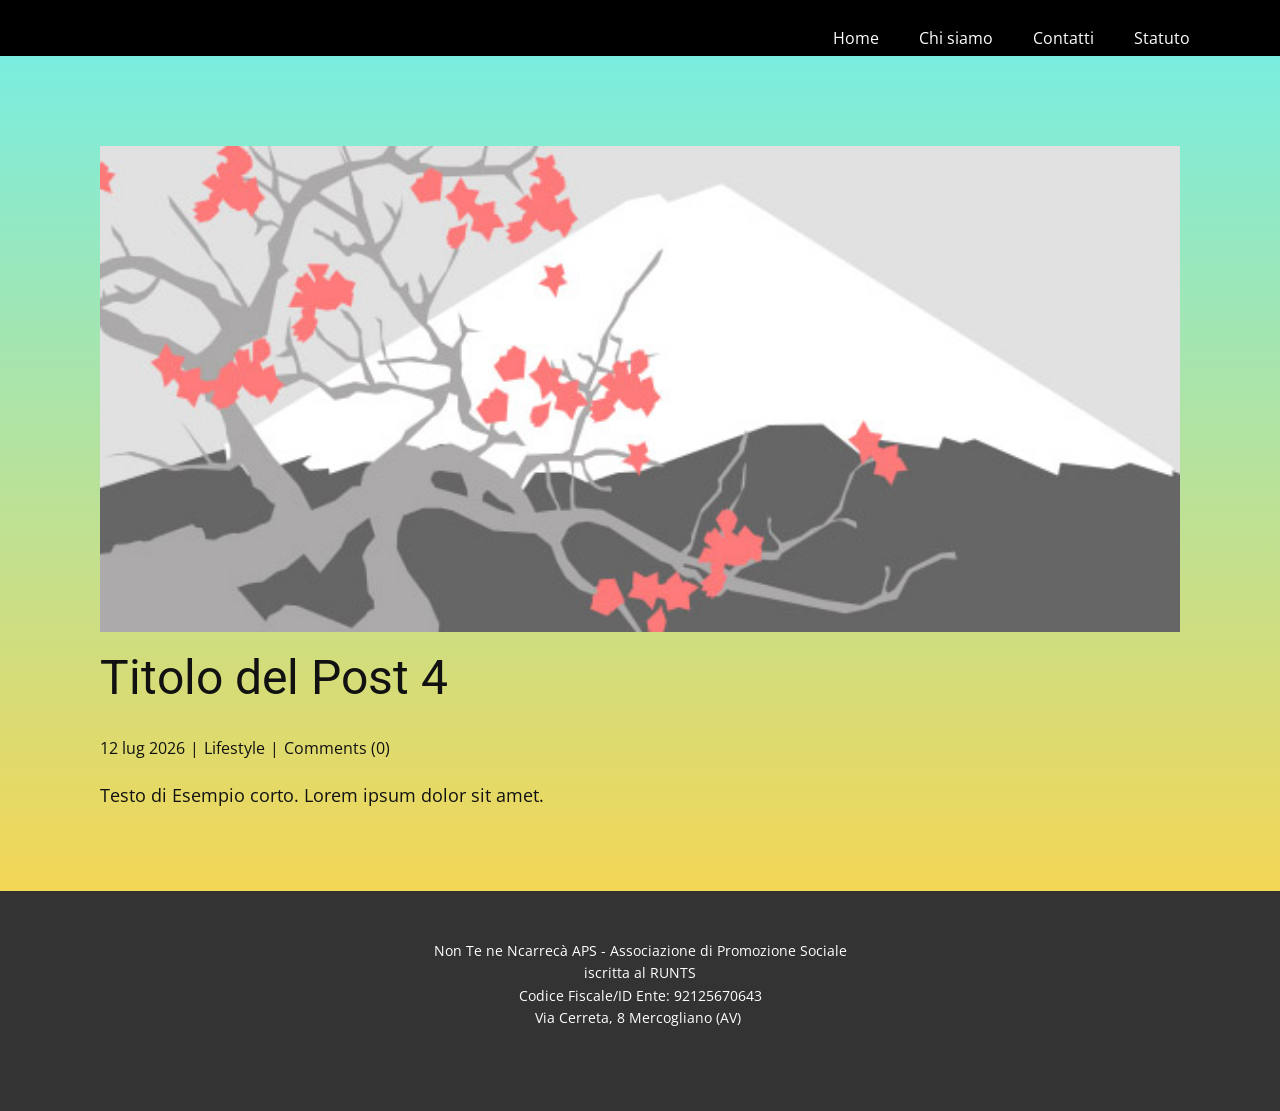
<file: blog/post-3.html>
<!DOCTYPE html>
<html style="font-size: 16px;" lang="it"><head>
    <meta name="viewport" content="width=device-width, initial-scale=1.0">
    <meta charset="utf-8">
    <meta name="keywords" content="Titolo del Post 1">
    <meta name="description" content="Testo di Esempio corto. Lorem ipsum dolor sit amet.">
    <title>Titolo del Post 4</title>
    <link rel="stylesheet" href="../nicepage.css" media="screen">
<link rel="stylesheet" href="../Post-Template.css" media="screen">
    <script class="u-script" type="text/javascript" src="../jquery.js" defer=""></script>
    <script class="u-script" type="text/javascript" src="../nicepage.js" defer=""></script>
    <meta name="generator" content="Nicepage 8.8.2, nicepage.com">
    
    
    
    <link id="u-page-google-font" rel="stylesheet" href="https://fonts.googleapis.com/css2?display=swap&amp;family=Roboto:ital,wght@0,100;0,200;0,300;0,400;0,500;0,600;0,700;0,800;0,900;1,100;1,200;1,300;1,400;1,500;1,600;1,700;1,800;1,900&amp;family=Open+Sans:ital,wght@0,300;0,400;0,500;0,600;0,700;0,800;1,300;1,400;1,500;1,600;1,700;1,800">
    <script type="application/ld+json">{
		"@context": "http://schema.org",
		"@type": "Organization",
		"name": "Sito NTN"
}</script>
    <meta name="theme-color" content="#478ac9">
  <meta data-intl-tel-input-cdn-path="intlTelInput/"><meta name="twitter:description" content="Testo di Esempio corto. Lorem ipsum dolor sit amet."><meta property="og:type" content="article"><meta property="og:title" content="Titolo del Post 4"><meta property="og:description" content="Testo di Esempio corto. Lorem ipsum dolor sit amet."><meta property="og:image" content="../images/0fd3416c.jpeg"></head>
  <body data-path-to-root="./" data-include-products="false" class="u-body u-xl-mode" data-lang="it"><header class="u-black u-clearfix u-header u-header" id="header"><div class="u-clearfix u-sheet u-valign-middle-lg u-valign-middle-md u-valign-middle-sm u-valign-middle-xs u-sheet-1">
        <nav class="u-menu u-menu-one-level u-offcanvas u-menu-1" role="navigation" aria-label="Menu navigation">
          <div class="menu-collapse" style="font-size: 1rem; letter-spacing: 0px;">
            <a class="u-button-style u-custom-left-right-menu-spacing u-custom-padding-bottom u-custom-top-bottom-menu-spacing u-hamburger-link u-nav-link u-text-active-palette-1-base u-text-hover-palette-2-base" href="#" tabindex="-1" aria-label="Open menu" aria-controls="e87f">
              <svg class="u-svg-link" viewBox="0 0 24 24"><use xlink:href="#menu-hamburger"></use></svg>
              <svg class="u-svg-content" version="1.1" id="menu-hamburger" viewBox="0 0 16 16" x="0px" y="0px" xmlns:xlink="http://www.w3.org/1999/xlink" xmlns="http://www.w3.org/2000/svg"><g><rect y="1" width="16" height="2"></rect><rect y="7" width="16" height="2"></rect><rect y="13" width="16" height="2"></rect>
</g></svg>
            </a>
          </div>
          <div class="u-custom-menu u-nav-container" style="">
            <ul class="u-nav u-unstyled u-nav-1" role="menubar"><li role="none" class="u-nav-item"><a role="menuitem" class="u-button-style u-nav-link u-text-active-palette-1-base u-text-hover-palette-2-base u-nav-link-2" href="../">Home</a>
</li><li role="none" class="u-nav-item"><a role="menuitem" class="u-button-style u-nav-link u-text-active-palette-1-base u-text-hover-palette-2-base u-nav-link-2" href="../Chi-Siamo.html">Chi siamo</a>
</li><li role="none" class="u-nav-item"><a role="menuitem" class="u-button-style u-nav-link u-text-active-palette-1-base u-text-hover-palette-2-base u-nav-link-2" href="../Contatti.html">Contatti</a>
</li><li role="none" class="u-nav-item"><a role="menuitem" class="u-button-style u-nav-link u-text-active-palette-1-base u-text-hover-palette-2-base u-nav-link-2" href="../Statuto.html">Statuto</a>
</li></ul>
          </div>
          <div class="u-custom-menu u-nav-container-collapse" id="e87f" role="region" aria-label="Menu panel">
            <div class="u-black u-container-style u-inner-container-layout u-opacity u-opacity-95 u-sidenav">
              <div class="u-inner-container-layout u-sidenav-overflow">
                <div class="u-menu-close" tabindex="-1" aria-label="Close menu"></div>
                <ul class="u-align-center u-nav u-popupmenu-items u-unstyled u-nav-2" role="menubar"><li role="none" class="u-nav-item"><a role="menuitem" class="u-button-style u-nav-link" href="../">Home</a>
</li><li role="none" class="u-nav-item"><a role="menuitem" class="u-button-style u-nav-link" href="../Chi-Siamo.html">Chi siamo</a>
</li><li role="none" class="u-nav-item"><a role="menuitem" class="u-button-style u-nav-link" href="../Contatti.html">Contatti</a>
</li><li role="none" class="u-nav-item"><a role="menuitem" class="u-button-style u-nav-link" href="../Statuto.html">Statuto</a>
</li></ul>
              </div>
            </div>
            <div class="u-black u-menu-overlay u-opacity u-opacity-70"></div>
          </div>
        </nav>
      </div></header>
    <section class="u-align-center u-clearfix u-section-1" id="block-2">
      <div class="u-clearfix u-sheet u-valign-middle-md u-valign-middle-sm u-valign-middle-xs u-sheet-1"><!--post_details--><!--post_details_options_json--><!--{"source":""}--><!--/post_details_options_json--><!--blog_post-->
        <div class="u-container-style u-expanded-width u-post-details u-post-details-1">
          <div class="u-container-layout u-valign-middle u-container-layout-1"><!--blog_post_image-->
            <img alt="" class="u-blog-control u-expanded-width u-image u-image-default u-image-1" src="../images/0fd3416c.jpeg"><!--/blog_post_image--><!--blog_post_header-->
            <h2 class="u-blog-control u-text u-text-1">Titolo del Post 4</h2><!--/blog_post_header--><!--blog_post_metadata-->
            <div class="u-blog-control u-metadata u-metadata-1"><!--blog_post_metadata_date--><span class="u-meta-date u-meta-icon">12 lug 2026</span><!--/blog_post_metadata_date--><!--blog_post_metadata_category--><span class="u-meta-category u-meta-icon"><a href="/blog/blog.html#/blog-1///3">Lifestyle</a></span><!--/blog_post_metadata_category--><!--blog_post_metadata_comments--><span class="u-meta-comments u-meta-icon"><!--blog_post_metadata_comments_content-->Comments (0)<!--/blog_post_metadata_comments_content--></span><!--/blog_post_metadata_comments-->
            </div><!--/blog_post_metadata--><!--blog_post_content-->
            <div class="u-align-justify u-blog-control u-post-content u-text u-text-2 fr-view">
  <p>Testo di Esempio corto. Lorem ipsum dolor sit amet.</p>
  </div><!--/blog_post_content-->
          </div>
        </div><!--/blog_post--><!--/post_details-->
      </div>
    </section>
    
    
    
    <footer class="u-align-center u-clearfix u-container-align-center u-footer u-grey-80 u-footer" id="footer"><div class="u-clearfix u-sheet u-sheet-1">
        <p class="u-small-text u-text u-text-variant u-text-1"> Non Te ne Ncarrecà APS - Associazione di Promozione Sociale iscritta al RUNTS<br>Codice Fiscale/ID Ente: 92125670643<br>Via Cerreta, 8 Mercogliano (AV)&nbsp;
        </p>
      </div></footer>
    <section class="u-backlink u-clearfix u-grey-80"></section>
  
</body></html>
</file>
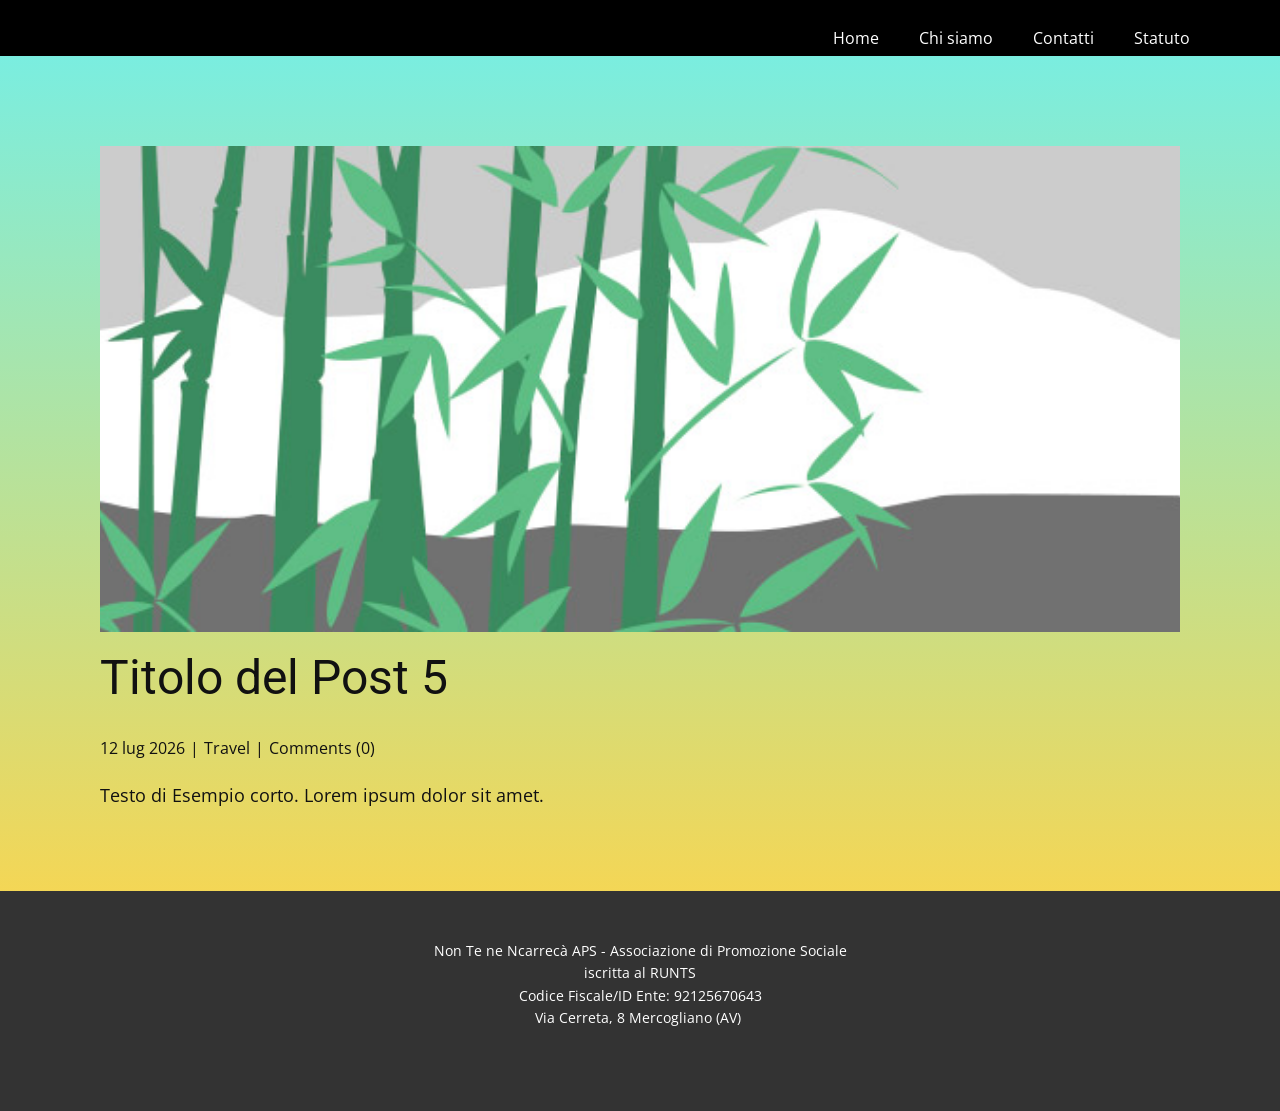
<file: blog/post-4.html>
<!DOCTYPE html>
<html style="font-size: 16px;" lang="it"><head>
    <meta name="viewport" content="width=device-width, initial-scale=1.0">
    <meta charset="utf-8">
    <meta name="keywords" content="Titolo del Post 1">
    <meta name="description" content="Testo di Esempio corto. Lorem ipsum dolor sit amet.">
    <title>Titolo del Post 5</title>
    <link rel="stylesheet" href="../nicepage.css" media="screen">
<link rel="stylesheet" href="../Post-Template.css" media="screen">
    <script class="u-script" type="text/javascript" src="../jquery.js" defer=""></script>
    <script class="u-script" type="text/javascript" src="../nicepage.js" defer=""></script>
    <meta name="generator" content="Nicepage 8.8.2, nicepage.com">
    
    
    
    <link id="u-page-google-font" rel="stylesheet" href="https://fonts.googleapis.com/css2?display=swap&amp;family=Roboto:ital,wght@0,100;0,200;0,300;0,400;0,500;0,600;0,700;0,800;0,900;1,100;1,200;1,300;1,400;1,500;1,600;1,700;1,800;1,900&amp;family=Open+Sans:ital,wght@0,300;0,400;0,500;0,600;0,700;0,800;1,300;1,400;1,500;1,600;1,700;1,800">
    <script type="application/ld+json">{
		"@context": "http://schema.org",
		"@type": "Organization",
		"name": "Sito NTN"
}</script>
    <meta name="theme-color" content="#478ac9">
  <meta data-intl-tel-input-cdn-path="intlTelInput/"><meta name="twitter:description" content="Testo di Esempio corto. Lorem ipsum dolor sit amet."><meta property="og:type" content="article"><meta property="og:title" content="Titolo del Post 5"><meta property="og:description" content="Testo di Esempio corto. Lorem ipsum dolor sit amet."><meta property="og:image" content="../images/68f64b9d.jpeg"></head>
  <body data-path-to-root="./" data-include-products="false" class="u-body u-xl-mode" data-lang="it"><header class="u-black u-clearfix u-header u-header" id="header"><div class="u-clearfix u-sheet u-valign-middle-lg u-valign-middle-md u-valign-middle-sm u-valign-middle-xs u-sheet-1">
        <nav class="u-menu u-menu-one-level u-offcanvas u-menu-1" role="navigation" aria-label="Menu navigation">
          <div class="menu-collapse" style="font-size: 1rem; letter-spacing: 0px;">
            <a class="u-button-style u-custom-left-right-menu-spacing u-custom-padding-bottom u-custom-top-bottom-menu-spacing u-hamburger-link u-nav-link u-text-active-palette-1-base u-text-hover-palette-2-base" href="#" tabindex="-1" aria-label="Open menu" aria-controls="e87f">
              <svg class="u-svg-link" viewBox="0 0 24 24"><use xlink:href="#menu-hamburger"></use></svg>
              <svg class="u-svg-content" version="1.1" id="menu-hamburger" viewBox="0 0 16 16" x="0px" y="0px" xmlns:xlink="http://www.w3.org/1999/xlink" xmlns="http://www.w3.org/2000/svg"><g><rect y="1" width="16" height="2"></rect><rect y="7" width="16" height="2"></rect><rect y="13" width="16" height="2"></rect>
</g></svg>
            </a>
          </div>
          <div class="u-custom-menu u-nav-container" style="">
            <ul class="u-nav u-unstyled u-nav-1" role="menubar"><li role="none" class="u-nav-item"><a role="menuitem" class="u-button-style u-nav-link u-text-active-palette-1-base u-text-hover-palette-2-base u-nav-link-2" href="../">Home</a>
</li><li role="none" class="u-nav-item"><a role="menuitem" class="u-button-style u-nav-link u-text-active-palette-1-base u-text-hover-palette-2-base u-nav-link-2" href="../Chi-Siamo.html">Chi siamo</a>
</li><li role="none" class="u-nav-item"><a role="menuitem" class="u-button-style u-nav-link u-text-active-palette-1-base u-text-hover-palette-2-base u-nav-link-2" href="../Contatti.html">Contatti</a>
</li><li role="none" class="u-nav-item"><a role="menuitem" class="u-button-style u-nav-link u-text-active-palette-1-base u-text-hover-palette-2-base u-nav-link-2" href="../Statuto.html">Statuto</a>
</li></ul>
          </div>
          <div class="u-custom-menu u-nav-container-collapse" id="e87f" role="region" aria-label="Menu panel">
            <div class="u-black u-container-style u-inner-container-layout u-opacity u-opacity-95 u-sidenav">
              <div class="u-inner-container-layout u-sidenav-overflow">
                <div class="u-menu-close" tabindex="-1" aria-label="Close menu"></div>
                <ul class="u-align-center u-nav u-popupmenu-items u-unstyled u-nav-2" role="menubar"><li role="none" class="u-nav-item"><a role="menuitem" class="u-button-style u-nav-link" href="../">Home</a>
</li><li role="none" class="u-nav-item"><a role="menuitem" class="u-button-style u-nav-link" href="../Chi-Siamo.html">Chi siamo</a>
</li><li role="none" class="u-nav-item"><a role="menuitem" class="u-button-style u-nav-link" href="../Contatti.html">Contatti</a>
</li><li role="none" class="u-nav-item"><a role="menuitem" class="u-button-style u-nav-link" href="../Statuto.html">Statuto</a>
</li></ul>
              </div>
            </div>
            <div class="u-black u-menu-overlay u-opacity u-opacity-70"></div>
          </div>
        </nav>
      </div></header>
    <section class="u-align-center u-clearfix u-section-1" id="block-2">
      <div class="u-clearfix u-sheet u-valign-middle-md u-valign-middle-sm u-valign-middle-xs u-sheet-1"><!--post_details--><!--post_details_options_json--><!--{"source":""}--><!--/post_details_options_json--><!--blog_post-->
        <div class="u-container-style u-expanded-width u-post-details u-post-details-1">
          <div class="u-container-layout u-valign-middle u-container-layout-1"><!--blog_post_image-->
            <img alt="" class="u-blog-control u-expanded-width u-image u-image-default u-image-1" src="../images/68f64b9d.jpeg"><!--/blog_post_image--><!--blog_post_header-->
            <h2 class="u-blog-control u-text u-text-1">Titolo del Post 5</h2><!--/blog_post_header--><!--blog_post_metadata-->
            <div class="u-blog-control u-metadata u-metadata-1"><!--blog_post_metadata_date--><span class="u-meta-date u-meta-icon">12 lug 2026</span><!--/blog_post_metadata_date--><!--blog_post_metadata_category--><span class="u-meta-category u-meta-icon"><a href="/blog/blog.html#/blog-1///2">Travel</a></span><!--/blog_post_metadata_category--><!--blog_post_metadata_comments--><span class="u-meta-comments u-meta-icon"><!--blog_post_metadata_comments_content-->Comments (0)<!--/blog_post_metadata_comments_content--></span><!--/blog_post_metadata_comments-->
            </div><!--/blog_post_metadata--><!--blog_post_content-->
            <div class="u-align-justify u-blog-control u-post-content u-text u-text-2 fr-view">
  <p>Testo di Esempio corto. Lorem ipsum dolor sit amet.</p>
  </div><!--/blog_post_content-->
          </div>
        </div><!--/blog_post--><!--/post_details-->
      </div>
    </section>
    
    
    
    <footer class="u-align-center u-clearfix u-container-align-center u-footer u-grey-80 u-footer" id="footer"><div class="u-clearfix u-sheet u-sheet-1">
        <p class="u-small-text u-text u-text-variant u-text-1"> Non Te ne Ncarrecà APS - Associazione di Promozione Sociale iscritta al RUNTS<br>Codice Fiscale/ID Ente: 92125670643<br>Via Cerreta, 8 Mercogliano (AV)&nbsp;
        </p>
      </div></footer>
    <section class="u-backlink u-clearfix u-grey-80"></section>
  
</body></html>
</file>
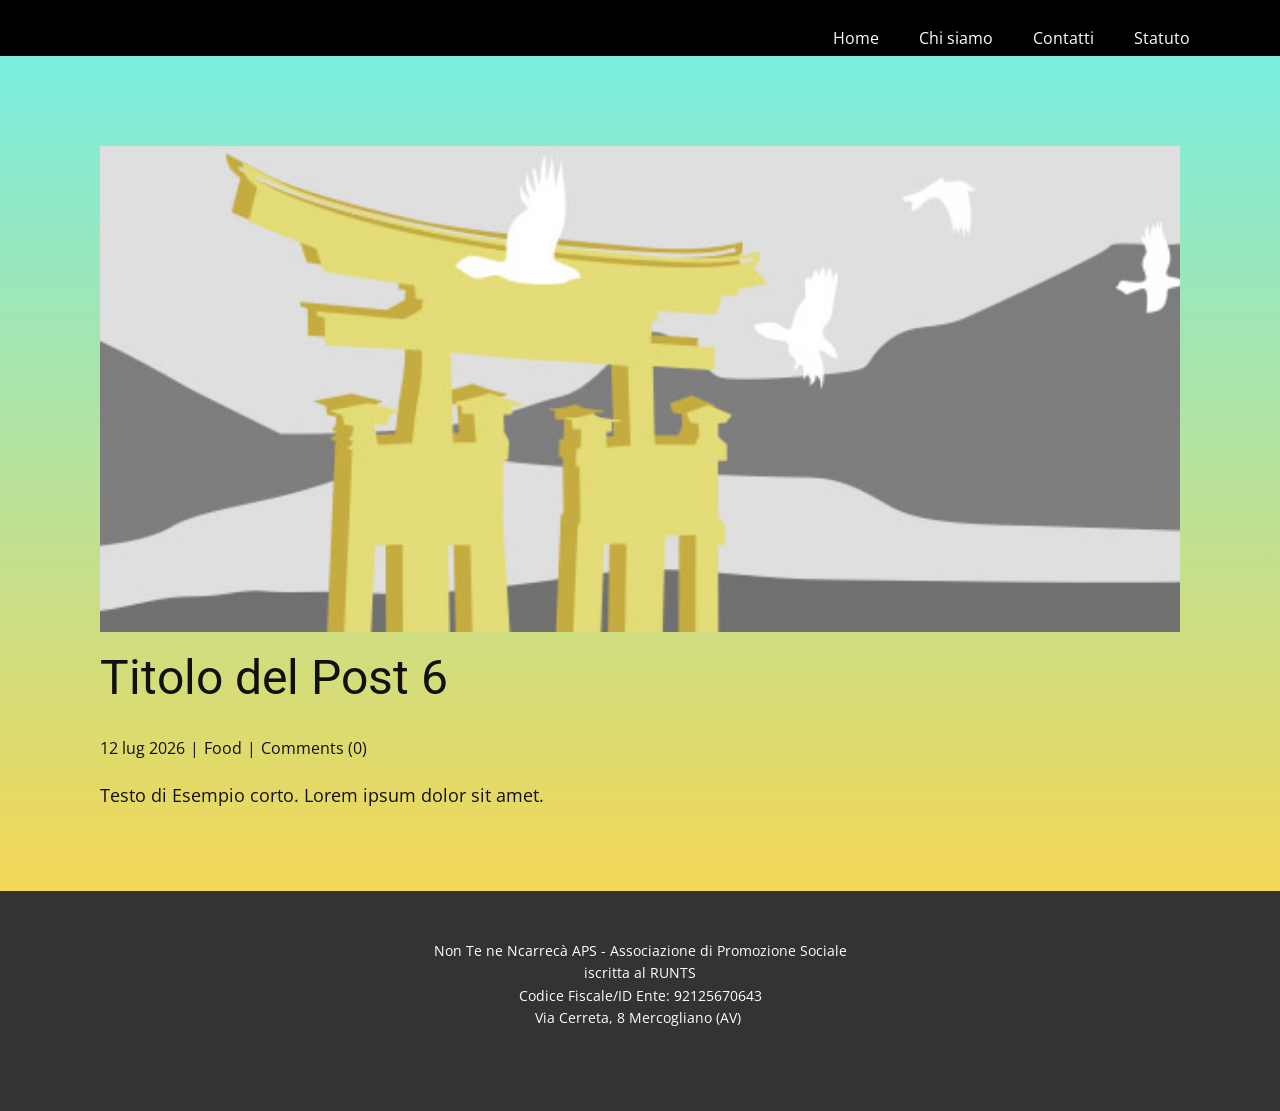
<file: blog/post-5.html>
<!DOCTYPE html>
<html style="font-size: 16px;" lang="it"><head>
    <meta name="viewport" content="width=device-width, initial-scale=1.0">
    <meta charset="utf-8">
    <meta name="keywords" content="Titolo del Post 1">
    <meta name="description" content="Testo di Esempio corto. Lorem ipsum dolor sit amet.">
    <title>Titolo del Post 6</title>
    <link rel="stylesheet" href="../nicepage.css" media="screen">
<link rel="stylesheet" href="../Post-Template.css" media="screen">
    <script class="u-script" type="text/javascript" src="../jquery.js" defer=""></script>
    <script class="u-script" type="text/javascript" src="../nicepage.js" defer=""></script>
    <meta name="generator" content="Nicepage 8.8.2, nicepage.com">
    
    
    
    <link id="u-page-google-font" rel="stylesheet" href="https://fonts.googleapis.com/css2?display=swap&amp;family=Roboto:ital,wght@0,100;0,200;0,300;0,400;0,500;0,600;0,700;0,800;0,900;1,100;1,200;1,300;1,400;1,500;1,600;1,700;1,800;1,900&amp;family=Open+Sans:ital,wght@0,300;0,400;0,500;0,600;0,700;0,800;1,300;1,400;1,500;1,600;1,700;1,800">
    <script type="application/ld+json">{
		"@context": "http://schema.org",
		"@type": "Organization",
		"name": "Sito NTN"
}</script>
    <meta name="theme-color" content="#478ac9">
  <meta data-intl-tel-input-cdn-path="intlTelInput/"><meta name="twitter:description" content="Testo di Esempio corto. Lorem ipsum dolor sit amet."><meta property="og:type" content="article"><meta property="og:title" content="Titolo del Post 6"><meta property="og:description" content="Testo di Esempio corto. Lorem ipsum dolor sit amet."><meta property="og:image" content="../images/8ad73f3c.jpeg"></head>
  <body data-path-to-root="./" data-include-products="false" class="u-body u-xl-mode" data-lang="it"><header class="u-black u-clearfix u-header u-header" id="header"><div class="u-clearfix u-sheet u-valign-middle-lg u-valign-middle-md u-valign-middle-sm u-valign-middle-xs u-sheet-1">
        <nav class="u-menu u-menu-one-level u-offcanvas u-menu-1" role="navigation" aria-label="Menu navigation">
          <div class="menu-collapse" style="font-size: 1rem; letter-spacing: 0px;">
            <a class="u-button-style u-custom-left-right-menu-spacing u-custom-padding-bottom u-custom-top-bottom-menu-spacing u-hamburger-link u-nav-link u-text-active-palette-1-base u-text-hover-palette-2-base" href="#" tabindex="-1" aria-label="Open menu" aria-controls="e87f">
              <svg class="u-svg-link" viewBox="0 0 24 24"><use xlink:href="#menu-hamburger"></use></svg>
              <svg class="u-svg-content" version="1.1" id="menu-hamburger" viewBox="0 0 16 16" x="0px" y="0px" xmlns:xlink="http://www.w3.org/1999/xlink" xmlns="http://www.w3.org/2000/svg"><g><rect y="1" width="16" height="2"></rect><rect y="7" width="16" height="2"></rect><rect y="13" width="16" height="2"></rect>
</g></svg>
            </a>
          </div>
          <div class="u-custom-menu u-nav-container" style="">
            <ul class="u-nav u-unstyled u-nav-1" role="menubar"><li role="none" class="u-nav-item"><a role="menuitem" class="u-button-style u-nav-link u-text-active-palette-1-base u-text-hover-palette-2-base u-nav-link-2" href="../">Home</a>
</li><li role="none" class="u-nav-item"><a role="menuitem" class="u-button-style u-nav-link u-text-active-palette-1-base u-text-hover-palette-2-base u-nav-link-2" href="../Chi-Siamo.html">Chi siamo</a>
</li><li role="none" class="u-nav-item"><a role="menuitem" class="u-button-style u-nav-link u-text-active-palette-1-base u-text-hover-palette-2-base u-nav-link-2" href="../Contatti.html">Contatti</a>
</li><li role="none" class="u-nav-item"><a role="menuitem" class="u-button-style u-nav-link u-text-active-palette-1-base u-text-hover-palette-2-base u-nav-link-2" href="../Statuto.html">Statuto</a>
</li></ul>
          </div>
          <div class="u-custom-menu u-nav-container-collapse" id="e87f" role="region" aria-label="Menu panel">
            <div class="u-black u-container-style u-inner-container-layout u-opacity u-opacity-95 u-sidenav">
              <div class="u-inner-container-layout u-sidenav-overflow">
                <div class="u-menu-close" tabindex="-1" aria-label="Close menu"></div>
                <ul class="u-align-center u-nav u-popupmenu-items u-unstyled u-nav-2" role="menubar"><li role="none" class="u-nav-item"><a role="menuitem" class="u-button-style u-nav-link" href="../">Home</a>
</li><li role="none" class="u-nav-item"><a role="menuitem" class="u-button-style u-nav-link" href="../Chi-Siamo.html">Chi siamo</a>
</li><li role="none" class="u-nav-item"><a role="menuitem" class="u-button-style u-nav-link" href="../Contatti.html">Contatti</a>
</li><li role="none" class="u-nav-item"><a role="menuitem" class="u-button-style u-nav-link" href="../Statuto.html">Statuto</a>
</li></ul>
              </div>
            </div>
            <div class="u-black u-menu-overlay u-opacity u-opacity-70"></div>
          </div>
        </nav>
      </div></header>
    <section class="u-align-center u-clearfix u-section-1" id="block-2">
      <div class="u-clearfix u-sheet u-valign-middle-md u-valign-middle-sm u-valign-middle-xs u-sheet-1"><!--post_details--><!--post_details_options_json--><!--{"source":""}--><!--/post_details_options_json--><!--blog_post-->
        <div class="u-container-style u-expanded-width u-post-details u-post-details-1">
          <div class="u-container-layout u-valign-middle u-container-layout-1"><!--blog_post_image-->
            <img alt="" class="u-blog-control u-expanded-width u-image u-image-default u-image-1" src="../images/8ad73f3c.jpeg"><!--/blog_post_image--><!--blog_post_header-->
            <h2 class="u-blog-control u-text u-text-1">Titolo del Post 6</h2><!--/blog_post_header--><!--blog_post_metadata-->
            <div class="u-blog-control u-metadata u-metadata-1"><!--blog_post_metadata_date--><span class="u-meta-date u-meta-icon">12 lug 2026</span><!--/blog_post_metadata_date--><!--blog_post_metadata_category--><span class="u-meta-category u-meta-icon"><a href="/blog/blog.html#/blog-1///1">Food</a></span><!--/blog_post_metadata_category--><!--blog_post_metadata_comments--><span class="u-meta-comments u-meta-icon"><!--blog_post_metadata_comments_content-->Comments (0)<!--/blog_post_metadata_comments_content--></span><!--/blog_post_metadata_comments-->
            </div><!--/blog_post_metadata--><!--blog_post_content-->
            <div class="u-align-justify u-blog-control u-post-content u-text u-text-2 fr-view">
  <p>Testo di Esempio corto. Lorem ipsum dolor sit amet.</p>
  </div><!--/blog_post_content-->
          </div>
        </div><!--/blog_post--><!--/post_details-->
      </div>
    </section>
    
    
    
    <footer class="u-align-center u-clearfix u-container-align-center u-footer u-grey-80 u-footer" id="footer"><div class="u-clearfix u-sheet u-sheet-1">
        <p class="u-small-text u-text u-text-variant u-text-1"> Non Te ne Ncarrecà APS - Associazione di Promozione Sociale iscritta al RUNTS<br>Codice Fiscale/ID Ente: 92125670643<br>Via Cerreta, 8 Mercogliano (AV)&nbsp;
        </p>
      </div></footer>
    <section class="u-backlink u-clearfix u-grey-80"></section>
  
</body></html>
</file>
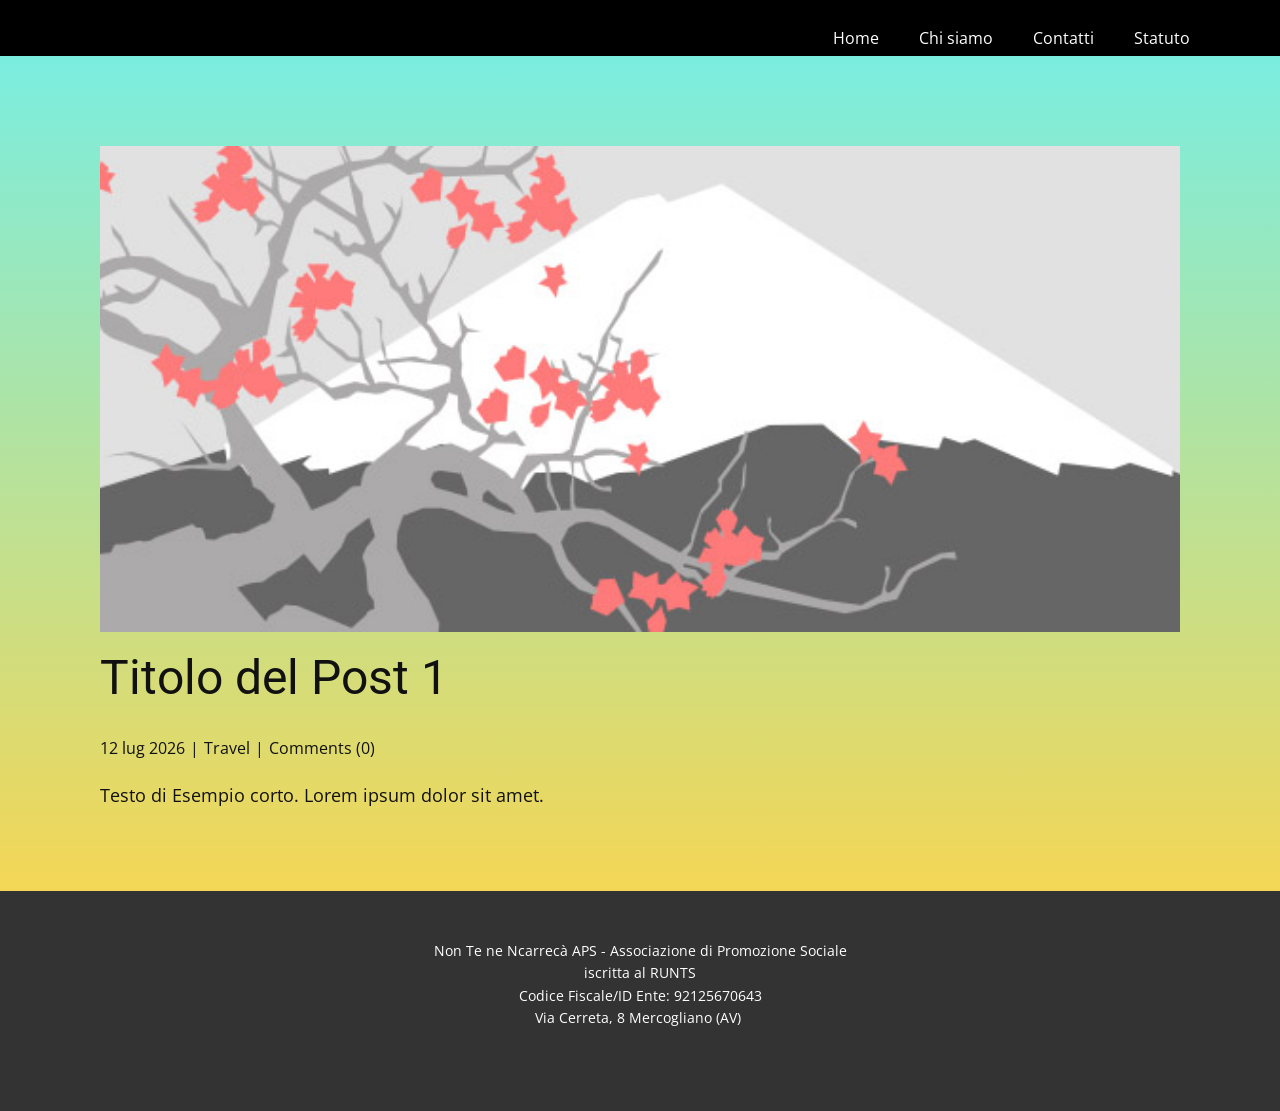
<file: blog/post.html>
<!DOCTYPE html>
<html style="font-size: 16px;" lang="it"><head>
    <meta name="viewport" content="width=device-width, initial-scale=1.0">
    <meta charset="utf-8">
    <meta name="keywords" content="Titolo del Post 1">
    <meta name="description" content="Testo di Esempio corto. Lorem ipsum dolor sit amet.">
    <title>Titolo del Post 1</title>
    <link rel="stylesheet" href="../nicepage.css" media="screen">
<link rel="stylesheet" href="../Post-Template.css" media="screen">
    <script class="u-script" type="text/javascript" src="../jquery.js" defer=""></script>
    <script class="u-script" type="text/javascript" src="../nicepage.js" defer=""></script>
    <meta name="generator" content="Nicepage 8.8.2, nicepage.com">
    
    
    
    <link id="u-page-google-font" rel="stylesheet" href="https://fonts.googleapis.com/css2?display=swap&amp;family=Roboto:ital,wght@0,100;0,200;0,300;0,400;0,500;0,600;0,700;0,800;0,900;1,100;1,200;1,300;1,400;1,500;1,600;1,700;1,800;1,900&amp;family=Open+Sans:ital,wght@0,300;0,400;0,500;0,600;0,700;0,800;1,300;1,400;1,500;1,600;1,700;1,800">
    <script type="application/ld+json">{
		"@context": "http://schema.org",
		"@type": "Organization",
		"name": "Sito NTN"
}</script>
    <meta name="theme-color" content="#478ac9">
  <meta data-intl-tel-input-cdn-path="intlTelInput/"><meta name="twitter:description" content="Testo di Esempio corto. Lorem ipsum dolor sit amet."><meta property="og:type" content="article"><meta property="og:title" content="Titolo del Post 1"><meta property="og:description" content="Testo di Esempio corto. Lorem ipsum dolor sit amet."><meta property="og:image" content="../images/0fd3416c.jpeg"></head>
  <body data-path-to-root="./" data-include-products="false" class="u-body u-xl-mode" data-lang="it"><header class="u-black u-clearfix u-header u-header" id="header"><div class="u-clearfix u-sheet u-valign-middle-lg u-valign-middle-md u-valign-middle-sm u-valign-middle-xs u-sheet-1">
        <nav class="u-menu u-menu-one-level u-offcanvas u-menu-1" role="navigation" aria-label="Menu navigation">
          <div class="menu-collapse" style="font-size: 1rem; letter-spacing: 0px;">
            <a class="u-button-style u-custom-left-right-menu-spacing u-custom-padding-bottom u-custom-top-bottom-menu-spacing u-hamburger-link u-nav-link u-text-active-palette-1-base u-text-hover-palette-2-base" href="#" tabindex="-1" aria-label="Open menu" aria-controls="e87f">
              <svg class="u-svg-link" viewBox="0 0 24 24"><use xlink:href="#menu-hamburger"></use></svg>
              <svg class="u-svg-content" version="1.1" id="menu-hamburger" viewBox="0 0 16 16" x="0px" y="0px" xmlns:xlink="http://www.w3.org/1999/xlink" xmlns="http://www.w3.org/2000/svg"><g><rect y="1" width="16" height="2"></rect><rect y="7" width="16" height="2"></rect><rect y="13" width="16" height="2"></rect>
</g></svg>
            </a>
          </div>
          <div class="u-custom-menu u-nav-container" style="">
            <ul class="u-nav u-unstyled u-nav-1" role="menubar"><li role="none" class="u-nav-item"><a role="menuitem" class="u-button-style u-nav-link u-text-active-palette-1-base u-text-hover-palette-2-base u-nav-link-2" href="../">Home</a>
</li><li role="none" class="u-nav-item"><a role="menuitem" class="u-button-style u-nav-link u-text-active-palette-1-base u-text-hover-palette-2-base u-nav-link-2" href="../Chi-Siamo.html">Chi siamo</a>
</li><li role="none" class="u-nav-item"><a role="menuitem" class="u-button-style u-nav-link u-text-active-palette-1-base u-text-hover-palette-2-base u-nav-link-2" href="../Contatti.html">Contatti</a>
</li><li role="none" class="u-nav-item"><a role="menuitem" class="u-button-style u-nav-link u-text-active-palette-1-base u-text-hover-palette-2-base u-nav-link-2" href="../Statuto.html">Statuto</a>
</li></ul>
          </div>
          <div class="u-custom-menu u-nav-container-collapse" id="e87f" role="region" aria-label="Menu panel">
            <div class="u-black u-container-style u-inner-container-layout u-opacity u-opacity-95 u-sidenav">
              <div class="u-inner-container-layout u-sidenav-overflow">
                <div class="u-menu-close" tabindex="-1" aria-label="Close menu"></div>
                <ul class="u-align-center u-nav u-popupmenu-items u-unstyled u-nav-2" role="menubar"><li role="none" class="u-nav-item"><a role="menuitem" class="u-button-style u-nav-link" href="../">Home</a>
</li><li role="none" class="u-nav-item"><a role="menuitem" class="u-button-style u-nav-link" href="../Chi-Siamo.html">Chi siamo</a>
</li><li role="none" class="u-nav-item"><a role="menuitem" class="u-button-style u-nav-link" href="../Contatti.html">Contatti</a>
</li><li role="none" class="u-nav-item"><a role="menuitem" class="u-button-style u-nav-link" href="../Statuto.html">Statuto</a>
</li></ul>
              </div>
            </div>
            <div class="u-black u-menu-overlay u-opacity u-opacity-70"></div>
          </div>
        </nav>
      </div></header>
    <section class="u-align-center u-clearfix u-section-1" id="block-2">
      <div class="u-clearfix u-sheet u-valign-middle-md u-valign-middle-sm u-valign-middle-xs u-sheet-1"><!--post_details--><!--post_details_options_json--><!--{"source":""}--><!--/post_details_options_json--><!--blog_post-->
        <div class="u-container-style u-expanded-width u-post-details u-post-details-1">
          <div class="u-container-layout u-valign-middle u-container-layout-1"><!--blog_post_image-->
            <img alt="" class="u-blog-control u-expanded-width u-image u-image-default u-image-1" src="../images/0fd3416c.jpeg"><!--/blog_post_image--><!--blog_post_header-->
            <h2 class="u-blog-control u-text u-text-1">Titolo del Post 1</h2><!--/blog_post_header--><!--blog_post_metadata-->
            <div class="u-blog-control u-metadata u-metadata-1"><!--blog_post_metadata_date--><span class="u-meta-date u-meta-icon">12 lug 2026</span><!--/blog_post_metadata_date--><!--blog_post_metadata_category--><span class="u-meta-category u-meta-icon"><a href="/blog/blog.html#/blog-1///2">Travel</a></span><!--/blog_post_metadata_category--><!--blog_post_metadata_comments--><span class="u-meta-comments u-meta-icon"><!--blog_post_metadata_comments_content-->Comments (0)<!--/blog_post_metadata_comments_content--></span><!--/blog_post_metadata_comments-->
            </div><!--/blog_post_metadata--><!--blog_post_content-->
            <div class="u-align-justify u-blog-control u-post-content u-text u-text-2 fr-view">
  <p>Testo di Esempio corto. Lorem ipsum dolor sit amet.</p>
  </div><!--/blog_post_content-->
          </div>
        </div><!--/blog_post--><!--/post_details-->
      </div>
    </section>
    
    
    
    <footer class="u-align-center u-clearfix u-container-align-center u-footer u-grey-80 u-footer" id="footer"><div class="u-clearfix u-sheet u-sheet-1">
        <p class="u-small-text u-text u-text-variant u-text-1"> Non Te ne Ncarrecà APS - Associazione di Promozione Sociale iscritta al RUNTS<br>Codice Fiscale/ID Ente: 92125670643<br>Via Cerreta, 8 Mercogliano (AV)&nbsp;
        </p>
      </div></footer>
    <section class="u-backlink u-clearfix u-grey-80"></section>
  
</body></html>
</file>
